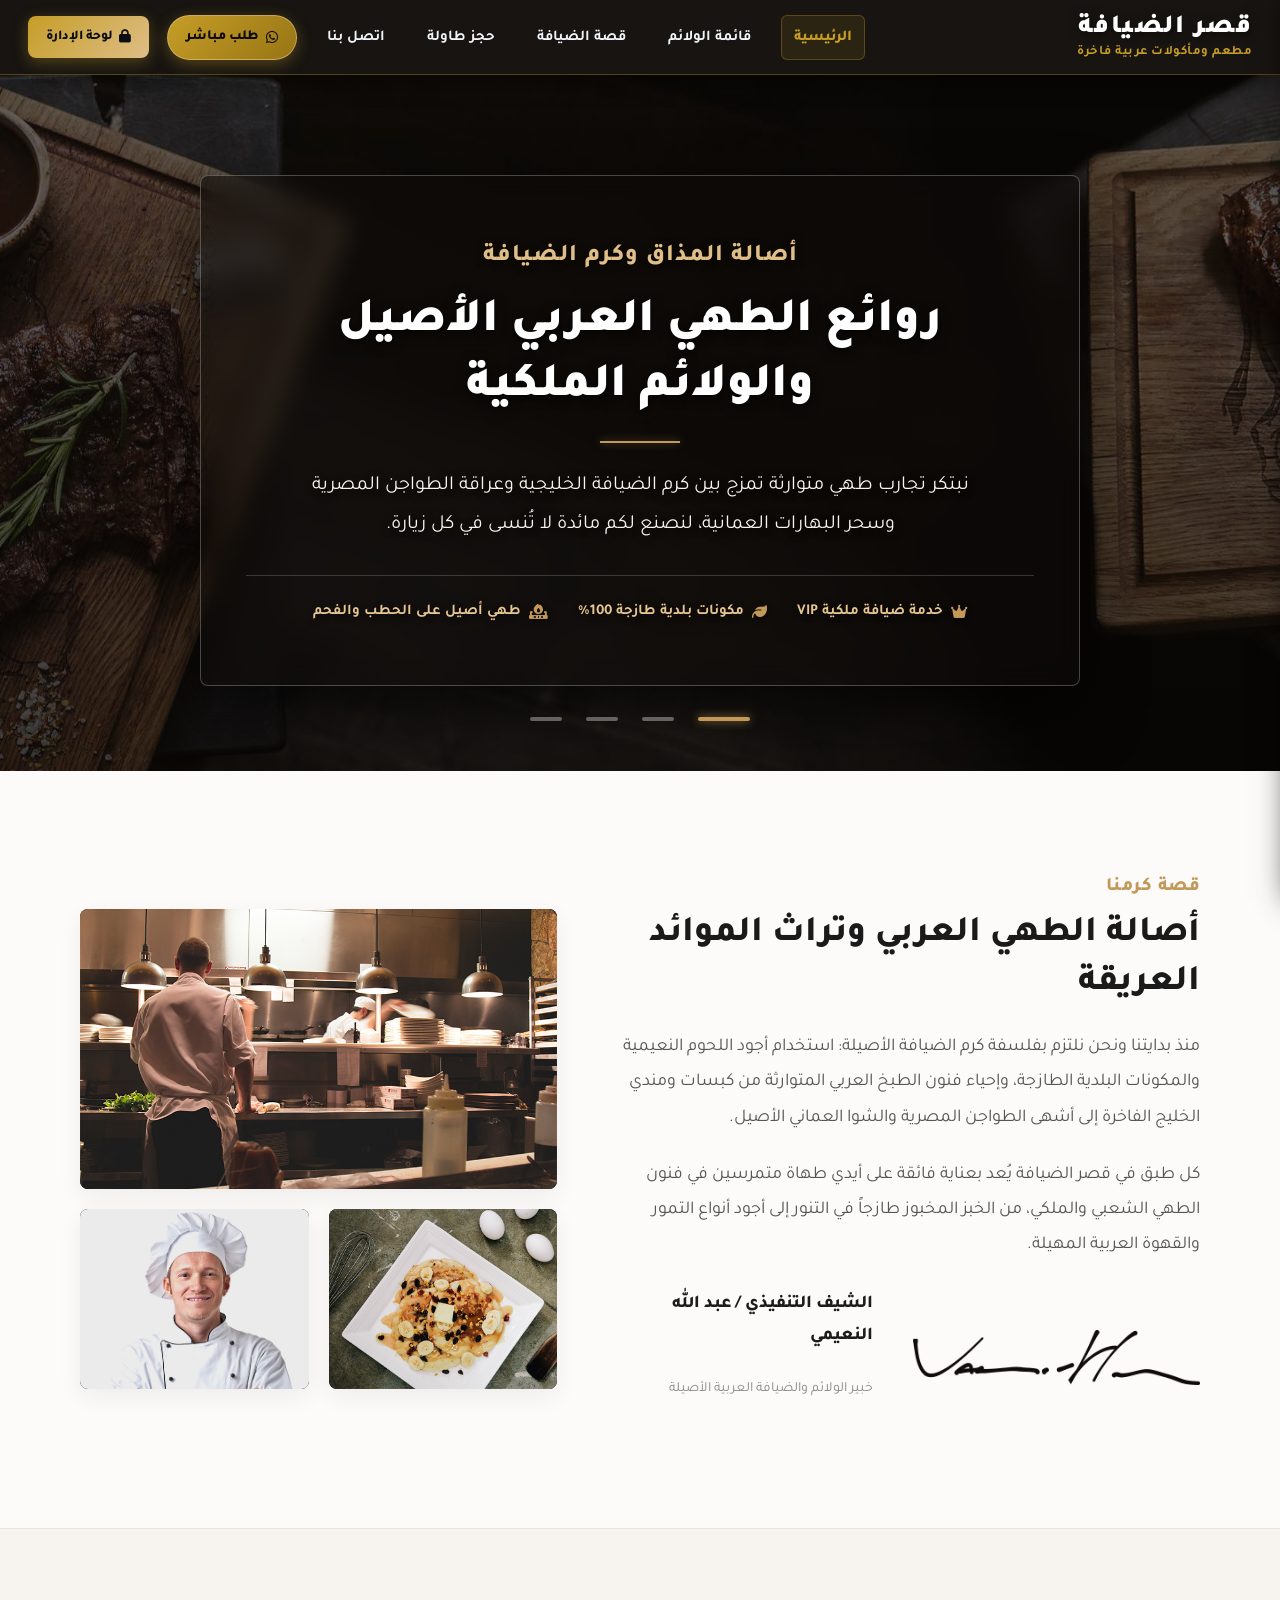
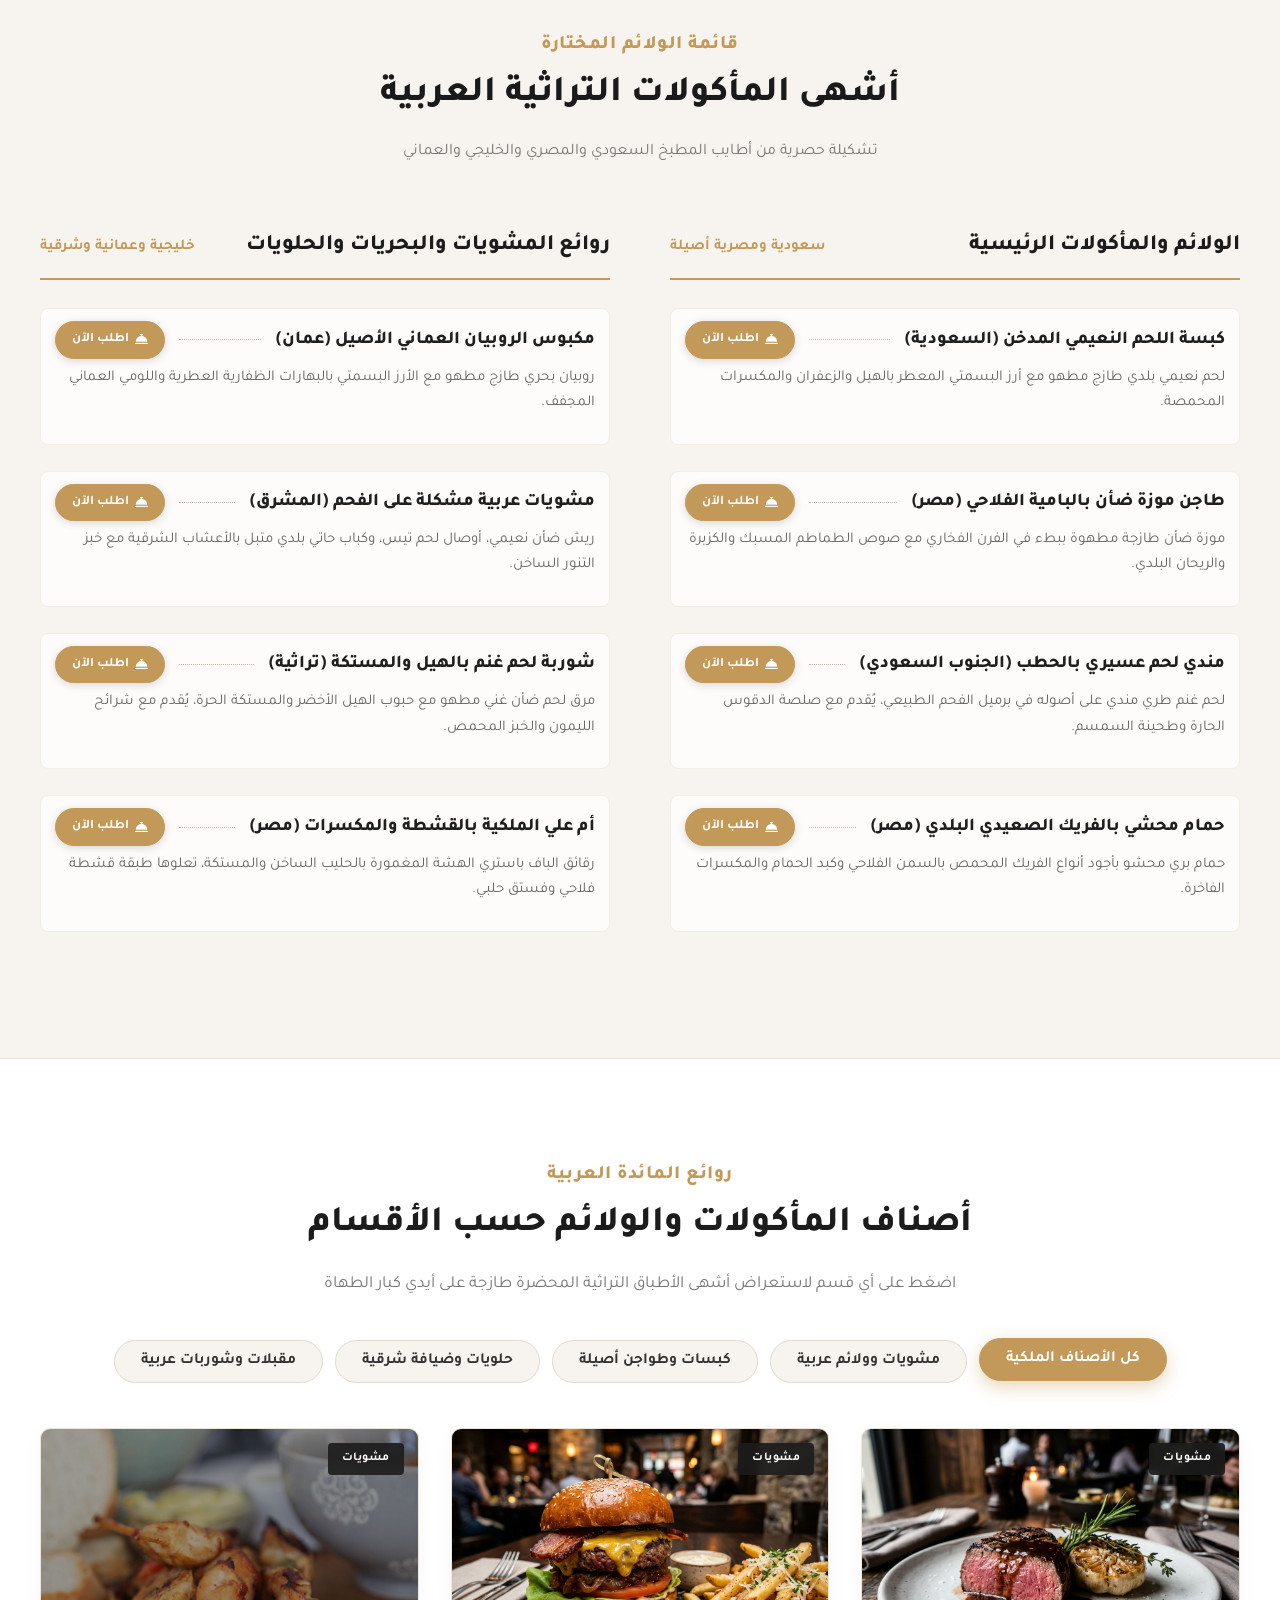
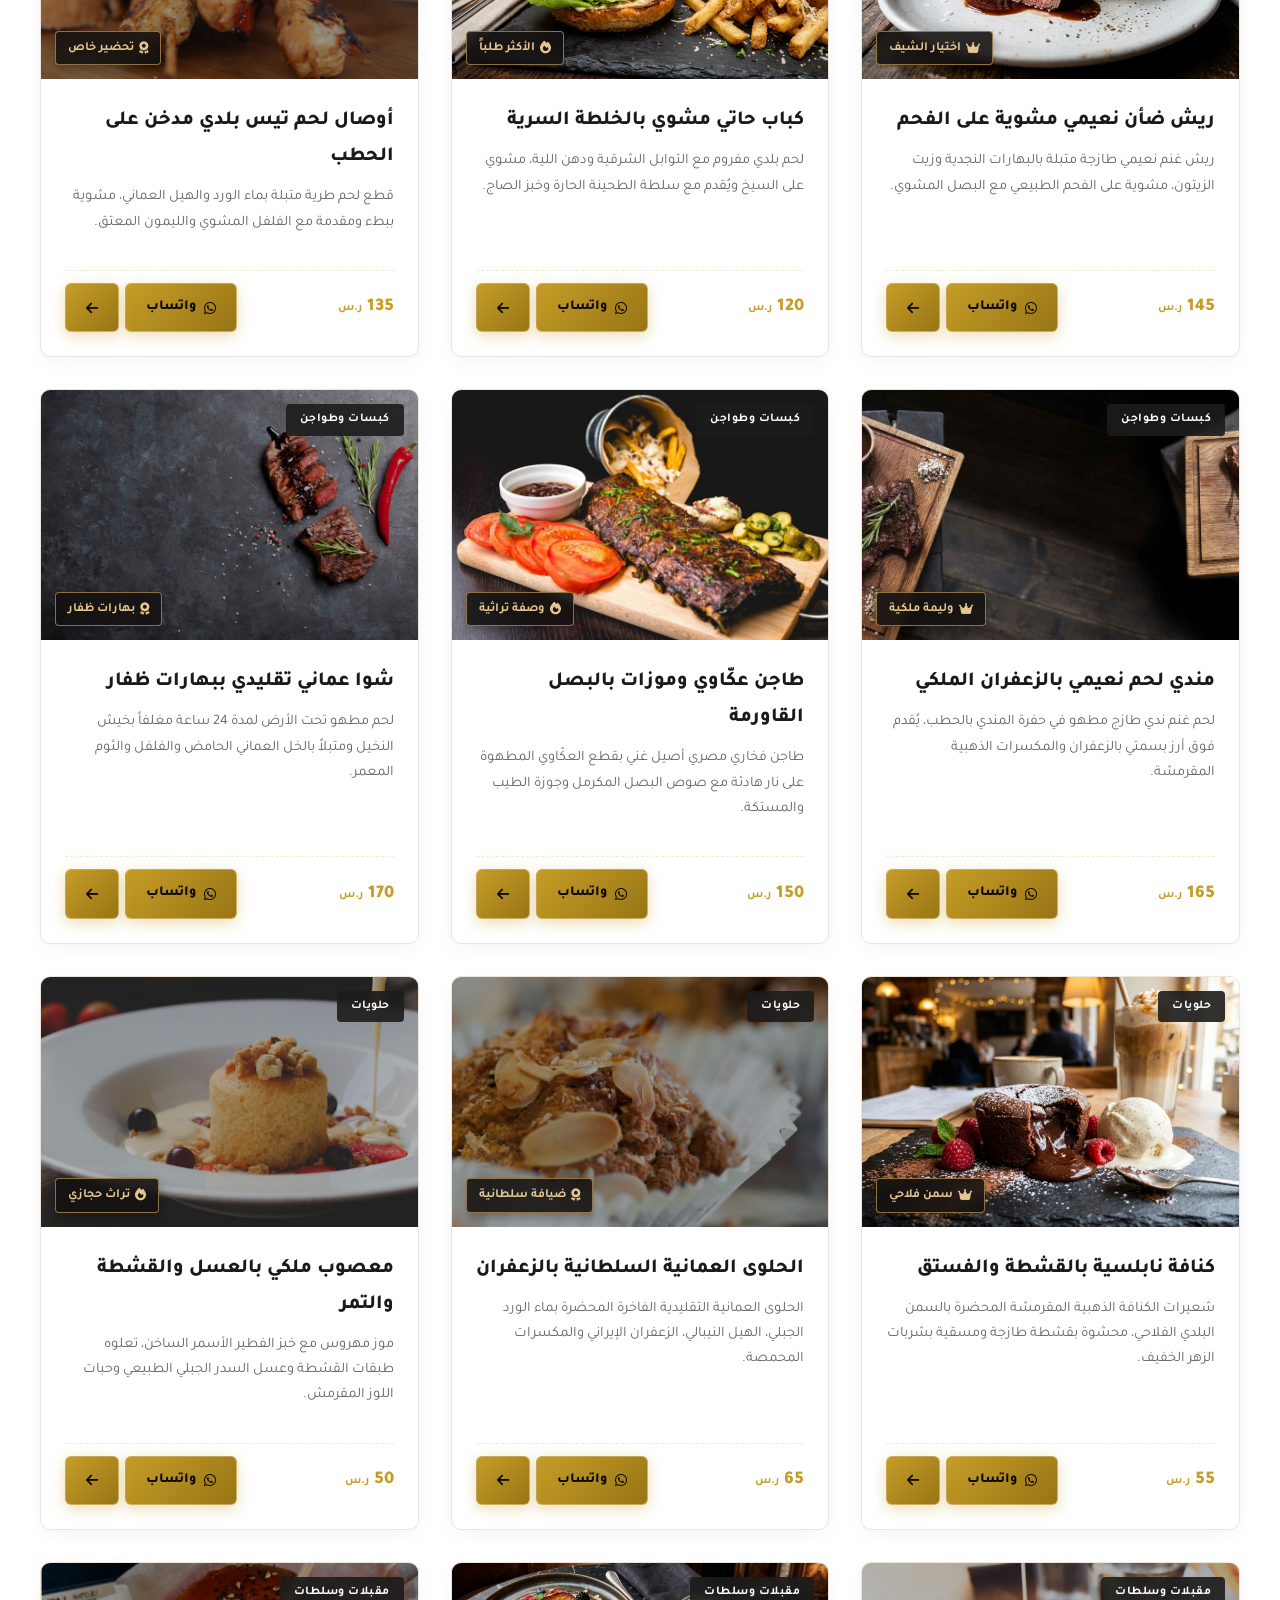
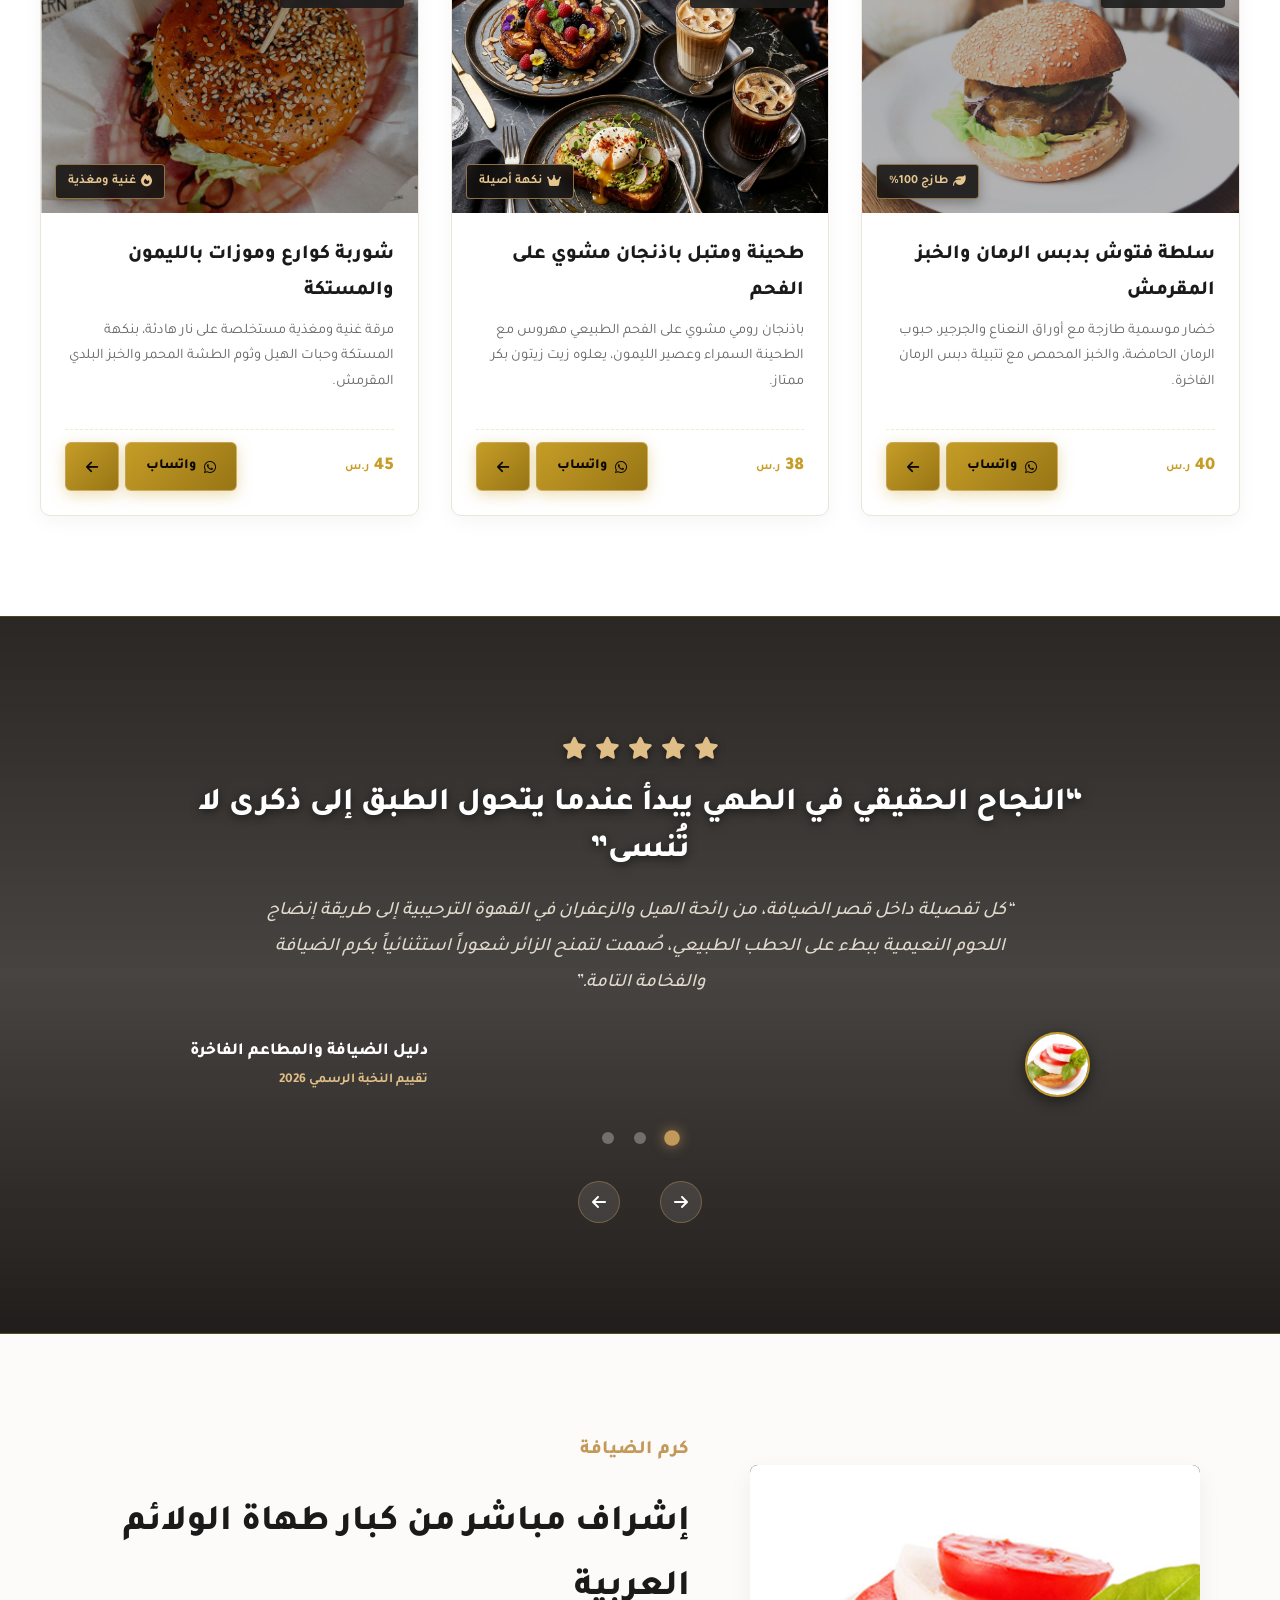
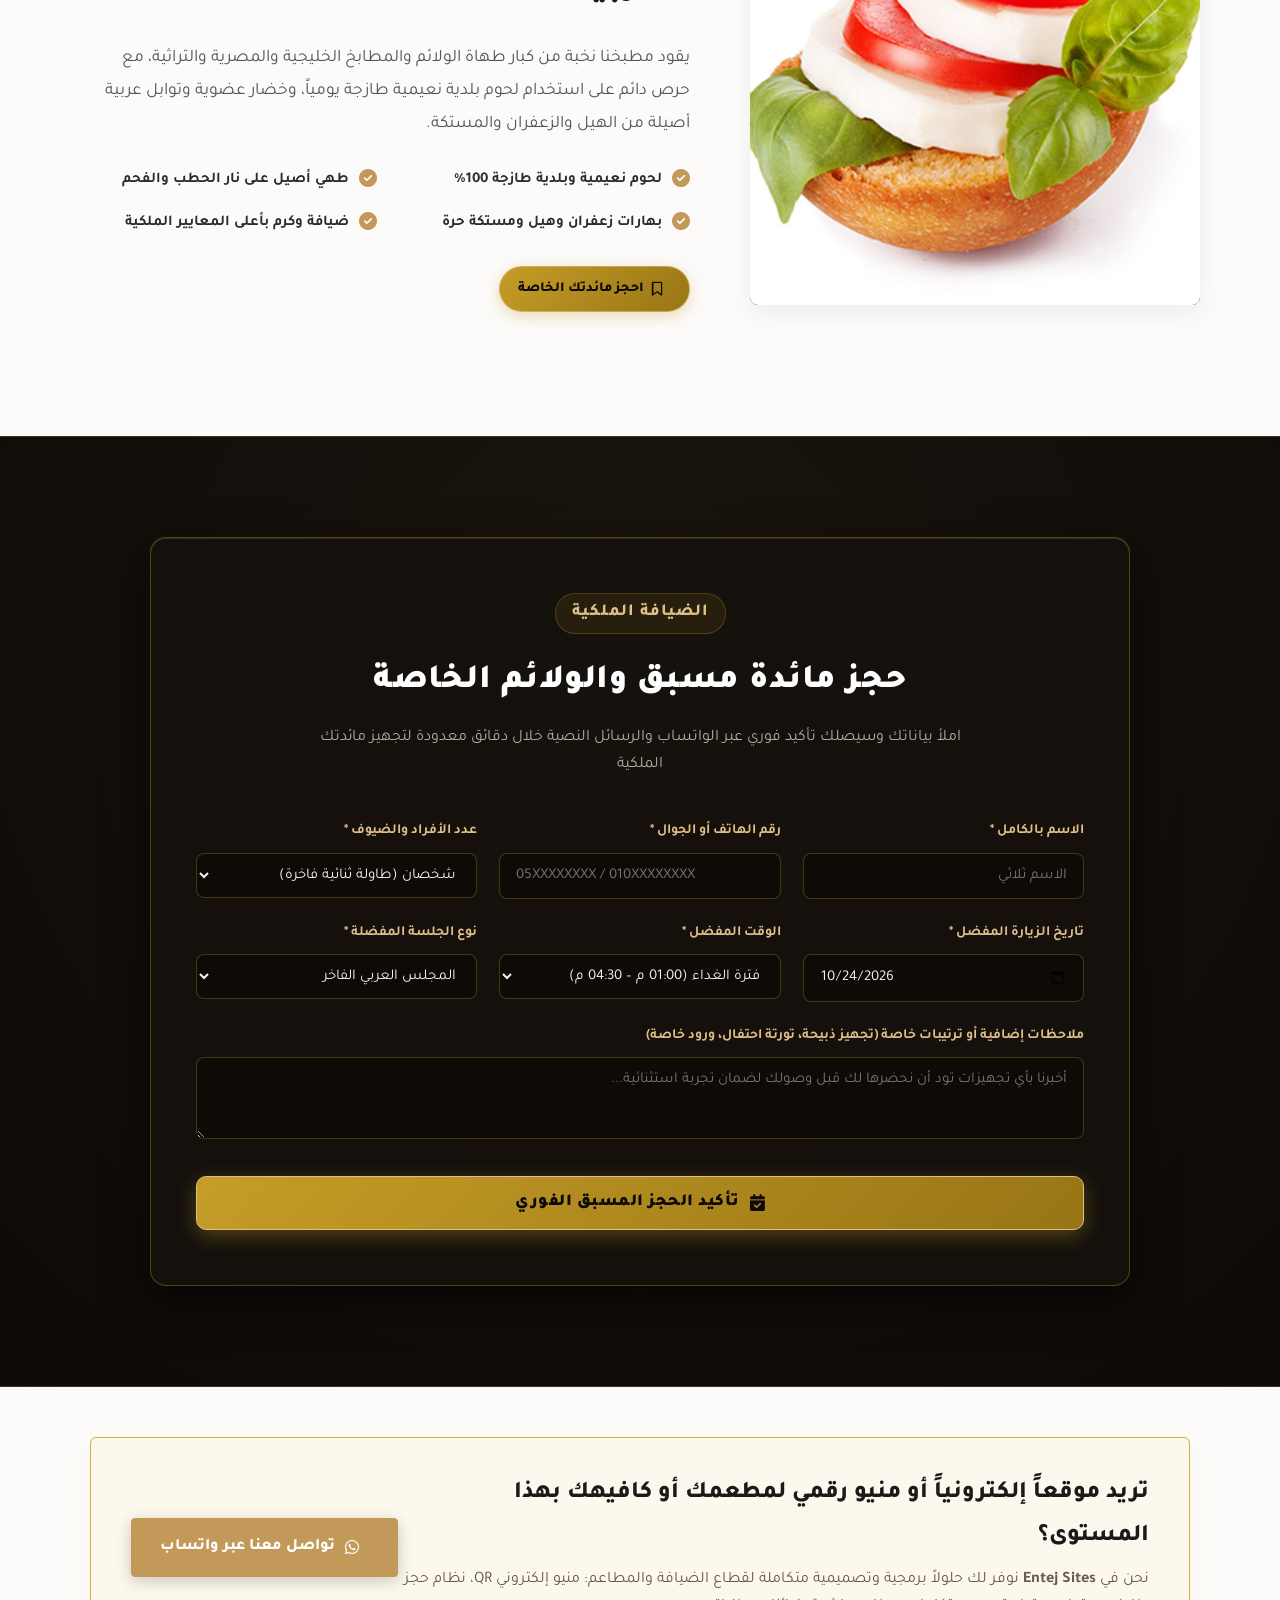
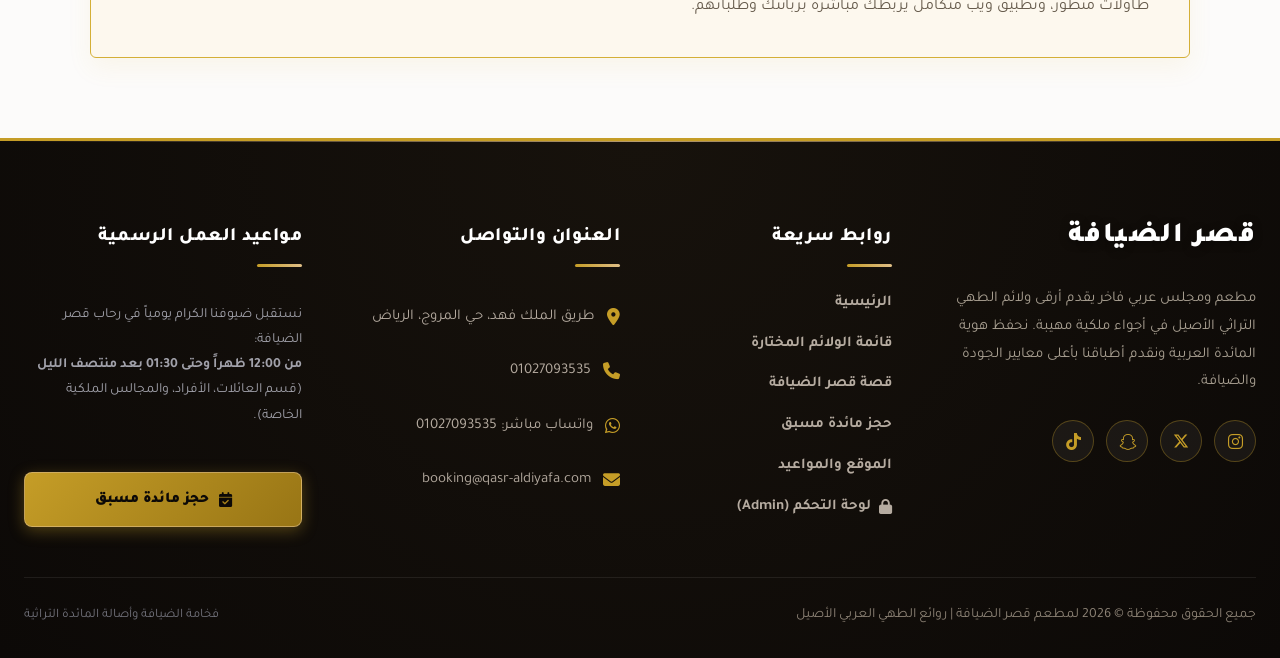
<file: index.html>
<!DOCTYPE html>
<html lang="ar" dir="rtl">
<head>
  <meta charset="UTF-8">
  <meta name="viewport" content="width=device-width, initial-scale=1.0, viewport-fit=cover">
  <title>مطعم قصر الضيافة | روائع الطهي العربي الأصيل والولائم الملكية</title>
  <meta name="description" content="مطعم قصر الضيافة، أرقى مأكولات المطبخ العربي الأصيل، كبسات نجدية، مندي حطب، مشويات على الفحم، وطواجن فخارية وحلويات شرقية فاخرة.">
  <link rel="preconnect" href="https://fonts.googleapis.com">
  <link rel="preconnect" href="https://fonts.gstatic.com" crossorigin>
  <link href="https://fonts.googleapis.com/css2?family=Cairo:wght@400;600;700;800;900&family=Tajawal:wght@400;500;700;800;900&display=swap" rel="stylesheet">
  <link rel="stylesheet" href="https://cdnjs.cloudflare.com/ajax/libs/font-awesome/6.5.2/css/all.min.css">
  <link rel="stylesheet" href="css/style.css">
</head>
<body>


  <!-- HEADER -->
  <header class="savory-site-header">
    <div class="savory-header-inner">
      <a href="index.html" class="savory-logo-link">
        <span class="logo-title">قصر الضيافة</span>
        <span class="logo-sub">مطعم ومأكولات عربية فاخرة</span>
      </a>

      <nav class="nav-links-wrap">
        <a href="index.html" class="active">الرئيسية</a>
        <a href="menu.html" class="">قائمة الولائم</a>
        <a href="about.html" class="">قصة الضيافة</a>
        <a href="reservation.html" class="">حجز طاولة</a>
        <a href="contact.html" class="">اتصل بنا</a>
        <a href="https://wa.me/201027093535?text=مرحباً%20مطعم%20قصر%20الضيافة،%20أود%20الاستفسار%20عن%20قائمة%20الولائم" target="_blank" class="nav-order-btn">
          <i class="fa-brands fa-whatsapp"></i> طلب مباشر
        </a>
        <a href="admin/index.html" class="admin-nav-btn" title="دخول لوحة التحكم (PIN: 1234)">
          <i class="fa-solid fa-lock"></i> لوحة الإدارة
        </a>
      </nav>

      <button class="mobile-nav-toggle" onclick="toggleMobileMenu()" aria-label="فتح القائمة">
        <i class="fa-solid fa-bars"></i>
      </button>
    </div>
  </header>

  <!-- MOBILE DRAWER -->
  <div class="mobile-drawer-overlay" id="mobileDrawerOverlay" onclick="toggleMobileMenu()"></div>
  <div class="mobile-menu-drawer" id="mobileMenuDrawer">
    <div class="mob-drawer-header">
      <div style="display:flex; flex-direction:column;">
        <span style="font-size:18px; font-weight:900; color:#c59d27;">قصر الضيافة</span>
        <span style="font-size:11px; color:#94a3b8;">مطعم ومأكولات عربية فاخرة</span>
      </div>
      <button class="mob-drawer-close" onclick="toggleMobileMenu()"><i class="fa-solid fa-xmark"></i></button>
    </div>

    <!-- Admin Quick Access Card -->
    <div style="margin-bottom:18px;">
      <a href="admin/index.html" style="display:flex; align-items:center; justify-content:space-between; background:linear-gradient(135deg, #1e293b, #0f172a); border:1px solid #c59d27; color:#c59d27; padding:12px 14px; border-radius:10px; text-decoration:none; font-weight:800; font-size:13.5px;">
        <span><i class="fa-solid fa-lock" style="margin-left:6px;"></i> لوحة التحكم الإدارية</span>
        <span style="background:#c59d27; color:#0b0f12; font-size:11px; padding:2px 8px; border-radius:12px; font-weight:900;">PIN: 1234</span>
      </a>
    </div>

    <ul class="mob-drawer-menu">
      <li><a href="index.html" class="mob-drawer-link active"><i class="fa-solid fa-house"></i> الرئيسية</a></li>
      <li><a href="menu.html" class="mob-drawer-link "><i class="fa-solid fa-utensils"></i> قائمة الطعام والولائم</a></li>
      <li><a href="about.html" class="mob-drawer-link "><i class="fa-solid fa-circle-info"></i> قصة الضيافة وتراثنا</a></li>
      <li><a href="reservation.html" class="mob-drawer-link "><i class="fa-solid fa-calendar-check"></i> حجز طاولة وولائم</a></li>
      <li><a href="contact.html" class="mob-drawer-link "><i class="fa-solid fa-headset"></i> اتصل بنا والموقع</a></li>
      <li><a href="https://wa.me/201027093535" target="_blank" class="mob-drawer-link" style="color:#dfbe87; background:rgba(197,157,39,0.12); border-color:rgba(197,157,39,0.35);"><i class="fa-brands fa-whatsapp"></i> واتساب مباشر (24/7)</a></li>
    </ul>
  </div>



<!-- 3. Hero Banner with Multi-Slide Cinematic Ken Burns Crossfade -->
<section id="hero" class="savory-hero-banner">
<div class="hero-slides-wrapper" id="heroSlidesWrapper">
<div class="hero-slide-bg active" id="heroSlide1" style="background-image: url('images/hero_slide1.jpg');"></div>
<div class="hero-slide-bg" style="background-image: url('images/omani_shuwa.jpg');"></div>
<div class="hero-slide-bg" style="background-image: url('images/hero_slide2.jpg');"></div>
<div class="hero-slide-bg" style="background-image: url('images/hero_slide3.jpg');"></div></div>
<div class="hero-overlay"></div>
<div class="savory-hero-card">
    <span class="savory-script-accent" id="heroAccent">أصالة المذاق وكرم الضيافة</span>
    <h1 id="heroTitle">روائع الطهي العربي الأصيل والولائم الملكية</h1>
    <div class="savory-hero-divider"></div>
    <p id="heroDesc">
      نبتكر تجارب طهي متوارثة تمزج بين كرم الضيافة الخليجية وعراقة الطواجن المصرية وسحر البهارات العمانية، لنصنع لكم مائدة لا تُنسى في كل زيارة.
    </p>
<div class="hero-features-ribbon">
<div class="hero-feat-item"><i class="fa-solid fa-crown"></i> خدمة ضيافة ملكية VIP</div>
<div class="hero-feat-item"><i class="fa-solid fa-leaf"></i> مكونات بلدية طازجة 100%</div>
<div class="hero-feat-item"><i class="fa-solid fa-fire-burner"></i> طهي أصيل على الحطب والفحم</div></div></div>
<!-- Hero Progress Indicators -->
<div class="hero-indicators">
    <span class="hero-indicator-dot active" data-hero-slide="0" title="مشهد 1"></span><br />
    <span class="hero-indicator-dot" data-hero-slide="1" title="مشهد 2"></span><br />
    <span class="hero-indicator-dot" data-hero-slide="2" title="مشهد 3"></span><br />
    <span class="hero-indicator-dot" data-hero-slide="3" title="مشهد 4"></span>
  </div>
</section>
<!-- 4. Section: Our Story -->
<section id="our-story" class="section-story">
<div class="story-text-wrap">
    <span class="script-tag">قصة كرمنا</span>
    <h2 id="storyTitle">أصالة الطهي العربي وتراث الموائد العريقة</h2>
    <p id="storyDesc1">
      منذ بدايتنا ونحن نلتزم بفلسفة كرم الضيافة الأصيلة: استخدام أجود اللحوم النعيمية والمكونات البلدية الطازجة، وإحياء فنون الطبخ العربي المتوارثة من كبسات ومندي الخليج الفاخرة إلى أشهى الطواجن المصرية والشوا العماني الأصيل.
    </p>
    <p id="storyDesc2">
      كل طبق في قصر الضيافة يُعد بعناية فائقة على أيدي طهاة متمرسين في فنون الطهي الشعبي والملكي، من الخبز المخبوز طازجاً في التنور إلى أجود أنواع التمور والقهوة العربية المهيلة.
    </p>
<div class="story-signature-box">
      <img decoding="async" src="images/story_center.png" alt="Chef Signature" title="مطعم قصر الضيافة | نموذج تصميم موقع مطعم شرقي فاخر"></p>
<div class="story-chef-title">
<h5>الشيف التنفيذي / عبد الله النعيمي</h5>
<p>        <span>خبير الولائم والضيافة العربية الأصيلة</span>
      </div></div></div>
<div class="story-media-grid">
<div class="interactive-img-wrap story-media-main">
      <img decoding="async" src="images/story_dish1.jpg" alt="Ambiance" loading="eager" title="مطعم قصر الضيافة | نموذج تصميم موقع مطعم شرقي فاخر">
    </div>
<div class="interactive-img-wrap story-media-sub">
      <img decoding="async" src="images/story_dish2.jpg" alt="Chef Craft" loading="eager" title="مطعم قصر الضيافة | نموذج تصميم موقع مطعم شرقي فاخر">
    </div>
<div class="interactive-img-wrap story-media-sub">
      <img decoding="async" src="images/story_signature.jpg" alt="Dessert Plating" loading="eager" title="مطعم قصر الضيافة | نموذج تصميم موقع مطعم شرقي فاخر">
    </div></div>
</section>
<!-- 5. Section: Dotted Restaurant Menu (Arabian Heritage) -->
<section id="our-menu" class="section-menu">
<div class="menu-center-title">
    <span class="script-tag">قائمة الولائم المختارة</span></p>
<h2>أشهى المأكولات التراثية العربية</h2>
<p>تشكيلة حصرية من أطايب المطبخ السعودي والمصري والخليجي والعماني</p>
</p></div>
<div class="menu-cols-wrap">
    <!-- Col 1: الولائم والمأكولات الرئيسية -->
<div>
<div class="menu-col-header">
        الولائم والمأكولات الرئيسية<br />
        <span>سعودية ومصرية أصيلة</span>
      </div>
<div class="menu-item-row">
<div class="item-line-top">
          <span class="item-name">كبسة اللحم النعيمي المدخن (السعودية)</span><br />
          <span class="item-dots"></span><br />
          <a href="#reservation" class="menu-item-tag-btn"><i class="fa-solid fa-bell-concierge"></i> اطلب الآن</a>
        </div>
<p class="item-desc">لحم نعيمي بلدي طازج مطهو مع أرز البسمتي المعطر بالهيل والزعفران والمكسرات المحمصة.</p>
</p></div>
<div class="menu-item-row">
<div class="item-line-top">
          <span class="item-name">طاجن موزة ضأن بالبامية الفلاحي (مصر)</span><br />
          <span class="item-dots"></span><br />
          <a href="#reservation" class="menu-item-tag-btn"><i class="fa-solid fa-bell-concierge"></i> اطلب الآن</a>
        </div>
<p class="item-desc">موزة ضأن طازجة مطهوة ببطء في الفرن الفخاري مع صوص الطماطم المسبك والكزبرة والريحان البلدي.</p>
</p></div>
<div class="menu-item-row">
<div class="item-line-top">
          <span class="item-name">مندي لحم عسيري بالحطب (الجنوب السعودي)</span><br />
          <span class="item-dots"></span><br />
          <a href="#reservation" class="menu-item-tag-btn"><i class="fa-solid fa-bell-concierge"></i> اطلب الآن</a>
        </div>
<p class="item-desc">لحم غنم طري مندي على أصوله في برميل الفحم الطبيعي، يُقدم مع صلصة الدقوس الحارة وطحينة السمسم.</p>
</p></div>
<div class="menu-item-row">
<div class="item-line-top">
          <span class="item-name">حمام محشي بالفريك الصعيدي البلدي (مصر)</span><br />
          <span class="item-dots"></span><br />
          <a href="#reservation" class="menu-item-tag-btn"><i class="fa-solid fa-bell-concierge"></i> اطلب الآن</a>
        </div>
<p class="item-desc">حمام بري محشو بأجود أنواع الفريك المحمص بالسمن الفلاحي وكبد الحمام والمكسرات الفاخرة.</p>
</p></div></div>
<!-- Col 2: روائع البحر والمشويات والحلويات -->
<div>
<div class="menu-col-header">
        روائع المشويات والبحريات والحلويات<br />
        <span>خليجية وعمانية وشرقية</span>
      </div>
<div class="menu-item-row">
<div class="item-line-top">
          <span class="item-name">مكبوس الروبيان العماني الأصيل (عمان)</span><br />
          <span class="item-dots"></span><br />
          <a href="#reservation" class="menu-item-tag-btn"><i class="fa-solid fa-bell-concierge"></i> اطلب الآن</a>
        </div>
<p class="item-desc">روبيان بحري طازج مطهو مع الأرز البسمتي بالبهارات الظفارية العطرية واللومي العماني المجفف.</p>
</p></div>
<div class="menu-item-row">
<div class="item-line-top">
          <span class="item-name">مشويات عربية مشكلة على الفحم (المشرق)</span><br />
          <span class="item-dots"></span><br />
          <a href="#reservation" class="menu-item-tag-btn"><i class="fa-solid fa-bell-concierge"></i> اطلب الآن</a>
        </div>
<p class="item-desc">ريش ضأن نعيمي، أوصال لحم تيس، وكباب حاتي بلدي متبل بالأعشاب الشرقية مع خبز التنور الساخن.</p>
</p></div>
<div class="menu-item-row">
<div class="item-line-top">
          <span class="item-name">شوربة لحم غنم بالهيل والمستكة (تراثية)</span><br />
          <span class="item-dots"></span><br />
          <a href="#reservation" class="menu-item-tag-btn"><i class="fa-solid fa-bell-concierge"></i> اطلب الآن</a>
        </div>
<p class="item-desc">مرق لحم ضأن غني مطهو مع حبوب الهيل الأخضر والمستكة الحرة، يُقدم مع شرائح الليمون والخبز المحمص.</p>
</p></div>
<div class="menu-item-row">
<div class="item-line-top">
          <span class="item-name">أم علي الملكية بالقشطة والمكسرات (مصر)</span><br />
          <span class="item-dots"></span><br />
          <a href="#reservation" class="menu-item-tag-btn"><i class="fa-solid fa-bell-concierge"></i> اطلب الآن</a>
        </div>
<p class="item-desc">رقائق الباف باستري الهشة المغمورة بالحليب الساخن والمستكة، تعلوها طبقة قشطة فلاحي وفستق حلبي.</p>
</p></div></div></div>
</section>
<!-- 6. Section: Interactive Categorized Food Showcase (Tabs with Real Click Action) -->
<section id="food-categories" class="section-food-tabs">
<div class="header-center">
    <span class="script-tag">روائع المائدة العربية</span></p>
<h2>أصناف المأكولات والولائم حسب الأقسام</h2>
<p>اضغط على أي قسم لاستعراض أشهى الأطباق التراثية المحضرة طازجة على أيدي كبار الطهاة</p>
</p></div>
<!-- Filter Buttons -->
<div class="food-tabs-nav" id="foodTabsNav">
    <button type="button" class="cat-filter-btn active" data-filter="all">كل الأصناف الملكية</button>
    <button type="button" class="cat-filter-btn" data-filter="grills">مشويات وولائم عربية</button>
    <button type="button" class="cat-filter-btn" data-filter="mains">كبسات وطواجن أصيلة</button>
    <button type="button" class="cat-filter-btn" data-filter="desserts">حلويات وضيافة شرقية</button>
    <button type="button" class="cat-filter-btn" data-filter="salads">مقبلات وشوربات عربية</button>
  </div>
<!-- Food Grid -->
<div class="food-cards-grid" id="foodCardsGrid">

    <div class="food-card" data-cat="grills">
      <div class="food-thumb-wrap">
        <a href="dish-detail.html?id=1" style="display:block; width:100%; height:100%;">
          <img decoding="async" src="images/lamb_chops.jpg" alt="ريش ضأن نعيمي مشوية على الفحم" loading="eager">
        </a>
        <span class="card-badge-cat">مشويات</span>
        <span class="card-badge-special"><i class="fa-solid fa-crown"></i> اختيار الشيف</span>
      </div>
      <div class="food-card-body">
        <h4><a href="dish-detail.html?id=1" style="color:inherit; text-decoration:none;">ريش ضأن نعيمي مشوية على الفحم</a></h4>
        <p>ريش غنم نعيمي طازجة متبلة بالبهارات النجدية وزيت الزيتون، مشوية على الفحم الطبيعي مع البصل المشوي.</p>
        <div style="display:flex; align-items:center; justify-content:space-between; margin-top:14px; padding-top:12px; border-top:1px dashed rgba(212,175,55,0.25);">
          <div style="font-size:18px; font-weight:900; color:#c59d27;">145 <span style="font-size:12px; font-weight:700;">ر.س</span></div>
          <div style="display:flex; gap:6px;">
            <a href="https://wa.me/201027093535?text=%D9%85%D8%B1%D8%AD%D8%A8%D8%A7%D9%8B%20%D9%85%D8%B7%D8%B9%D9%85%20%D9%82%D8%B5%D8%B1%20%D8%A7%D9%84%D8%B6%D9%8A%D8%A7%D9%81%D8%A9%D8%8C%20%D8%A3%D9%88%D8%AF%20%D8%B7%D9%84%D8%A8%3A%20%D8%B1%D9%8A%D8%B4%20%D8%B6%D8%A3%D9%86%20%D9%86%D8%B9%D9%8A%D9%85%D9%8A%20%D9%85%D8%B4%D9%88%D9%8A%D8%A9%20%D8%B9%D9%84%D9%89%20%D8%A7%D9%84%D9%81%D8%AD%D9%85%20%D8%A8%D8%B3%D8%B9%D8%B1%20145%20%D8%B1.%D8%B3" target="_blank" rel="noopener" class="btn-card-order" style="background: linear-gradient(135deg, #c59d27, #987515); color: #0c0907; border: 1px solid #dfbe87;" title="طلب مباشر عبر واتساب">
              <i class="fa-brands fa-whatsapp"></i> واتساب
            </a>
            <a href="dish-detail.html?id=1" class="btn-card-order" title="تفاصيل الصنف">
              <i class="fa-solid fa-arrow-left"></i>
            </a>
          </div>
        </div>
      </div>
    </div>

    <div class="food-card" data-cat="grills">
      <div class="food-thumb-wrap">
        <a href="dish-detail.html?id=2" style="display:block; width:100%; height:100%;">
          <img decoding="async" src="images/kofta.jpg" alt="كباب حاتي مشوي بالخلطة السرية" loading="eager">
        </a>
        <span class="card-badge-cat">مشويات</span>
        <span class="card-badge-special"><i class="fa-solid fa-fire"></i> الأكثر طلباً</span>
      </div>
      <div class="food-card-body">
        <h4><a href="dish-detail.html?id=2" style="color:inherit; text-decoration:none;">كباب حاتي مشوي بالخلطة السرية</a></h4>
        <p>لحم بلدي مفروم مع التوابل الشرقية ودهن اللية، مشوي على السيخ ويُقدم مع سلطة الطحينة الحارة وخبز الصاج.</p>
        <div style="display:flex; align-items:center; justify-content:space-between; margin-top:14px; padding-top:12px; border-top:1px dashed rgba(212,175,55,0.25);">
          <div style="font-size:18px; font-weight:900; color:#c59d27;">120 <span style="font-size:12px; font-weight:700;">ر.س</span></div>
          <div style="display:flex; gap:6px;">
            <a href="https://wa.me/201027093535?text=%D9%85%D8%B1%D8%AD%D8%A8%D8%A7%D9%8B%20%D9%85%D8%B7%D8%B9%D9%85%20%D9%82%D8%B5%D8%B1%20%D8%A7%D9%84%D8%B6%D9%8A%D8%A7%D9%81%D8%A9%D8%8C%20%D8%A3%D9%88%D8%AF%20%D8%B7%D9%84%D8%A8%3A%20%D9%83%D8%A8%D8%A7%D8%A8%20%D8%AD%D8%A7%D8%AA%D9%8A%20%D9%85%D8%B4%D9%88%D9%8A%20%D8%A8%D8%A7%D9%84%D8%AE%D9%84%D8%B7%D8%A9%20%D8%A7%D9%84%D8%B3%D8%B1%D9%8A%D8%A9%20%D8%A8%D8%B3%D8%B9%D8%B1%20120%20%D8%B1.%D8%B3" target="_blank" rel="noopener" class="btn-card-order" style="background: linear-gradient(135deg, #c59d27, #987515); color: #0c0907; border: 1px solid #dfbe87;" title="طلب مباشر عبر واتساب">
              <i class="fa-brands fa-whatsapp"></i> واتساب
            </a>
            <a href="dish-detail.html?id=2" class="btn-card-order" title="تفاصيل الصنف">
              <i class="fa-solid fa-arrow-left"></i>
            </a>
          </div>
        </div>
      </div>
    </div>

    <div class="food-card" data-cat="grills">
      <div class="food-thumb-wrap">
        <a href="dish-detail.html?id=3" style="display:block; width:100%; height:100%;">
          <img decoding="async" src="images/smoked_meat.jpg" alt="أوصال لحم تيس بلدي مدخن على الحطب" loading="eager">
        </a>
        <span class="card-badge-cat">مشويات</span>
        <span class="card-badge-special"><i class="fa-solid fa-award"></i> تحضير خاص</span>
      </div>
      <div class="food-card-body">
        <h4><a href="dish-detail.html?id=3" style="color:inherit; text-decoration:none;">أوصال لحم تيس بلدي مدخن على الحطب</a></h4>
        <p>قطع لحم طرية متبلة بماء الورد والهيل العماني، مشوية ببطء ومقدمة مع الفلفل المشوي والليمون المعتق.</p>
        <div style="display:flex; align-items:center; justify-content:space-between; margin-top:14px; padding-top:12px; border-top:1px dashed rgba(212,175,55,0.25);">
          <div style="font-size:18px; font-weight:900; color:#c59d27;">135 <span style="font-size:12px; font-weight:700;">ر.س</span></div>
          <div style="display:flex; gap:6px;">
            <a href="https://wa.me/201027093535?text=%D9%85%D8%B1%D8%AD%D8%A8%D8%A7%D9%8B%20%D9%85%D8%B7%D8%B9%D9%85%20%D9%82%D8%B5%D8%B1%20%D8%A7%D9%84%D8%B6%D9%8A%D8%A7%D9%81%D8%A9%D8%8C%20%D8%A3%D9%88%D8%AF%20%D8%B7%D9%84%D8%A8%3A%20%D8%A3%D9%88%D8%B5%D8%A7%D9%84%20%D9%84%D8%AD%D9%85%20%D8%AA%D9%8A%D8%B3%20%D8%A8%D9%84%D8%AF%D9%8A%20%D9%85%D8%AF%D8%AE%D9%86%20%D8%B9%D9%84%D9%89%20%D8%A7%D9%84%D8%AD%D8%B7%D8%A8%20%D8%A8%D8%B3%D8%B9%D8%B1%20135%20%D8%B1.%D8%B3" target="_blank" rel="noopener" class="btn-card-order" style="background: linear-gradient(135deg, #c59d27, #987515); color: #0c0907; border: 1px solid #dfbe87;" title="طلب مباشر عبر واتساب">
              <i class="fa-brands fa-whatsapp"></i> واتساب
            </a>
            <a href="dish-detail.html?id=3" class="btn-card-order" title="تفاصيل الصنف">
              <i class="fa-solid fa-arrow-left"></i>
            </a>
          </div>
        </div>
      </div>
    </div>

    <div class="food-card" data-cat="mains">
      <div class="food-thumb-wrap">
        <a href="dish-detail.html?id=4" style="display:block; width:100%; height:100%;">
          <img decoding="async" src="images/mandi.jpg" alt="مندي لحم نعيمي بالزعفران الملكي" loading="eager">
        </a>
        <span class="card-badge-cat">كبسات وطواجن</span>
        <span class="card-badge-special"><i class="fa-solid fa-crown"></i> وليمة ملكية</span>
      </div>
      <div class="food-card-body">
        <h4><a href="dish-detail.html?id=4" style="color:inherit; text-decoration:none;">مندي لحم نعيمي بالزعفران الملكي</a></h4>
        <p>لحم غنم ندي طازج مطهو في حفرة المندي بالحطب، يُقدم فوق أرز بسمتي بالزعفران والمكسرات الذهبية المقرمشة.</p>
        <div style="display:flex; align-items:center; justify-content:space-between; margin-top:14px; padding-top:12px; border-top:1px dashed rgba(212,175,55,0.25);">
          <div style="font-size:18px; font-weight:900; color:#c59d27;">165 <span style="font-size:12px; font-weight:700;">ر.س</span></div>
          <div style="display:flex; gap:6px;">
            <a href="https://wa.me/201027093535?text=%D9%85%D8%B1%D8%AD%D8%A8%D8%A7%D9%8B%20%D9%85%D8%B7%D8%B9%D9%85%20%D9%82%D8%B5%D8%B1%20%D8%A7%D9%84%D8%B6%D9%8A%D8%A7%D9%81%D8%A9%D8%8C%20%D8%A3%D9%88%D8%AF%20%D8%B7%D9%84%D8%A8%3A%20%D9%85%D9%86%D8%AF%D9%8A%20%D9%84%D8%AD%D9%85%20%D9%86%D8%B9%D9%8A%D9%85%D9%8A%20%D8%A8%D8%A7%D9%84%D8%B2%D8%B9%D9%81%D8%B1%D8%A7%D9%86%20%D8%A7%D9%84%D9%85%D9%84%D9%83%D9%8A%20%D8%A8%D8%B3%D8%B9%D8%B1%20165%20%D8%B1.%D8%B3" target="_blank" rel="noopener" class="btn-card-order" style="background: linear-gradient(135deg, #c59d27, #987515); color: #0c0907; border: 1px solid #dfbe87;" title="طلب مباشر عبر واتساب">
              <i class="fa-brands fa-whatsapp"></i> واتساب
            </a>
            <a href="dish-detail.html?id=4" class="btn-card-order" title="تفاصيل الصنف">
              <i class="fa-solid fa-arrow-left"></i>
            </a>
          </div>
        </div>
      </div>
    </div>

    <div class="food-card" data-cat="mains">
      <div class="food-thumb-wrap">
        <a href="dish-detail.html?id=5" style="display:block; width:100%; height:100%;">
          <img decoding="async" src="images/tajin.jpg" alt="طاجن عكّاوي وموزات بالبصل القاورمة" loading="eager">
        </a>
        <span class="card-badge-cat">كبسات وطواجن</span>
        <span class="card-badge-special"><i class="fa-solid fa-fire"></i> وصفة تراثية</span>
      </div>
      <div class="food-card-body">
        <h4><a href="dish-detail.html?id=5" style="color:inherit; text-decoration:none;">طاجن عكّاوي وموزات بالبصل القاورمة</a></h4>
        <p>طاجن فخاري مصري أصيل غني بقطع العكّاوي المطهوة على نار هادئة مع صوص البصل المكرمل وجوزة الطيب والمستكة.</p>
        <div style="display:flex; align-items:center; justify-content:space-between; margin-top:14px; padding-top:12px; border-top:1px dashed rgba(212,175,55,0.25);">
          <div style="font-size:18px; font-weight:900; color:#c59d27;">150 <span style="font-size:12px; font-weight:700;">ر.س</span></div>
          <div style="display:flex; gap:6px;">
            <a href="https://wa.me/201027093535?text=%D9%85%D8%B1%D8%AD%D8%A8%D8%A7%D9%8B%20%D9%85%D8%B7%D8%B9%D9%85%20%D9%82%D8%B5%D8%B1%20%D8%A7%D9%84%D8%B6%D9%8A%D8%A7%D9%81%D8%A9%D8%8C%20%D8%A3%D9%88%D8%AF%20%D8%B7%D9%84%D8%A8%3A%20%D8%B7%D8%A7%D8%AC%D9%86%20%D8%B9%D9%83%D9%91%D8%A7%D9%88%D9%8A%20%D9%88%D9%85%D9%88%D8%B2%D8%A7%D8%AA%20%D8%A8%D8%A7%D9%84%D8%A8%D8%B5%D9%84%20%D8%A7%D9%84%D9%82%D8%A7%D9%88%D8%B1%D9%85%D8%A9%20%D8%A8%D8%B3%D8%B9%D8%B1%20150%20%D8%B1.%D8%B3" target="_blank" rel="noopener" class="btn-card-order" style="background: linear-gradient(135deg, #c59d27, #987515); color: #0c0907; border: 1px solid #dfbe87;" title="طلب مباشر عبر واتساب">
              <i class="fa-brands fa-whatsapp"></i> واتساب
            </a>
            <a href="dish-detail.html?id=5" class="btn-card-order" title="تفاصيل الصنف">
              <i class="fa-solid fa-arrow-left"></i>
            </a>
          </div>
        </div>
      </div>
    </div>

    <div class="food-card" data-cat="mains">
      <div class="food-thumb-wrap">
        <a href="dish-detail.html?id=6" style="display:block; width:100%; height:100%;">
          <img decoding="async" src="images/omani_shuwa.jpg" alt="شوا عماني تقليدي ببهارات ظفار" loading="eager">
        </a>
        <span class="card-badge-cat">كبسات وطواجن</span>
        <span class="card-badge-special"><i class="fa-solid fa-award"></i> بهارات ظفار</span>
      </div>
      <div class="food-card-body">
        <h4><a href="dish-detail.html?id=6" style="color:inherit; text-decoration:none;">شوا عماني تقليدي ببهارات ظفار</a></h4>
        <p>لحم مطهو تحت الأرض لمدة 24 ساعة مغلفاً بخيش النخيل ومتبلاً بالخل العماني الحامض والفلفل والثوم المعمر.</p>
        <div style="display:flex; align-items:center; justify-content:space-between; margin-top:14px; padding-top:12px; border-top:1px dashed rgba(212,175,55,0.25);">
          <div style="font-size:18px; font-weight:900; color:#c59d27;">170 <span style="font-size:12px; font-weight:700;">ر.س</span></div>
          <div style="display:flex; gap:6px;">
            <a href="https://wa.me/201027093535?text=%D9%85%D8%B1%D8%AD%D8%A8%D8%A7%D9%8B%20%D9%85%D8%B7%D8%B9%D9%85%20%D9%82%D8%B5%D8%B1%20%D8%A7%D9%84%D8%B6%D9%8A%D8%A7%D9%81%D8%A9%D8%8C%20%D8%A3%D9%88%D8%AF%20%D8%B7%D9%84%D8%A8%3A%20%D8%B4%D9%88%D8%A7%20%D8%B9%D9%85%D8%A7%D9%86%D9%8A%20%D8%AA%D9%82%D9%84%D9%8A%D8%AF%D9%8A%20%D8%A8%D8%A8%D9%87%D8%A7%D8%B1%D8%A7%D8%AA%20%D8%B8%D9%81%D8%A7%D8%B1%20%D8%A8%D8%B3%D8%B9%D8%B1%20170%20%D8%B1.%D8%B3" target="_blank" rel="noopener" class="btn-card-order" style="background: linear-gradient(135deg, #c59d27, #987515); color: #0c0907; border: 1px solid #dfbe87;" title="طلب مباشر عبر واتساب">
              <i class="fa-brands fa-whatsapp"></i> واتساب
            </a>
            <a href="dish-detail.html?id=6" class="btn-card-order" title="تفاصيل الصنف">
              <i class="fa-solid fa-arrow-left"></i>
            </a>
          </div>
        </div>
      </div>
    </div>

    <div class="food-card" data-cat="desserts">
      <div class="food-thumb-wrap">
        <a href="dish-detail.html?id=7" style="display:block; width:100%; height:100%;">
          <img decoding="async" src="images/kunafa.jpg" alt="كنافة نابلسية بالقشطة والفستق" loading="eager">
        </a>
        <span class="card-badge-cat">حلويات</span>
        <span class="card-badge-special"><i class="fa-solid fa-crown"></i> سمن فلاحي</span>
      </div>
      <div class="food-card-body">
        <h4><a href="dish-detail.html?id=7" style="color:inherit; text-decoration:none;">كنافة نابلسية بالقشطة والفستق</a></h4>
        <p>شعيرات الكنافة الذهبية المقرمشة المحضرة بالسمن البلدي الفلاحي، محشوة بقشطة طازجة ومسقية بشربات الزهر الخفيف.</p>
        <div style="display:flex; align-items:center; justify-content:space-between; margin-top:14px; padding-top:12px; border-top:1px dashed rgba(212,175,55,0.25);">
          <div style="font-size:18px; font-weight:900; color:#c59d27;">55 <span style="font-size:12px; font-weight:700;">ر.س</span></div>
          <div style="display:flex; gap:6px;">
            <a href="https://wa.me/201027093535?text=%D9%85%D8%B1%D8%AD%D8%A8%D8%A7%D9%8B%20%D9%85%D8%B7%D8%B9%D9%85%20%D9%82%D8%B5%D8%B1%20%D8%A7%D9%84%D8%B6%D9%8A%D8%A7%D9%81%D8%A9%D8%8C%20%D8%A3%D9%88%D8%AF%20%D8%B7%D9%84%D8%A8%3A%20%D9%83%D9%86%D8%A7%D9%81%D8%A9%20%D9%86%D8%A7%D8%A8%D9%84%D8%B3%D9%8A%D8%A9%20%D8%A8%D8%A7%D9%84%D9%82%D8%B4%D8%B7%D8%A9%20%D9%88%D8%A7%D9%84%D9%81%D8%B3%D8%AA%D9%82%20%D8%A8%D8%B3%D8%B9%D8%B1%2055%20%D8%B1.%D8%B3" target="_blank" rel="noopener" class="btn-card-order" style="background: linear-gradient(135deg, #c59d27, #987515); color: #0c0907; border: 1px solid #dfbe87;" title="طلب مباشر عبر واتساب">
              <i class="fa-brands fa-whatsapp"></i> واتساب
            </a>
            <a href="dish-detail.html?id=7" class="btn-card-order" title="تفاصيل الصنف">
              <i class="fa-solid fa-arrow-left"></i>
            </a>
          </div>
        </div>
      </div>
    </div>

    <div class="food-card" data-cat="desserts">
      <div class="food-thumb-wrap">
        <a href="dish-detail.html?id=8" style="display:block; width:100%; height:100%;">
          <img decoding="async" src="images/omani_halwa.jpg" alt="الحلوى العمانية السلطانية بالزعفران" loading="eager">
        </a>
        <span class="card-badge-cat">حلويات</span>
        <span class="card-badge-special"><i class="fa-solid fa-award"></i> ضيافة سلطانية</span>
      </div>
      <div class="food-card-body">
        <h4><a href="dish-detail.html?id=8" style="color:inherit; text-decoration:none;">الحلوى العمانية السلطانية بالزعفران</a></h4>
        <p>الحلوى العمانية التقليدية الفاخرة المحضرة بماء الورد الجبلي، الهيل النيبالي، الزعفران الإيراني والمكسرات المحمصة.</p>
        <div style="display:flex; align-items:center; justify-content:space-between; margin-top:14px; padding-top:12px; border-top:1px dashed rgba(212,175,55,0.25);">
          <div style="font-size:18px; font-weight:900; color:#c59d27;">65 <span style="font-size:12px; font-weight:700;">ر.س</span></div>
          <div style="display:flex; gap:6px;">
            <a href="https://wa.me/201027093535?text=%D9%85%D8%B1%D8%AD%D8%A8%D8%A7%D9%8B%20%D9%85%D8%B7%D8%B9%D9%85%20%D9%82%D8%B5%D8%B1%20%D8%A7%D9%84%D8%B6%D9%8A%D8%A7%D9%81%D8%A9%D8%8C%20%D8%A3%D9%88%D8%AF%20%D8%B7%D9%84%D8%A8%3A%20%D8%A7%D9%84%D8%AD%D9%84%D9%88%D9%89%20%D8%A7%D9%84%D8%B9%D9%85%D8%A7%D9%86%D9%8A%D8%A9%20%D8%A7%D9%84%D8%B3%D9%84%D8%B7%D8%A7%D9%86%D9%8A%D8%A9%20%D8%A8%D8%A7%D9%84%D8%B2%D8%B9%D9%81%D8%B1%D8%A7%D9%86%20%D8%A8%D8%B3%D8%B9%D8%B1%2065%20%D8%B1.%D8%B3" target="_blank" rel="noopener" class="btn-card-order" style="background: linear-gradient(135deg, #c59d27, #987515); color: #0c0907; border: 1px solid #dfbe87;" title="طلب مباشر عبر واتساب">
              <i class="fa-brands fa-whatsapp"></i> واتساب
            </a>
            <a href="dish-detail.html?id=8" class="btn-card-order" title="تفاصيل الصنف">
              <i class="fa-solid fa-arrow-left"></i>
            </a>
          </div>
        </div>
      </div>
    </div>

    <div class="food-card" data-cat="desserts">
      <div class="food-thumb-wrap">
        <a href="dish-detail.html?id=9" style="display:block; width:100%; height:100%;">
          <img decoding="async" src="images/masoub.jpg" alt="معصوب ملكي بالعسل والقشطة والتمر" loading="eager">
        </a>
        <span class="card-badge-cat">حلويات</span>
        <span class="card-badge-special"><i class="fa-solid fa-fire"></i> تراث حجازي</span>
      </div>
      <div class="food-card-body">
        <h4><a href="dish-detail.html?id=9" style="color:inherit; text-decoration:none;">معصوب ملكي بالعسل والقشطة والتمر</a></h4>
        <p>موز مهروس مع خبز الفطير الأسمر الساخن، تعلوه طبقات القشطة وعسل السدر الجبلي الطبيعي وحبات اللوز المقرمش.</p>
        <div style="display:flex; align-items:center; justify-content:space-between; margin-top:14px; padding-top:12px; border-top:1px dashed rgba(212,175,55,0.25);">
          <div style="font-size:18px; font-weight:900; color:#c59d27;">50 <span style="font-size:12px; font-weight:700;">ر.س</span></div>
          <div style="display:flex; gap:6px;">
            <a href="https://wa.me/201027093535?text=%D9%85%D8%B1%D8%AD%D8%A8%D8%A7%D9%8B%20%D9%85%D8%B7%D8%B9%D9%85%20%D9%82%D8%B5%D8%B1%20%D8%A7%D9%84%D8%B6%D9%8A%D8%A7%D9%81%D8%A9%D8%8C%20%D8%A3%D9%88%D8%AF%20%D8%B7%D9%84%D8%A8%3A%20%D9%85%D8%B9%D8%B5%D9%88%D8%A8%20%D9%85%D9%84%D9%83%D9%8A%20%D8%A8%D8%A7%D9%84%D8%B9%D8%B3%D9%84%20%D9%88%D8%A7%D9%84%D9%82%D8%B4%D8%B7%D8%A9%20%D9%88%D8%A7%D9%84%D8%AA%D9%85%D8%B1%20%D8%A8%D8%B3%D8%B9%D8%B1%2050%20%D8%B1.%D8%B3" target="_blank" rel="noopener" class="btn-card-order" style="background: linear-gradient(135deg, #c59d27, #987515); color: #0c0907; border: 1px solid #dfbe87;" title="طلب مباشر عبر واتساب">
              <i class="fa-brands fa-whatsapp"></i> واتساب
            </a>
            <a href="dish-detail.html?id=9" class="btn-card-order" title="تفاصيل الصنف">
              <i class="fa-solid fa-arrow-left"></i>
            </a>
          </div>
        </div>
      </div>
    </div>

    <div class="food-card" data-cat="salads">
      <div class="food-thumb-wrap">
        <a href="dish-detail.html?id=10" style="display:block; width:100%; height:100%;">
          <img decoding="async" src="images/fattoush.jpg" alt="سلطة فتوش بدبس الرمان والخبز المقرمش" loading="eager">
        </a>
        <span class="card-badge-cat">مقبلات وسلطات</span>
        <span class="card-badge-special"><i class="fa-solid fa-leaf"></i> طازج 100%</span>
      </div>
      <div class="food-card-body">
        <h4><a href="dish-detail.html?id=10" style="color:inherit; text-decoration:none;">سلطة فتوش بدبس الرمان والخبز المقرمش</a></h4>
        <p>خضار موسمية طازجة مع أوراق النعناع والجرجير، حبوب الرمان الحامضة، والخبز المحمص مع تتبيلة دبس الرمان الفاخرة.</p>
        <div style="display:flex; align-items:center; justify-content:space-between; margin-top:14px; padding-top:12px; border-top:1px dashed rgba(212,175,55,0.25);">
          <div style="font-size:18px; font-weight:900; color:#c59d27;">40 <span style="font-size:12px; font-weight:700;">ر.س</span></div>
          <div style="display:flex; gap:6px;">
            <a href="https://wa.me/201027093535?text=%D9%85%D8%B1%D8%AD%D8%A8%D8%A7%D9%8B%20%D9%85%D8%B7%D8%B9%D9%85%20%D9%82%D8%B5%D8%B1%20%D8%A7%D9%84%D8%B6%D9%8A%D8%A7%D9%81%D8%A9%D8%8C%20%D8%A3%D9%88%D8%AF%20%D8%B7%D9%84%D8%A8%3A%20%D8%B3%D9%84%D8%B7%D8%A9%20%D9%81%D8%AA%D9%88%D8%B4%20%D8%A8%D8%AF%D8%A8%D8%B3%20%D8%A7%D9%84%D8%B1%D9%85%D8%A7%D9%86%20%D9%88%D8%A7%D9%84%D8%AE%D8%A8%D8%B2%20%D8%A7%D9%84%D9%85%D9%82%D8%B1%D9%85%D8%B4%20%D8%A8%D8%B3%D8%B9%D8%B1%2040%20%D8%B1.%D8%B3" target="_blank" rel="noopener" class="btn-card-order" style="background: linear-gradient(135deg, #c59d27, #987515); color: #0c0907; border: 1px solid #dfbe87;" title="طلب مباشر عبر واتساب">
              <i class="fa-brands fa-whatsapp"></i> واتساب
            </a>
            <a href="dish-detail.html?id=10" class="btn-card-order" title="تفاصيل الصنف">
              <i class="fa-solid fa-arrow-left"></i>
            </a>
          </div>
        </div>
      </div>
    </div>

    <div class="food-card" data-cat="salads">
      <div class="food-thumb-wrap">
        <a href="dish-detail.html?id=11" style="display:block; width:100%; height:100%;">
          <img decoding="async" src="images/mutabbal.jpg" alt="طحينة ومتبل باذنجان مشوي على الفحم" loading="eager">
        </a>
        <span class="card-badge-cat">مقبلات وسلطات</span>
        <span class="card-badge-special"><i class="fa-solid fa-crown"></i> نكهة أصيلة</span>
      </div>
      <div class="food-card-body">
        <h4><a href="dish-detail.html?id=11" style="color:inherit; text-decoration:none;">طحينة ومتبل باذنجان مشوي على الفحم</a></h4>
        <p>باذنجان رومي مشوي على الفحم الطبيعي مهروس مع الطحينة السمراء وعصير الليمون، يعلوه زيت زيتون بكر ممتاز.</p>
        <div style="display:flex; align-items:center; justify-content:space-between; margin-top:14px; padding-top:12px; border-top:1px dashed rgba(212,175,55,0.25);">
          <div style="font-size:18px; font-weight:900; color:#c59d27;">38 <span style="font-size:12px; font-weight:700;">ر.س</span></div>
          <div style="display:flex; gap:6px;">
            <a href="https://wa.me/201027093535?text=%D9%85%D8%B1%D8%AD%D8%A8%D8%A7%D9%8B%20%D9%85%D8%B7%D8%B9%D9%85%20%D9%82%D8%B5%D8%B1%20%D8%A7%D9%84%D8%B6%D9%8A%D8%A7%D9%81%D8%A9%D8%8C%20%D8%A3%D9%88%D8%AF%20%D8%B7%D9%84%D8%A8%3A%20%D8%B7%D8%AD%D9%8A%D9%86%D8%A9%20%D9%88%D9%85%D8%AA%D8%A8%D9%84%20%D8%A8%D8%A7%D8%B0%D9%86%D8%AC%D8%A7%D9%86%20%D9%85%D8%B4%D9%88%D9%8A%20%D8%B9%D9%84%D9%89%20%D8%A7%D9%84%D9%81%D8%AD%D9%85%20%D8%A8%D8%B3%D8%B9%D8%B1%2038%20%D8%B1.%D8%B3" target="_blank" rel="noopener" class="btn-card-order" style="background: linear-gradient(135deg, #c59d27, #987515); color: #0c0907; border: 1px solid #dfbe87;" title="طلب مباشر عبر واتساب">
              <i class="fa-brands fa-whatsapp"></i> واتساب
            </a>
            <a href="dish-detail.html?id=11" class="btn-card-order" title="تفاصيل الصنف">
              <i class="fa-solid fa-arrow-left"></i>
            </a>
          </div>
        </div>
      </div>
    </div>

    <div class="food-card" data-cat="salads">
      <div class="food-thumb-wrap">
        <a href="dish-detail.html?id=12" style="display:block; width:100%; height:100%;">
          <img decoding="async" src="images/soup.jpg" alt="شوربة كوارع وموزات بالليمون والمستكة" loading="eager">
        </a>
        <span class="card-badge-cat">مقبلات وسلطات</span>
        <span class="card-badge-special"><i class="fa-solid fa-fire"></i> غنية ومغذية</span>
      </div>
      <div class="food-card-body">
        <h4><a href="dish-detail.html?id=12" style="color:inherit; text-decoration:none;">شوربة كوارع وموزات بالليمون والمستكة</a></h4>
        <p>مرقة غنية ومغذية مستخلصة على نار هادئة، بنكهة المستكة وحبات الهيل وثوم الطشة المحمر والخبز البلدي المقرمش.</p>
        <div style="display:flex; align-items:center; justify-content:space-between; margin-top:14px; padding-top:12px; border-top:1px dashed rgba(212,175,55,0.25);">
          <div style="font-size:18px; font-weight:900; color:#c59d27;">45 <span style="font-size:12px; font-weight:700;">ر.س</span></div>
          <div style="display:flex; gap:6px;">
            <a href="https://wa.me/201027093535?text=%D9%85%D8%B1%D8%AD%D8%A8%D8%A7%D9%8B%20%D9%85%D8%B7%D8%B9%D9%85%20%D9%82%D8%B5%D8%B1%20%D8%A7%D9%84%D8%B6%D9%8A%D8%A7%D9%81%D8%A9%D8%8C%20%D8%A3%D9%88%D8%AF%20%D8%B7%D9%84%D8%A8%3A%20%D8%B4%D9%88%D8%B1%D8%A8%D8%A9%20%D9%83%D9%88%D8%A7%D8%B1%D8%B9%20%D9%88%D9%85%D9%88%D8%B2%D8%A7%D8%AA%20%D8%A8%D8%A7%D9%84%D9%84%D9%8A%D9%85%D9%88%D9%86%20%D9%88%D8%A7%D9%84%D9%85%D8%B3%D8%AA%D9%83%D8%A9%20%D8%A8%D8%B3%D8%B9%D8%B1%2045%20%D8%B1.%D8%B3" target="_blank" rel="noopener" class="btn-card-order" style="background: linear-gradient(135deg, #c59d27, #987515); color: #0c0907; border: 1px solid #dfbe87;" title="طلب مباشر عبر واتساب">
              <i class="fa-brands fa-whatsapp"></i> واتساب
            </a>
            <a href="dish-detail.html?id=12" class="btn-card-order" title="تفاصيل الصنف">
              <i class="fa-solid fa-arrow-left"></i>
            </a>
          </div>
        </div>
      </div>
    </div>
  </div>
</section>
<!-- 7. Section: Customer Testimonials Revolving Slider (سلايدر دوار تفاعلي لآراء العملاء) -->
<section id="testimonials" class="section-parallax-quote">
<div class="testimonials-slider-container" id="testimonialsSlider">
<!-- Slide 1 -->
<div class="testimonial-slide active-slide">
<div class="testimonial-stars">
        <i class="fa-solid fa-star"></i>
        <i class="fa-solid fa-star"></i>
        <i class="fa-solid fa-star"></i>
        <i class="fa-solid fa-star"></i>
        <i class="fa-solid fa-star"></i>
      </div>
<h2>&#8220;النجاح الحقيقي في الطهي يبدأ عندما يتحول الطبق إلى ذكرى لا تُنسى&#8221;</h2>
<p>
        &#8220;كل تفصيلة داخل قصر الضيافة، من رائحة الهيل والزعفران في القهوة الترحيبية إلى طريقة إنضاج اللحوم النعيمية ببطء على الحطب الطبيعي، صُممت لتمنح الزائر شعوراً استثنائياً بكرم الضيافة والفخامة التامة.&#8221;
      </p>
<div class="testimonial-author-box">
        <img decoding="async" src="images/chef_image.jpg" alt="Chef Review" class="author-avatar" title="مطعم قصر الضيافة | نموذج تصميم موقع مطعم شرقي فاخر"></p>
<div class="author-meta-text">
<div class="author-name">دليل الضيافة والمطاعم الفاخرة</div>
<div class="author-role">تقييم النخبة الرسمي 2026</div></div></div></div>
<!-- Slide 2 -->
<div class="testimonial-slide">
<div class="testimonial-stars">
        <i class="fa-solid fa-star"></i>
        <i class="fa-solid fa-star"></i>
        <i class="fa-solid fa-star"></i>
        <i class="fa-solid fa-star"></i>
        <i class="fa-solid fa-star"></i>
      </div>
<h2>&#8220;أفضل كبسة لحم نعيمي ومندي عسيري تذوقته على الإطلاق&#8221;</h2>
<p>
        &#8220;تجربة لا تُقارن! التناسق العجيب في البهارات وطراوة اللحم مع طواجن البامية الفلاحي والشوا العماني جعلت من زيارتنا احتفالاً حقيقياً بالمذاق العربي الأصيل. نوصي به بشدة لكل عشاق الكرم والولائم الملكية.&#8221;
      </p>
<div class="testimonial-author-box">
        <img decoding="async" src="images/story_dish2.jpg" alt="Ahmed" class="author-avatar" title="مطعم قصر الضيافة | نموذج تصميم موقع مطعم شرقي فاخر"></p>
<div class="author-meta-text">
<div class="author-name">م. أحمد عبد الرحمن</div>
<div class="author-role">ناقد طعام وخبير التذوق التراثي</div></div></div></div>
<!-- Slide 3 -->
<div class="testimonial-slide">
<div class="testimonial-stars">
        <i class="fa-solid fa-star"></i>
        <i class="fa-solid fa-star"></i>
        <i class="fa-solid fa-star"></i>
        <i class="fa-solid fa-star"></i>
        <i class="fa-solid fa-star"></i>
      </div>
<h2>&#8220;مجلس عربي ساحر ومثالي للمناسبات والعائلات الراقية&#8221;</h2>
<p>
        &#8220;المكان يجمع بين دفء الكرم العربي وأناقة الديكورات، بالإضافة إلى تشكيلة الكنافة النابلسية والحلوى العمانية وأم علي التي تُعد الأفضل بلا منازع. حجز المائدة كان في غاية السلاسة والسرعة.&#8221;
      </p>
<div class="testimonial-author-box">
        <img decoding="async" src="images/story_signature.jpg" alt="Sarah" class="author-avatar" title="مطعم قصر الضيافة | نموذج تصميم موقع مطعم شرقي فاخر"></p>
<div class="author-meta-text">
<div class="author-name">د. سارة المنشاوي</div>
<div class="author-role">ضيوف دائمون &#8211; جناح كبار الزوار (VIP)</div></div></div></div>
<!-- Dots Navigation -->
<div class="slider-dots-nav">
      <button type="button" class="slider-dot active-dot" data-slide="0" aria-label="رأي 1"></button><br />
      <button type="button" class="slider-dot" data-slide="1" aria-label="رأي 2"></button><br />
      <button type="button" class="slider-dot" data-slide="2" aria-label="رأي 3"></button>
    </div>
<!-- Arrows Navigation -->
<div class="slider-nav-arrows">
      <button type="button" class="slider-arrow-btn" id="prevSlideBtn" aria-label="السابق"><i class="fa-solid fa-arrow-right"></i></button><br />
      <button type="button" class="slider-arrow-btn" id="nextSlideBtn" aria-label="التالي"><i class="fa-solid fa-arrow-left"></i></button>
    </div></div>
</section>
<!-- 8. Section: Executive Chef -->
<section id="our-chef" class="section-chef">
<div class="interactive-img-wrap chef-img-card">
    <img decoding="async" src="images/chef_image.jpg" alt="Head Chef" title="مطعم قصر الضيافة | نموذج تصميم موقع مطعم شرقي فاخر">
  </div>
<div class="chef-details">
    <span class="script-tag">كرم الضيافة</span></p>
<h2>إشراف مباشر من كبار طهاة الولائم العربية</h2>
<p>
      يقود مطبخنا نخبة من كبار طهاة الولائم والمطابخ الخليجية والمصرية والتراثية، مع حرص دائم على استخدام لحوم بلدية نعيمية طازجة يومياً، وخضار عضوية وتوابل عربية أصيلة من الهيل والزعفران والمستكة.
    </p>
<div class="chef-points">
<div class="chef-point-item"><i class="fa-solid fa-circle-check"></i> لحوم نعيمية وبلدية طازجة 100%</div>
<div class="chef-point-item"><i class="fa-solid fa-circle-check"></i> طهي أصيل على نار الحطب والفحم</div>
<div class="chef-point-item"><i class="fa-solid fa-circle-check"></i> بهارات زعفران وهيل ومستكة حرة</div>
<div class="chef-point-item"><i class="fa-solid fa-circle-check"></i> ضيافة وكرم بأعلى المعايير الملكية</div></div>
<p>    <a href="#reservation" class="btn-nav-reserve" style="display: inline-block;"><br />
      <i class="fa-regular fa-bookmark"></i> احجز مائدتك الخاصة<br />
    </a>
  </div>
</section>
<!-- 9. Section: Table Reservation -->
<section id="reservation" class="section-reservation">
  <div class="res-card-box">
    <div class="res-card-header">
      <span class="script-tag">الضيافة الملكية</span>
      <h2>حجز مائدة مسبق والولائم الخاصة</h2>
      <p>املأ بياناتك وسيصلك تأكيد فوري عبر الواتساب والرسائل النصية خلال دقائق معدودة لتجهيز مائدتك الملكية</p>
    </div>

    <form class="res-form-grid" onsubmit="event.preventDefault(); alert('تم استلام طلب حجز مائدتك بنجاح! سيتم التواصل معك عبر الواتساب فوراً لتأكيد الحجز.');">
      <div class="res-input-field">
        <label>الاسم بالكامل *</label>
        <input type="text" placeholder="الاسم ثلاثي" required>
      </div>

      <div class="res-input-field">
        <label>رقم الهاتف أو الجوال *</label>
        <input type="tel" placeholder="05XXXXXXXX / 010XXXXXXXX" required>
      </div>

      <div class="res-input-field">
        <label>عدد الأفراد والضيوف *</label>
        <select>
          <option>شخصان (طاولة ثنائية فاخرة)</option>
          <option>3 – 4 أشخاص (جلسة عائلية)</option>
          <option>5 – 8 أشخاص (VIP Lounge)</option>
          <option>أكثر من 10 أشخاص (وليمة ومناسبة خاصة)</option>
        </select>
      </div>

      <div class="res-input-field">
        <label>تاريخ الزيارة المفضل *</label>
        <input type="date" required value="2026-10-24">
      </div>

      <div class="res-input-field">
        <label>الوقت المفضل *</label>
        <select>
          <option>فترة الغداء (01:00 م – 04:30 م)</option>
          <option>القهوة العربية والمقبلات (04:30 م – 07:30 م)</option>
          <option>العشاء الفاخر والولائم (07:30 م – 01:30 ص)</option>
        </select>
      </div>

      <div class="res-input-field">
        <label>نوع الجلسة المفضلة *</label>
        <select>
          <option>المجلس العربي الفاخر</option>
          <option>الصالة العائلية الهادئة</option>
          <option>التراس الخارجي المفتوح</option>
          <option>جناح كبار الزوار الملكي (VIP)</option>
        </select>
      </div>

      <div class="res-input-field span-3">
        <label>ملاحظات إضافية أو ترتيبات خاصة (تجهيز ذبيحة، تورتة احتفال، ورود خاصة)</label>
        <textarea rows="3" placeholder="أخبرنا بأي تجهيزات تود أن نحضرها لك قبل وصولك لضمان تجربة استثنائية..."></textarea>
      </div>

      <button type="submit" class="btn-submit-reservation">
        <i class="fa-solid fa-calendar-check"></i> تأكيد الحجز المسبق الفوري
      </button>
    </form>
  </div>
</section>
<!-- 10. Pitch Box for Entej Potential Clients -->
<div class="entej-pitch-box">
<div class="entej-pitch-text">
<h3>تريد موقعاً إلكترونياً أو منيو رقمي لمطعمك أو كافيهك بهذا المستوى؟</h3>
<p>
      نحن في <strong>Entej Sites</strong> نوفر لك حلولاً برمجية وتصميمية متكاملة لقطاع الضيافة والمطاعم: منيو إلكتروني QR، نظام حجز طاولات متطور، وتطبيق ويب متكامل يربطك مباشرة بزبائنك وطلباتهم.
    </p>
</p></div>
<p>  <a href="https://wa.me/201027093535?text=مرحباً%20Entej%20Sites،%20شاهدت%20نموذج%20مطعم%20قصر%20الضيافة%20وأريد%20الاستفسار%20عن%20التفاصيل%20والتكلفة" target="_blank" class="btn-pitch-whatsapp" rel="noopener"><br />
    <i class="fa-brands fa-whatsapp"></i> تواصل معنا عبر واتساب<br />
  </a>
</div>
<!-- 11. LUXURY 4-COLUMN FOOTER -->



  <!-- FOOTER -->
  <footer class="savory-footer-main">
    <div class="footer-container">
      <div class="footer-grid">
        <div class="footer-col">
          <div class="footer-logo-title">قصر الضيافة</div>
          <p class="footer-about-text">
            مطعم ومجلس عربي فاخر يقدم أرقى ولائم الطهي التراثي الأصيل في أجواء ملكية مهيبة. نحفظ هوية المائدة العربية ونقدم أطباقنا بأعلى معايير الجودة والضيافة.
          </p>
          <div class="footer-social-links">
            <a href="#" aria-label="Instagram"><i class="fa-brands fa-instagram"></i></a>
            <a href="#" aria-label="X (Twitter)"><svg viewBox="0 0 24 24" width="16" height="16" fill="currentColor" style="vertical-align:middle; display:inline-block;"><path d="M18.244 2.25h3.308l-7.227 8.26 8.502 11.24H16.17l-5.214-6.817L4.99 21.75H1.68l7.73-8.835L1.254 2.25H8.08l4.713 6.231zm-1.161 17.52h1.833L7.084 4.126H5.117z"/></svg></a>
            <a href="#" aria-label="Snapchat"><i class="fa-brands fa-snapchat"></i></a>
            <a href="#" aria-label="TikTok"><i class="fa-brands fa-tiktok"></i></a>
          </div>
        </div>

        <div class="footer-col">
          <h4>روابط سريعة</h4>
          <ul class="footer-nav-list">
            <li><a href="index.html">الرئيسية</a></li>
            <li><a href="menu.html">قائمة الولائم المختارة</a></li>
            <li><a href="about.html">قصة قصر الضيافة</a></li>
            <li><a href="reservation.html">حجز مائدة مسبق</a></li>
            <li><a href="contact.html">الموقع والمواعيد</a></li>
            <li><a href="admin/index.html" style="color:#c59d27;"><i class="fa-solid fa-lock"></i> لوحة التحكم (Admin)</a></li>
          </ul>
        </div>

        <div class="footer-col">
          <h4>العنوان والتواصل</h4>
          <p class="footer-contact-item"><i class="fa-solid fa-location-dot"></i> <span>طريق الملك فهد، حي المروج، الرياض</span></p>
          <p class="footer-contact-item"><i class="fa-solid fa-phone"></i> <a href="tel:01027093535">01027093535</a></p>
          <p class="footer-contact-item"><i class="fa-brands fa-whatsapp"></i> <a href="https://wa.me/201027093535" target="_blank">واتساب مباشر: 01027093535</a></p>
          <p class="footer-contact-item"><i class="fa-solid fa-envelope"></i> <span>booking@qasr-aldiyafa.com</span></p>
        </div>

        <div class="footer-col">
          <h4>مواعيد العمل الرسمية</h4>
          <p style="font-size: 14px; line-height: 1.8; color: #a1a1aa;">
            نستقبل ضيوفنا الكرام يومياً في رحاب قصر الضيافة:<br>
            <strong>من 12:00 ظهراً وحتى 01:30 بعد منتصف الليل</strong><br>
            (قسم العائلات، الأفراد، والمجالس الملكية الخاصة).
          </p>
          <div style="margin-top: 15px;">
            <a href="reservation.html" class="footer-reservation-btn">
              <i class="fa-solid fa-calendar-check"></i> حجز مائدة مسبق
            </a>
          </div>
        </div>
      </div>

      <div class="footer-bottom-bar">
        <div>جميع الحقوق محفوظة © 2026 لمطعم قصر الضيافة | روائع الطهي العربي الأصيل</div>
        <div style="color: #71717a; font-size: 13px;">فخامة الضيافة وأصالة المائدة التراثية</div>
      </div>
    </div>
  </footer>

  <script src="js/main.js"></script>
  <script src="js/qasr-sync.js"></script>


</body>
</html>
</file>
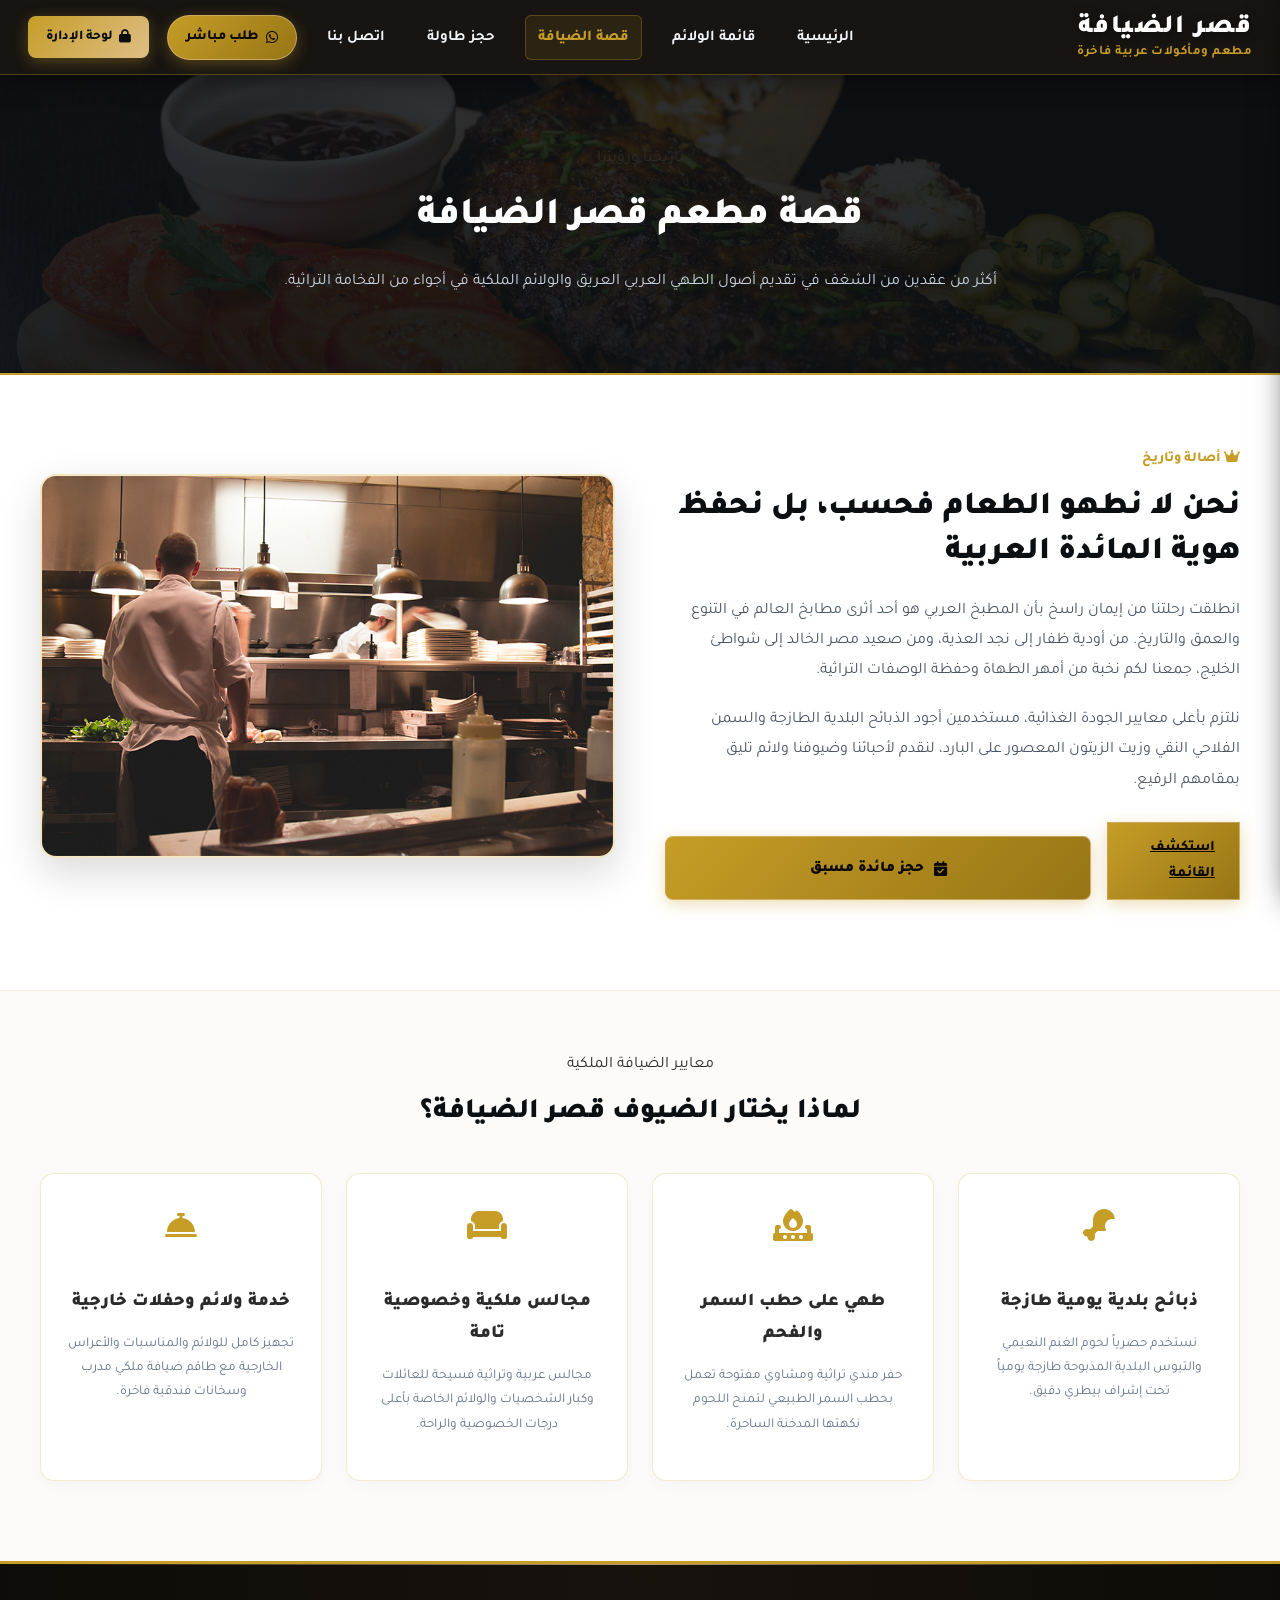
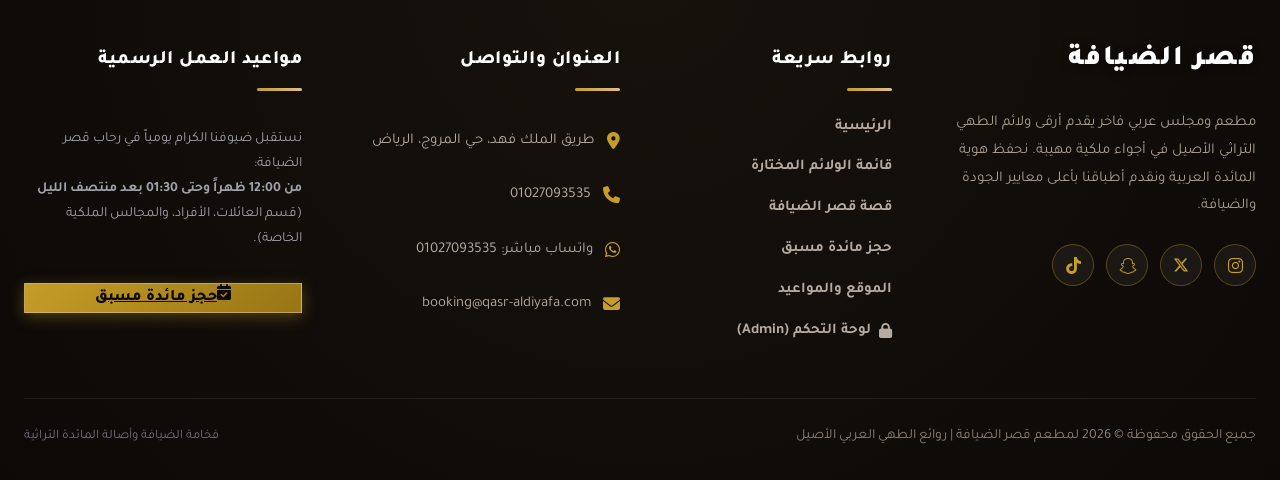
<file: about.html>
<!DOCTYPE html>
<html lang="ar" dir="rtl">
<head>
  <meta charset="UTF-8">
  <meta name="viewport" content="width=device-width, initial-scale=1.0, viewport-fit=cover">
  <title>قصة قصر الضيافة | تراث وأصالة المائدة العربية</title>
  <link rel="preconnect" href="https://fonts.googleapis.com">
  <link rel="preconnect" href="https://fonts.gstatic.com" crossorigin>
  <link href="https://fonts.googleapis.com/css2?family=Cairo:wght@400;600;700;800;900&family=Tajawal:wght@400;500;700;800;900&display=swap" rel="stylesheet">
  <link rel="stylesheet" href="https://cdnjs.cloudflare.com/ajax/libs/font-awesome/6.5.2/css/all.min.css">
  <link rel="stylesheet" href="css/style.css">
</head>
<body>


  <!-- HEADER -->
  <header class="savory-site-header">
    <div class="savory-header-inner">
      <a href="index.html" class="savory-logo-link">
        <span class="logo-title">قصر الضيافة</span>
        <span class="logo-sub">مطعم ومأكولات عربية فاخرة</span>
      </a>

      <nav class="nav-links-wrap">
        <a href="index.html" class="">الرئيسية</a>
        <a href="menu.html" class="">قائمة الولائم</a>
        <a href="about.html" class="active">قصة الضيافة</a>
        <a href="reservation.html" class="">حجز طاولة</a>
        <a href="contact.html" class="">اتصل بنا</a>
        <a href="https://wa.me/201027093535?text=مرحباً%20مطعم%20قصر%20الضيافة،%20أود%20الاستفسار%20عن%20قائمة%20الولائم" target="_blank" class="nav-order-btn">
          <i class="fa-brands fa-whatsapp"></i> طلب مباشر
        </a>
        <a href="admin/index.html" class="admin-nav-btn" title="دخول لوحة التحكم (PIN: 1234)">
          <i class="fa-solid fa-lock"></i> لوحة الإدارة
        </a>
      </nav>

      <button class="mobile-nav-toggle" onclick="toggleMobileMenu()" aria-label="فتح القائمة">
        <i class="fa-solid fa-bars"></i>
      </button>
    </div>
  </header>

  <!-- MOBILE DRAWER -->
  <div class="mobile-drawer-overlay" id="mobileDrawerOverlay" onclick="toggleMobileMenu()"></div>
  <div class="mobile-menu-drawer" id="mobileMenuDrawer">
    <div class="mob-drawer-header">
      <div style="display:flex; flex-direction:column;">
        <span style="font-size:18px; font-weight:900; color:#c59d27;">قصر الضيافة</span>
        <span style="font-size:11px; color:#94a3b8;">مطعم ومأكولات عربية فاخرة</span>
      </div>
      <button class="mob-drawer-close" onclick="toggleMobileMenu()"><i class="fa-solid fa-xmark"></i></button>
    </div>

    <!-- Admin Quick Access Card -->
    <div style="margin-bottom:18px;">
      <a href="admin/index.html" style="display:flex; align-items:center; justify-content:space-between; background:linear-gradient(135deg, #1e293b, #0f172a); border:1px solid #c59d27; color:#c59d27; padding:12px 14px; border-radius:10px; text-decoration:none; font-weight:800; font-size:13.5px;">
        <span><i class="fa-solid fa-lock" style="margin-left:6px;"></i> لوحة التحكم الإدارية</span>
        <span style="background:#c59d27; color:#0b0f12; font-size:11px; padding:2px 8px; border-radius:12px; font-weight:900;">PIN: 1234</span>
      </a>
    </div>

    <ul class="mob-drawer-menu">
      <li><a href="index.html" class="mob-drawer-link "><i class="fa-solid fa-house"></i> الرئيسية</a></li>
      <li><a href="menu.html" class="mob-drawer-link "><i class="fa-solid fa-utensils"></i> قائمة الطعام والولائم</a></li>
      <li><a href="about.html" class="mob-drawer-link active"><i class="fa-solid fa-circle-info"></i> قصة الضيافة وتراثنا</a></li>
      <li><a href="reservation.html" class="mob-drawer-link "><i class="fa-solid fa-calendar-check"></i> حجز طاولة وولائم</a></li>
      <li><a href="contact.html" class="mob-drawer-link "><i class="fa-solid fa-headset"></i> اتصل بنا والموقع</a></li>
      <li><a href="https://wa.me/201027093535" target="_blank" class="mob-drawer-link" style="color:#dfbe87; background:rgba(197,157,39,0.12); border-color:rgba(197,157,39,0.35);"><i class="fa-brands fa-whatsapp"></i> واتساب مباشر (24/7)</a></li>
    </ul>
  </div>


<!-- BANNER -->
<section style="background: linear-gradient(rgba(11,15,18,0.85), rgba(11,15,18,0.92)), url('images/hero_slide2.jpg') center/cover no-repeat; padding: 70px 20px 60px; text-align: center; border-bottom: 2px solid #c59d27;">
  <div style="max-width: 900px; margin: 0 auto;">
    <span class="script-tag">تاريخنا ورؤيتنا</span>
    <h1 id="aboutHeroTitle" style="font-size: 38px; font-weight: 900; color: #ffffff; margin: 10px 0 16px;">قصة مطعم قصر الضيافة</h1>
    <p id="aboutHeroSub" style="font-size: 16px; color: #cbd5e1; line-height: 1.8;">أكثر من عقدين من الشغف في تقديم أصول الطهي العربي العريق والولائم الملكية في أجواء من الفخامة التراثية.</p>
  </div>
</section>

<!-- STORY CONTENT -->
<section style="padding: 70px 20px 90px; background: #ffffff;">
  <div style="max-width: 1200px; margin: 0 auto; display: grid; grid-template-columns: 1fr 1fr; gap: 50px; align-items: center;">
    <div>
      <span style="font-size: 14px; font-weight: 800; color: #c59d27;"><i class="fa-solid fa-crown"></i> أصالة وتاريخ</span>
      <h2 id="aboutStoryTitle" style="font-size: 32px; font-weight: 900; color: #0b0f12; margin: 12px 0 20px; line-height: 1.4;">نحن لا نطهو الطعام فحسب، بل نحفظ هوية المائدة العربية</h2>
      <p id="aboutStoryP1" style="font-size: 16px; color: #4b5563; line-height: 1.9; margin-bottom: 18px;">
        انطلقت رحلتنا من إيمان راسخ بأن المطبخ العربي هو أحد أثرى مطابخ العالم في التنوع والعمق والتاريخ. من أودية ظفار إلى نجد العذية، ومن صعيد مصر الخالد إلى شواطئ الخليج، جمعنا لكم نخبة من أمهر الطهاة وحفظة الوصفات التراثية.
      </p>
      <p id="aboutStoryP2" style="font-size: 16px; color: #4b5563; line-height: 1.9; margin-bottom: 26px;">
        نلتزم بأعلى معايير الجودة الغذائية، مستخدمين أجود الذبائح البلدية الطازجة والسمن الفلاحي النقي وزيت الزيتون المعصور على البارد، لنقدم لأحبائنا وضيوفنا ولائم تليق بمقامهم الرفيع.
      </p>
      <div style="display:flex; gap:16px;">
        <a href="menu.html" class="nav-order-btn" style="padding: 12px 24px; font-size: 14.5px;">استكشف القائمة</a>
        <a href="reservation.html" class="footer-reservation-btn"><i class="fa-solid fa-calendar-check"></i> حجز مائدة مسبق</a>
      </div>
    </div>
    <div>
      <img id="aboutMainImg" src="images/story_dish1.jpg" alt="عن قصر الضيافة" style="width: 100%; border-radius: 16px; box-shadow: 0 15px 40px rgba(0,0,0,0.15); border: 2px solid rgba(212,175,55,0.3);">
    </div>
  </div>
</section>

<!-- VALUES GRID -->
<section style="padding: 60px 20px 80px; background: #fcfbfa; border-top: 1px solid rgba(212,175,55,0.2);">
  <div style="max-width: 1200px; margin: 0 auto; text-align: center;">
    <span class="script-tag">معايير الضيافة الملكية</span>
    <h3 style="font-size: 28px; font-weight: 900; margin: 8px 0 35px; color: #0b0f12;">لماذا يختار الضيوف قصر الضيافة؟</h3>
    <div style="display: grid; grid-template-columns: repeat(auto-fit, minmax(260px, 1fr)); gap: 24px;">
      <div style="background: #ffffff; padding: 30px 24px; border-radius: 14px; border: 1px solid rgba(212,175,55,0.25); box-shadow: 0 4px 15px rgba(0,0,0,0.03);">
        <div style="font-size: 32px; color: #c59d27; margin-bottom: 14px;"><i class="fa-solid fa-drumstick-bite"></i></div>
        <h4 style="font-size: 18px; font-weight: 900; margin-bottom: 10px;">ذبائح بلدية يومية طازجة</h4>
        <p style="font-size: 13.5px; color: #64748b; line-height: 1.8;">نستخدم حصرياً لحوم الغنم النعيمي والتيوس البلدية المذبوحة طازجة يومياً تحت إشراف بيطري دقيق.</p>
      </div>
      <div style="background: #ffffff; padding: 30px 24px; border-radius: 14px; border: 1px solid rgba(212,175,55,0.25); box-shadow: 0 4px 15px rgba(0,0,0,0.03);">
        <div style="font-size: 32px; color: #c59d27; margin-bottom: 14px;"><i class="fa-solid fa-fire-burner"></i></div>
        <h4 style="font-size: 18px; font-weight: 900; margin-bottom: 10px;">طهي على حطب السمر والفحم</h4>
        <p style="font-size: 13.5px; color: #64748b; line-height: 1.8;">حفر مندي تراثية ومشاوي مفتوحة تعمل بحطب السمر الطبيعي لتمنح اللحوم نكهتها المدخنة الساحرة.</p>
      </div>
      <div style="background: #ffffff; padding: 30px 24px; border-radius: 14px; border: 1px solid rgba(212,175,55,0.25); box-shadow: 0 4px 15px rgba(0,0,0,0.03);">
        <div style="font-size: 32px; color: #c59d27; margin-bottom: 14px;"><i class="fa-solid fa-couch"></i></div>
        <h4 style="font-size: 18px; font-weight: 900; margin-bottom: 10px;">مجالس ملكية وخصوصية تامة</h4>
        <p style="font-size: 13.5px; color: #64748b; line-height: 1.8;">مجالس عربية وتراثية فسيحة للعائلات وكبار الشخصيات والولائم الخاصة بأعلى درجات الخصوصية والراحة.</p>
      </div>
      <div style="background: #ffffff; padding: 30px 24px; border-radius: 14px; border: 1px solid rgba(212,175,55,0.25); box-shadow: 0 4px 15px rgba(0,0,0,0.03);">
        <div style="font-size: 32px; color: #c59d27; margin-bottom: 14px;"><i class="fa-solid fa-bell-concierge"></i></div>
        <h4 style="font-size: 18px; font-weight: 900; margin-bottom: 10px;">خدمة ولائم وحفلات خارجية</h4>
        <p style="font-size: 13.5px; color: #64748b; line-height: 1.8;">تجهيز كامل للولائم والمناسبات والأعراس الخارجية مع طاقم ضيافة ملكي مدرب وسخانات فندقية فاخرة.</p>
      </div>
    </div>
  </div>
</section>


  <!-- FOOTER -->
  <footer class="savory-footer-main">
    <div class="footer-container">
      <div class="footer-grid">
        <div class="footer-col">
          <div class="footer-logo-title">قصر الضيافة</div>
          <p class="footer-about-text">
            مطعم ومجلس عربي فاخر يقدم أرقى ولائم الطهي التراثي الأصيل في أجواء ملكية مهيبة. نحفظ هوية المائدة العربية ونقدم أطباقنا بأعلى معايير الجودة والضيافة.
          </p>
          <div class="footer-social-links">
            <a href="#" aria-label="Instagram"><i class="fa-brands fa-instagram"></i></a>
            <a href="#" aria-label="X (Twitter)"><svg viewBox="0 0 24 24" width="16" height="16" fill="currentColor" style="vertical-align:middle; display:inline-block;"><path d="M18.244 2.25h3.308l-7.227 8.26 8.502 11.24H16.17l-5.214-6.817L4.99 21.75H1.68l7.73-8.835L1.254 2.25H8.08l4.713 6.231zm-1.161 17.52h1.833L7.084 4.126H5.117z"/></svg></a>
            <a href="#" aria-label="Snapchat"><i class="fa-brands fa-snapchat"></i></a>
            <a href="#" aria-label="TikTok"><i class="fa-brands fa-tiktok"></i></a>
          </div>
        </div>

        <div class="footer-col">
          <h4>روابط سريعة</h4>
          <ul class="footer-nav-list">
            <li><a href="index.html">الرئيسية</a></li>
            <li><a href="menu.html">قائمة الولائم المختارة</a></li>
            <li><a href="about.html">قصة قصر الضيافة</a></li>
            <li><a href="reservation.html">حجز مائدة مسبق</a></li>
            <li><a href="contact.html">الموقع والمواعيد</a></li>
            <li><a href="admin/index.html" style="color:#c59d27;"><i class="fa-solid fa-lock"></i> لوحة التحكم (Admin)</a></li>
          </ul>
        </div>

        <div class="footer-col">
          <h4>العنوان والتواصل</h4>
          <p class="footer-contact-item"><i class="fa-solid fa-location-dot"></i> <span>طريق الملك فهد، حي المروج، الرياض</span></p>
          <p class="footer-contact-item"><i class="fa-solid fa-phone"></i> <a href="tel:01027093535">01027093535</a></p>
          <p class="footer-contact-item"><i class="fa-brands fa-whatsapp"></i> <a href="https://wa.me/201027093535" target="_blank">واتساب مباشر: 01027093535</a></p>
          <p class="footer-contact-item"><i class="fa-solid fa-envelope"></i> <span>booking@qasr-aldiyafa.com</span></p>
        </div>

        <div class="footer-col">
          <h4>مواعيد العمل الرسمية</h4>
          <p style="font-size: 14px; line-height: 1.8; color: #a1a1aa;">
            نستقبل ضيوفنا الكرام يومياً في رحاب قصر الضيافة:<br>
            <strong>من 12:00 ظهراً وحتى 01:30 بعد منتصف الليل</strong><br>
            (قسم العائلات، الأفراد، والمجالس الملكية الخاصة).
          </p>
          <div style="margin-top: 15px;">
            <a href="reservation.html" class="nav-order-btn" style="width: 100%; justify-content: center; display: inline-flex;">
              <i class="fa-solid fa-calendar-check"></i> حجز مائدة مسبق
            </a>
          </div>
        </div>
      </div>

      <div class="footer-bottom-bar">
        <div>جميع الحقوق محفوظة © 2026 لمطعم قصر الضيافة | روائع الطهي العربي الأصيل</div>
        <div style="color: #71717a; font-size: 13px;">فخامة الضيافة وأصالة المائدة التراثية</div>
      </div>
    </div>
  </footer>

  <script src="js/main.js"></script>
  <script src="js/qasr-sync.js"></script>


</body>
</html>
</file>
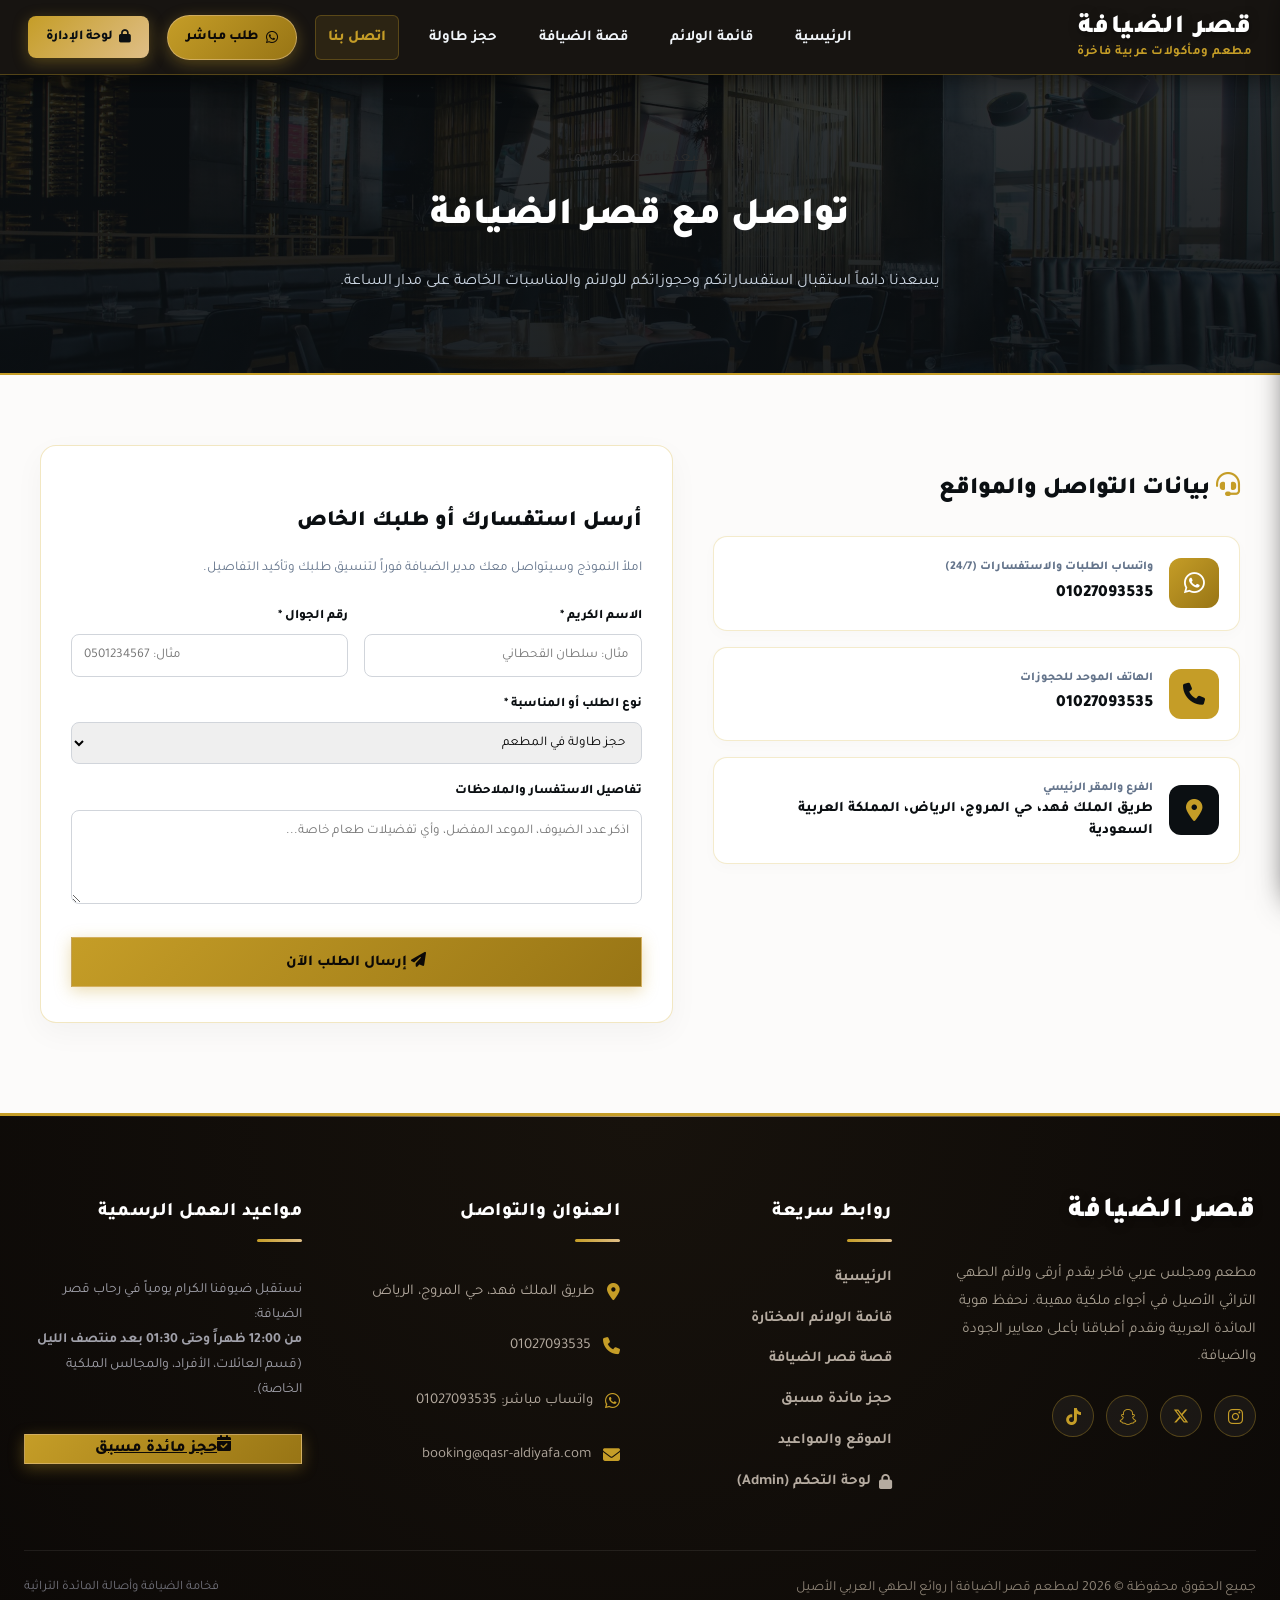
<file: contact.html>
<!DOCTYPE html>
<html lang="ar" dir="rtl">
<head>
  <meta charset="UTF-8">
  <meta name="viewport" content="width=device-width, initial-scale=1.0, viewport-fit=cover">
  <title>اتصل بنا والموقع | مطعم قصر الضيافة</title>
  <link rel="preconnect" href="https://fonts.googleapis.com">
  <link rel="preconnect" href="https://fonts.gstatic.com" crossorigin>
  <link href="https://fonts.googleapis.com/css2?family=Cairo:wght@400;600;700;800;900&family=Tajawal:wght@400;500;700;800;900&display=swap" rel="stylesheet">
  <link rel="stylesheet" href="https://cdnjs.cloudflare.com/ajax/libs/font-awesome/6.5.2/css/all.min.css">
  <link rel="stylesheet" href="css/style.css">
</head>
<body>


  <!-- HEADER -->
  <header class="savory-site-header">
    <div class="savory-header-inner">
      <a href="index.html" class="savory-logo-link">
        <span class="logo-title">قصر الضيافة</span>
        <span class="logo-sub">مطعم ومأكولات عربية فاخرة</span>
      </a>

      <nav class="nav-links-wrap">
        <a href="index.html" class="">الرئيسية</a>
        <a href="menu.html" class="">قائمة الولائم</a>
        <a href="about.html" class="">قصة الضيافة</a>
        <a href="reservation.html" class="">حجز طاولة</a>
        <a href="contact.html" class="active">اتصل بنا</a>
        <a href="https://wa.me/201027093535?text=مرحباً%20مطعم%20قصر%20الضيافة،%20أود%20الاستفسار%20عن%20قائمة%20الولائم" target="_blank" class="nav-order-btn">
          <i class="fa-brands fa-whatsapp"></i> طلب مباشر
        </a>
        <a href="admin/index.html" class="admin-nav-btn" title="دخول لوحة التحكم (PIN: 1234)">
          <i class="fa-solid fa-lock"></i> لوحة الإدارة
        </a>
      </nav>

      <button class="mobile-nav-toggle" onclick="toggleMobileMenu()" aria-label="فتح القائمة">
        <i class="fa-solid fa-bars"></i>
      </button>
    </div>
  </header>

  <!-- MOBILE DRAWER -->
  <div class="mobile-drawer-overlay" id="mobileDrawerOverlay" onclick="toggleMobileMenu()"></div>
  <div class="mobile-menu-drawer" id="mobileMenuDrawer">
    <div class="mob-drawer-header">
      <div style="display:flex; flex-direction:column;">
        <span style="font-size:18px; font-weight:900; color:#c59d27;">قصر الضيافة</span>
        <span style="font-size:11px; color:#94a3b8;">مطعم ومأكولات عربية فاخرة</span>
      </div>
      <button class="mob-drawer-close" onclick="toggleMobileMenu()"><i class="fa-solid fa-xmark"></i></button>
    </div>

    <!-- Admin Quick Access Card -->
    <div style="margin-bottom:18px;">
      <a href="admin/index.html" style="display:flex; align-items:center; justify-content:space-between; background:linear-gradient(135deg, #1e293b, #0f172a); border:1px solid #c59d27; color:#c59d27; padding:12px 14px; border-radius:10px; text-decoration:none; font-weight:800; font-size:13.5px;">
        <span><i class="fa-solid fa-lock" style="margin-left:6px;"></i> لوحة التحكم الإدارية</span>
        <span style="background:#c59d27; color:#0b0f12; font-size:11px; padding:2px 8px; border-radius:12px; font-weight:900;">PIN: 1234</span>
      </a>
    </div>

    <ul class="mob-drawer-menu">
      <li><a href="index.html" class="mob-drawer-link "><i class="fa-solid fa-house"></i> الرئيسية</a></li>
      <li><a href="menu.html" class="mob-drawer-link "><i class="fa-solid fa-utensils"></i> قائمة الطعام والولائم</a></li>
      <li><a href="about.html" class="mob-drawer-link "><i class="fa-solid fa-circle-info"></i> قصة الضيافة وتراثنا</a></li>
      <li><a href="reservation.html" class="mob-drawer-link "><i class="fa-solid fa-calendar-check"></i> حجز طاولة وولائم</a></li>
      <li><a href="contact.html" class="mob-drawer-link active"><i class="fa-solid fa-headset"></i> اتصل بنا والموقع</a></li>
      <li><a href="https://wa.me/201027093535" target="_blank" class="mob-drawer-link" style="color:#dfbe87; background:rgba(197,157,39,0.12); border-color:rgba(197,157,39,0.35);"><i class="fa-brands fa-whatsapp"></i> واتساب مباشر (24/7)</a></li>
    </ul>
  </div>


<!-- BANNER -->
<section style="background: linear-gradient(rgba(11,15,18,0.85), rgba(11,15,18,0.92)), url('images/hero_slide3.jpg') center/cover no-repeat; padding: 70px 20px 60px; text-align: center; border-bottom: 2px solid #c59d27;">
  <div style="max-width: 900px; margin: 0 auto;">
    <span class="script-tag">يسعدنا تواصلكم دائماً</span>
    <h1 id="contactHeroTitle" style="font-size: 38px; font-weight: 900; color: #ffffff; margin: 10px 0 16px;">تواصل مع قصر الضيافة</h1>
    <p id="contactHeroSub" style="font-size: 16px; color: #cbd5e1; line-height: 1.8;">يسعدنا دائماً استقبال استفساراتكم وحجوزاتكم للولائم والمناسبات الخاصة على مدار الساعة.</p>
  </div>
</section>

<!-- CONTACT SECTION -->
<section style="padding: 70px 20px 90px; background: #fcfbfa;">
  <div style="max-width: 1200px; margin: 0 auto; display: grid; grid-template-columns: 1fr 1.2fr; gap: 40px; align-items: start;">
    <div>
      <h3 style="font-size: 24px; font-weight: 900; color: #0b0f12; margin-bottom: 24px;"><i class="fa-solid fa-headset" style="color: #c59d27;"></i> بيانات التواصل والمواقع</h3>
      
      <div style="display: flex; flex-direction: column; gap: 16px; margin-bottom: 30px;">
        <div style="background: #ffffff; border: 1px solid rgba(212,175,55,0.25); border-radius: 14px; padding: 20px; display: flex; align-items: center; gap: 16px; box-shadow: 0 4px 15px rgba(0,0,0,0.02);">
          <div style="width: 50px; height: 50px; border-radius: 12px; background: linear-gradient(135deg, #c59d27, #987515); color: #ffffff; display: flex; align-items: center; justify-content: center; font-size: 24px; flex-shrink: 0;"><i class="fa-brands fa-whatsapp"></i></div>
          <div>
            <div style="font-size: 12px; font-weight: 800; color: #64748b;">واتساب الطلبات والاستفسارات (24/7)</div>
            <a id="contactWaLink" href="https://wa.me/201027093535" target="_blank" style="font-size: 17px; font-weight: 900; color: #0b0f12; text-decoration: none;">01027093535</a>
          </div>
        </div>

        <div style="background: #ffffff; border: 1px solid rgba(212,175,55,0.25); border-radius: 14px; padding: 20px; display: flex; align-items: center; gap: 16px; box-shadow: 0 4px 15px rgba(0,0,0,0.02);">
          <div style="width: 50px; height: 50px; border-radius: 12px; background: #c59d27; color: #0b0f12; display: flex; align-items: center; justify-content: center; font-size: 22px; flex-shrink: 0;"><i class="fa-solid fa-phone"></i></div>
          <div>
            <div style="font-size: 12px; font-weight: 800; color: #64748b;">الهاتف الموحد للحجوزات</div>
            <a id="contactPhoneLink" href="tel:01027093535" style="font-size: 17px; font-weight: 900; color: #0b0f12; text-decoration: none;">01027093535</a>
          </div>
        </div>

        <div style="background: #ffffff; border: 1px solid rgba(212,175,55,0.25); border-radius: 14px; padding: 20px; display: flex; align-items: center; gap: 16px; box-shadow: 0 4px 15px rgba(0,0,0,0.02);">
          <div style="width: 50px; height: 50px; border-radius: 12px; background: #0b0f12; color: #c59d27; display: flex; align-items: center; justify-content: center; font-size: 22px; flex-shrink: 0;"><i class="fa-solid fa-location-dot"></i></div>
          <div>
            <div style="font-size: 12px; font-weight: 800; color: #64748b;">الفرع والمقر الرئيسي</div>
            <div id="contactAddressText" style="font-size: 14.5px; font-weight: 800; color: #0b0f12; line-height: 1.5;">طريق الملك فهد، حي المروج، الرياض، المملكة العربية السعودية</div>
          </div>
        </div>
      </div>
    </div>

    <!-- Contact Form -->
    <div style="background: #ffffff; border: 1px solid rgba(212,175,55,0.3); border-radius: 16px; padding: 35px 30px; box-shadow: 0 10px 30px rgba(0,0,0,0.04);">
      <h3 style="font-size: 22px; font-weight: 900; color: #0b0f12; margin-bottom: 8px;">أرسل استفسارك أو طلبك الخاص</h3>
      <p style="font-size: 13.5px; color: #64748b; margin-bottom: 24px;">املأ النموذج وسيتواصل معك مدير الضيافة فوراً لتنسيق طلبك وتأكيد التفاصيل.</p>

      <form onsubmit="handleContactSubmit(event)">
        <div style="display: grid; grid-template-columns: 1fr 1fr; gap: 16px; margin-bottom: 16px;">
          <div>
            <label style="display: block; font-size: 13px; font-weight: 800; color: #0b0f12; margin-bottom: 6px;">الاسم الكريم *</label>
            <input type="text" id="contactInpName" required placeholder="مثال: سلطان القحطاني" style="width:100%; padding:12px; border:1px solid #d1d5db; border-radius:8px; font-family:inherit; outline:none;">
          </div>
          <div>
            <label style="display: block; font-size: 13px; font-weight: 800; color: #0b0f12; margin-bottom: 6px;">رقم الجوال *</label>
            <input type="tel" id="contactInpPhone" required placeholder="مثال: 0501234567" style="width:100%; padding:12px; border:1px solid #d1d5db; border-radius:8px; font-family:inherit; outline:none;">
          </div>
        </div>

        <div style="margin-bottom: 16px;">
          <label style="display: block; font-size: 13px; font-weight: 800; color: #0b0f12; margin-bottom: 6px;">نوع الطلب أو المناسبة *</label>
          <select id="contactInpType" style="width:100%; padding:12px; border:1px solid #d1d5db; border-radius:8px; font-family:inherit; outline:none;">
            <option>حجز طاولة في المطعم</option>
            <option>حجز مجلس ملكي خاص (عائلات / رجال أعمال)</option>
            <option>طلب ولائم ومناسبات خارجية (أعراس واحتفالات)</option>
            <option>استفسار عام عن المنيو والأسعار</option>
          </select>
        </div>

        <div style="margin-bottom: 20px;">
          <label style="display: block; font-size: 13px; font-weight: 800; color: #0b0f12; margin-bottom: 6px;">تفاصيل الاستفسار والملاحظات</label>
          <textarea id="contactInpNotes" rows="4" placeholder="اذكر عدد الضيوف، الموعد المفضل، وأي تفضيلات طعام خاصة..." style="width:100%; padding:12px; border:1px solid #d1d5db; border-radius:8px; font-family:inherit; outline:none;"></textarea>
        </div>

        <button type="submit" class="nav-order-btn" style="width: 100%; justify-content: center; padding: 14px; font-size: 15px;">
          <i class="fa-solid fa-paper-plane"></i> إرسال الطلب الآن
        </button>
      </form>
    </div>
  </div>
</section>


  <!-- FOOTER -->
  <footer class="savory-footer-main">
    <div class="footer-container">
      <div class="footer-grid">
        <div class="footer-col">
          <div class="footer-logo-title">قصر الضيافة</div>
          <p class="footer-about-text">
            مطعم ومجلس عربي فاخر يقدم أرقى ولائم الطهي التراثي الأصيل في أجواء ملكية مهيبة. نحفظ هوية المائدة العربية ونقدم أطباقنا بأعلى معايير الجودة والضيافة.
          </p>
          <div class="footer-social-links">
            <a href="#" aria-label="Instagram"><i class="fa-brands fa-instagram"></i></a>
            <a href="#" aria-label="X (Twitter)"><svg viewBox="0 0 24 24" width="16" height="16" fill="currentColor" style="vertical-align:middle; display:inline-block;"><path d="M18.244 2.25h3.308l-7.227 8.26 8.502 11.24H16.17l-5.214-6.817L4.99 21.75H1.68l7.73-8.835L1.254 2.25H8.08l4.713 6.231zm-1.161 17.52h1.833L7.084 4.126H5.117z"/></svg></a>
            <a href="#" aria-label="Snapchat"><i class="fa-brands fa-snapchat"></i></a>
            <a href="#" aria-label="TikTok"><i class="fa-brands fa-tiktok"></i></a>
          </div>
        </div>

        <div class="footer-col">
          <h4>روابط سريعة</h4>
          <ul class="footer-nav-list">
            <li><a href="index.html">الرئيسية</a></li>
            <li><a href="menu.html">قائمة الولائم المختارة</a></li>
            <li><a href="about.html">قصة قصر الضيافة</a></li>
            <li><a href="reservation.html">حجز مائدة مسبق</a></li>
            <li><a href="contact.html">الموقع والمواعيد</a></li>
            <li><a href="admin/index.html" style="color:#c59d27;"><i class="fa-solid fa-lock"></i> لوحة التحكم (Admin)</a></li>
          </ul>
        </div>

        <div class="footer-col">
          <h4>العنوان والتواصل</h4>
          <p class="footer-contact-item"><i class="fa-solid fa-location-dot"></i> <span>طريق الملك فهد، حي المروج، الرياض</span></p>
          <p class="footer-contact-item"><i class="fa-solid fa-phone"></i> <a href="tel:01027093535">01027093535</a></p>
          <p class="footer-contact-item"><i class="fa-brands fa-whatsapp"></i> <a href="https://wa.me/201027093535" target="_blank">واتساب مباشر: 01027093535</a></p>
          <p class="footer-contact-item"><i class="fa-solid fa-envelope"></i> <span>booking@qasr-aldiyafa.com</span></p>
        </div>

        <div class="footer-col">
          <h4>مواعيد العمل الرسمية</h4>
          <p style="font-size: 14px; line-height: 1.8; color: #a1a1aa;">
            نستقبل ضيوفنا الكرام يومياً في رحاب قصر الضيافة:<br>
            <strong>من 12:00 ظهراً وحتى 01:30 بعد منتصف الليل</strong><br>
            (قسم العائلات، الأفراد، والمجالس الملكية الخاصة).
          </p>
          <div style="margin-top: 15px;">
            <a href="reservation.html" class="nav-order-btn" style="width: 100%; justify-content: center; display: inline-flex;">
              <i class="fa-solid fa-calendar-check"></i> حجز مائدة مسبق
            </a>
          </div>
        </div>
      </div>

      <div class="footer-bottom-bar">
        <div>جميع الحقوق محفوظة © 2026 لمطعم قصر الضيافة | روائع الطهي العربي الأصيل</div>
        <div style="color: #71717a; font-size: 13px;">فخامة الضيافة وأصالة المائدة التراثية</div>
      </div>
    </div>
  </footer>

  <script src="js/main.js"></script>
  <script src="js/qasr-sync.js"></script>


<script>
function handleContactSubmit(e) {
  e.preventDefault();
  var name = document.getElementById('contactInpName').value.trim();
  var phone = document.getElementById('contactInpPhone').value.trim();
  var type = document.getElementById('contactInpType').value;
  var notes = document.getElementById('contactInpNotes').value.trim();

  try {
    var raw = localStorage.getItem('qasr_reservations') || '[]';
    var resList = JSON.parse(raw);
    resList.unshift({
      id: Date.now(),
      name: name,
      phone: phone,
      type: type,
      notes: notes,
      date: new Date().toLocaleDateString('ar-SA'),
      time: 'مباشر'
    });
    localStorage.setItem('qasr_reservations', JSON.stringify(resList));
  } catch(err) {}

  var waMsg = encodeURIComponent("مرحباً قصر الضيافة، أود تقديم طلب: " + type + "\nالاسم: " + name + "\nالهاتف: " + phone + "\nالملاحظات: " + notes);
  window.open("https://wa.me/201027093535?text=" + waMsg, "_blank");
  alert("شكراً لك أخي الكريم! تم استلام طلبك وجارٍ تحويلك لمسؤول الضيافة عبر واتساب لتأكيد الحجز فوراً.");
}
</script>

</body>
</html>
</file>
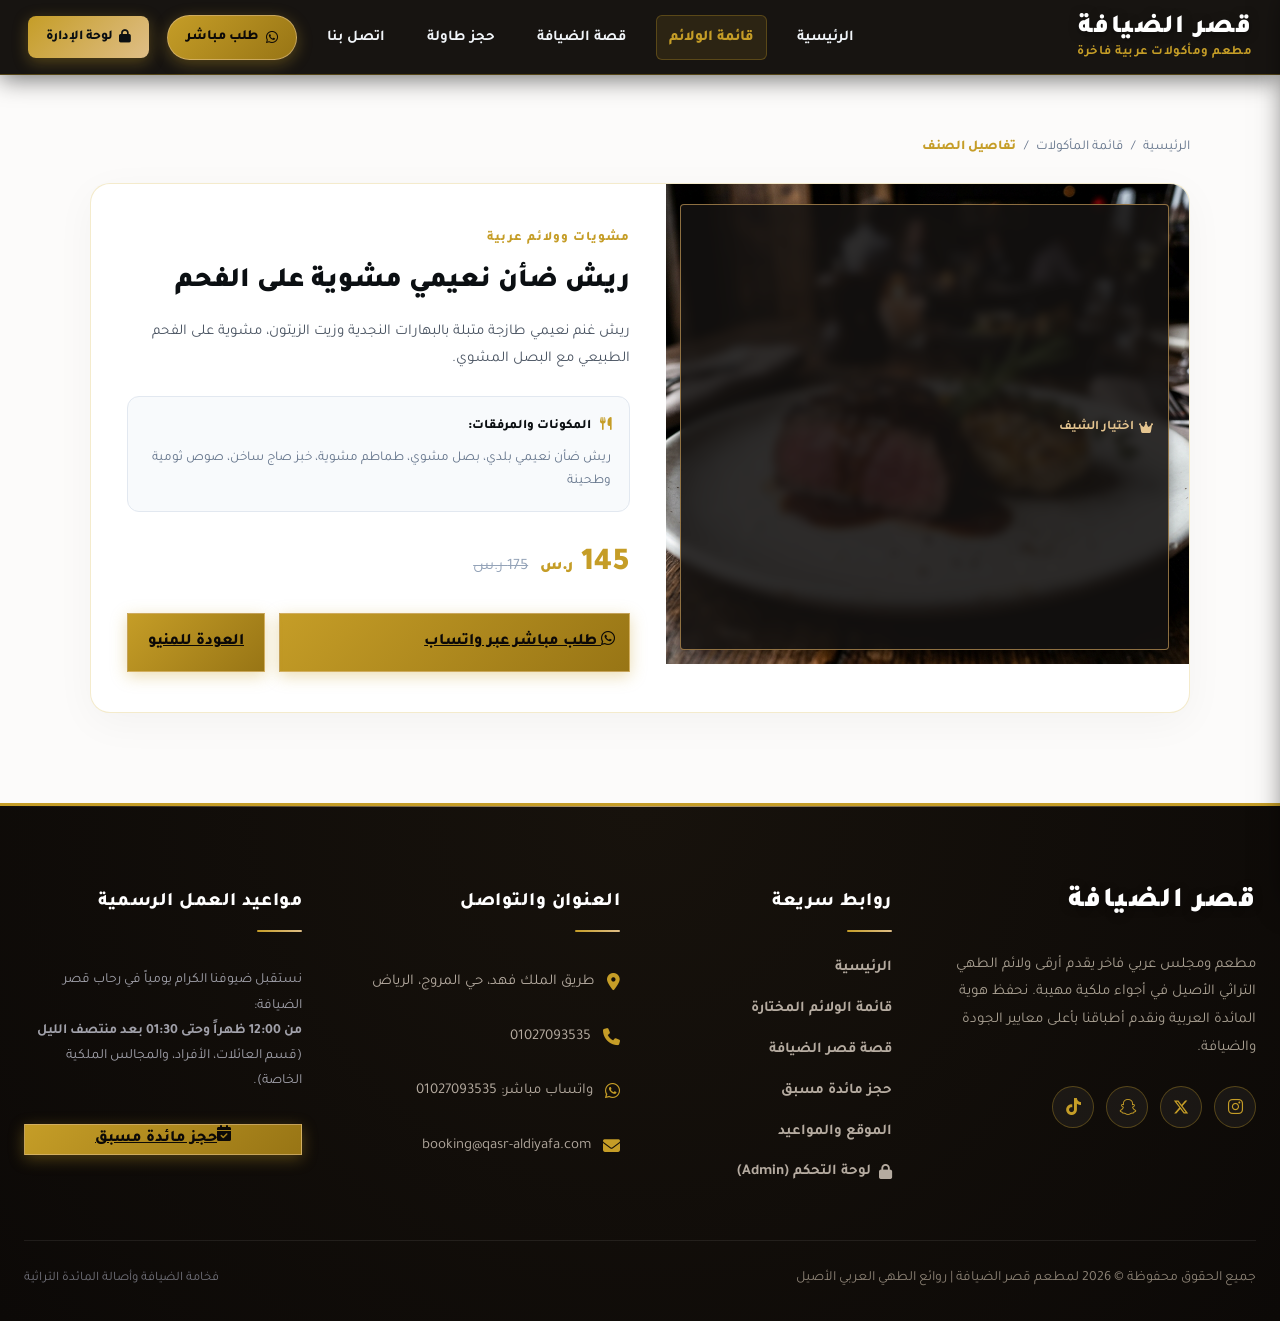
<file: dish-detail.html>
<!DOCTYPE html>
<html lang="ar" dir="rtl">
<head>
  <meta charset="UTF-8">
  <meta name="viewport" content="width=device-width, initial-scale=1.0, viewport-fit=cover">
  <title>تفاصيل الصنف | مطعم قصر الضيافة</title>
  <link rel="preconnect" href="https://fonts.googleapis.com">
  <link rel="preconnect" href="https://fonts.gstatic.com" crossorigin>
  <link href="https://fonts.googleapis.com/css2?family=Cairo:wght@400;600;700;800;900&family=Tajawal:wght@400;500;700;800;900&display=swap" rel="stylesheet">
  <link rel="stylesheet" href="https://cdnjs.cloudflare.com/ajax/libs/font-awesome/6.5.2/css/all.min.css">
  <link rel="stylesheet" href="css/style.css">
</head>
<body>


  <!-- HEADER -->
  <header class="savory-site-header">
    <div class="savory-header-inner">
      <a href="index.html" class="savory-logo-link">
        <span class="logo-title">قصر الضيافة</span>
        <span class="logo-sub">مطعم ومأكولات عربية فاخرة</span>
      </a>

      <nav class="nav-links-wrap">
        <a href="index.html" class="">الرئيسية</a>
        <a href="menu.html" class="active">قائمة الولائم</a>
        <a href="about.html" class="">قصة الضيافة</a>
        <a href="reservation.html" class="">حجز طاولة</a>
        <a href="contact.html" class="">اتصل بنا</a>
        <a href="https://wa.me/201027093535?text=مرحباً%20مطعم%20قصر%20الضيافة،%20أود%20الاستفسار%20عن%20قائمة%20الولائم" target="_blank" class="nav-order-btn">
          <i class="fa-brands fa-whatsapp"></i> طلب مباشر
        </a>
        <a href="admin/index.html" class="admin-nav-btn" title="دخول لوحة التحكم (PIN: 1234)">
          <i class="fa-solid fa-lock"></i> لوحة الإدارة
        </a>
      </nav>

      <button class="mobile-nav-toggle" onclick="toggleMobileMenu()" aria-label="فتح القائمة">
        <i class="fa-solid fa-bars"></i>
      </button>
    </div>
  </header>

  <!-- MOBILE DRAWER -->
  <div class="mobile-drawer-overlay" id="mobileDrawerOverlay" onclick="toggleMobileMenu()"></div>
  <div class="mobile-menu-drawer" id="mobileMenuDrawer">
    <div class="mob-drawer-header">
      <div style="display:flex; flex-direction:column;">
        <span style="font-size:18px; font-weight:900; color:#c59d27;">قصر الضيافة</span>
        <span style="font-size:11px; color:#94a3b8;">مطعم ومأكولات عربية فاخرة</span>
      </div>
      <button class="mob-drawer-close" onclick="toggleMobileMenu()"><i class="fa-solid fa-xmark"></i></button>
    </div>

    <!-- Admin Quick Access Card -->
    <div style="margin-bottom:18px;">
      <a href="admin/index.html" style="display:flex; align-items:center; justify-content:space-between; background:linear-gradient(135deg, #1e293b, #0f172a); border:1px solid #c59d27; color:#c59d27; padding:12px 14px; border-radius:10px; text-decoration:none; font-weight:800; font-size:13.5px;">
        <span><i class="fa-solid fa-lock" style="margin-left:6px;"></i> لوحة التحكم الإدارية</span>
        <span style="background:#c59d27; color:#0b0f12; font-size:11px; padding:2px 8px; border-radius:12px; font-weight:900;">PIN: 1234</span>
      </a>
    </div>

    <ul class="mob-drawer-menu">
      <li><a href="index.html" class="mob-drawer-link "><i class="fa-solid fa-house"></i> الرئيسية</a></li>
      <li><a href="menu.html" class="mob-drawer-link active"><i class="fa-solid fa-utensils"></i> قائمة الطعام والولائم</a></li>
      <li><a href="about.html" class="mob-drawer-link "><i class="fa-solid fa-circle-info"></i> قصة الضيافة وتراثنا</a></li>
      <li><a href="reservation.html" class="mob-drawer-link "><i class="fa-solid fa-calendar-check"></i> حجز طاولة وولائم</a></li>
      <li><a href="contact.html" class="mob-drawer-link "><i class="fa-solid fa-headset"></i> اتصل بنا والموقع</a></li>
      <li><a href="https://wa.me/201027093535" target="_blank" class="mob-drawer-link" style="color:#dfbe87; background:rgba(197,157,39,0.12); border-color:rgba(197,157,39,0.35);"><i class="fa-brands fa-whatsapp"></i> واتساب مباشر (24/7)</a></li>
    </ul>
  </div>


<!-- DISH DETAIL SECTION -->
<section style="padding: 60px 20px 90px; background: #fcfbfa; min-height: 70vh;">
  <div style="max-width: 1100px; margin: 0 auto;">
    <div style="margin-bottom: 24px; font-size: 13.5px; color: #64748b; display: flex; align-items: center; gap: 8px;">
      <a href="index.html" style="color: inherit; text-decoration: none;">الرئيسية</a>
      <span>/</span>
      <a href="menu.html" style="color: inherit; text-decoration: none;">قائمة المأكولات</a>
      <span>/</span>
      <span id="detailBreadcrumb" style="color: #c59d27; font-weight: 800;">تفاصيل الصنف</span>
    </div>

    <div style="background: #ffffff; border: 1px solid rgba(212,175,55,0.25); border-radius: 20px; overflow: hidden; box-shadow: 0 10px 40px rgba(0,0,0,0.04); display: grid; grid-template-columns: 1fr 1.1fr;">
      <div style="height: 480px; position: relative; background: #0b0f12;">
        <img id="detailImg" src="images/lamb_chops.jpg" alt="صورة الصنف" style="width: 100%; height: 100%; object-fit: cover;">
        <span id="detailBadge" class="card-badge-special" style="position: absolute; top: 20px; right: 20px; font-size: 13px; padding: 6px 14px;"><i class="fa-solid fa-crown"></i> اختيار الشيف</span>
      </div>

      <div style="padding: 40px 36px; display: flex; flex-direction: column; justify-content: space-between;">
        <div>
          <span id="detailCat" style="font-size: 13px; font-weight: 800; color: #c59d27; text-transform: uppercase; letter-spacing: 1px;">مشويات وولائم عربية</span>
          <h1 id="detailTitle" style="font-size: 28px; font-weight: 900; color: #0b0f12; margin: 10px 0 16px; line-height: 1.4;">ريش ضأن نعيمي مشوية على الفحم</h1>
          <p id="detailDesc" style="font-size: 15px; color: #4b5563; line-height: 1.8; margin-bottom: 24px;">ريش غنم نعيمي طازجة متبلة بالبهارات النجدية وزيت الزيتون، مشوية على الفحم الطبيعي مع البصل المشوي.</p>
          
          <div style="background: #f8fafc; border: 1px solid #e2e8f0; border-radius: 12px; padding: 18px; margin-bottom: 24px;">
            <div style="font-size: 13px; font-weight: 800; color: #0b0f12; margin-bottom: 8px;"><i class="fa-solid fa-utensils" style="color: #c59d27; margin-left: 6px;"></i> المكونات والمرفقات:</div>
            <div id="detailInclusions" style="font-size: 13.5px; color: #64748b; line-height: 1.7;">ريش ضأن نعيمي بلدي، بصل مشوي، طماطم مشوية، خبز صاج ساخن، صوص ثومية وطحينة</div>
          </div>
        </div>

        <div>
          <div style="display: flex; align-items: baseline; gap: 12px; margin-bottom: 20px;">
            <div id="detailPrice" style="font-size: 32px; font-weight: 900; color: #c59d27;">145 <span style="font-size: 16px;">ر.س</span></div>
            <div id="detailOldPrice" style="font-size: 16px; color: #94a3b8; text-decoration: line-through;">175 ر.س</div>
          </div>

          <div style="display: flex; gap: 14px;">
            <a id="detailWaBtn" href="#" target="_blank" rel="noopener" class="nav-order-btn" style="flex-grow: 1; justify-content: center; background: linear-gradient(135deg, #c59d27, #987515); border-color: #dfbe87; padding: 14px; font-size: 16px;">
              <i class="fa-brands fa-whatsapp"></i> طلب مباشر عبر واتساب
            </a>
            <a href="menu.html" class="nav-order-btn" style="background: transparent; color: #0b0f12; border: 1px solid #cbd5e1; padding: 14px 20px;">
              العودة للمنيو
            </a>
          </div>
        </div>
      </div>
    </div>
  </div>
</section>


  <!-- FOOTER -->
  <footer class="savory-footer-main">
    <div class="footer-container">
      <div class="footer-grid">
        <div class="footer-col">
          <div class="footer-logo-title">قصر الضيافة</div>
          <p class="footer-about-text">
            مطعم ومجلس عربي فاخر يقدم أرقى ولائم الطهي التراثي الأصيل في أجواء ملكية مهيبة. نحفظ هوية المائدة العربية ونقدم أطباقنا بأعلى معايير الجودة والضيافة.
          </p>
          <div class="footer-social-links">
            <a href="#" aria-label="Instagram"><i class="fa-brands fa-instagram"></i></a>
            <a href="#" aria-label="X (Twitter)"><svg viewBox="0 0 24 24" width="16" height="16" fill="currentColor" style="vertical-align:middle; display:inline-block;"><path d="M18.244 2.25h3.308l-7.227 8.26 8.502 11.24H16.17l-5.214-6.817L4.99 21.75H1.68l7.73-8.835L1.254 2.25H8.08l4.713 6.231zm-1.161 17.52h1.833L7.084 4.126H5.117z"/></svg></a>
            <a href="#" aria-label="Snapchat"><i class="fa-brands fa-snapchat"></i></a>
            <a href="#" aria-label="TikTok"><i class="fa-brands fa-tiktok"></i></a>
          </div>
        </div>

        <div class="footer-col">
          <h4>روابط سريعة</h4>
          <ul class="footer-nav-list">
            <li><a href="index.html">الرئيسية</a></li>
            <li><a href="menu.html">قائمة الولائم المختارة</a></li>
            <li><a href="about.html">قصة قصر الضيافة</a></li>
            <li><a href="reservation.html">حجز مائدة مسبق</a></li>
            <li><a href="contact.html">الموقع والمواعيد</a></li>
            <li><a href="admin/index.html" style="color:#c59d27;"><i class="fa-solid fa-lock"></i> لوحة التحكم (Admin)</a></li>
          </ul>
        </div>

        <div class="footer-col">
          <h4>العنوان والتواصل</h4>
          <p class="footer-contact-item"><i class="fa-solid fa-location-dot"></i> <span>طريق الملك فهد، حي المروج، الرياض</span></p>
          <p class="footer-contact-item"><i class="fa-solid fa-phone"></i> <a href="tel:01027093535">01027093535</a></p>
          <p class="footer-contact-item"><i class="fa-brands fa-whatsapp"></i> <a href="https://wa.me/201027093535" target="_blank">واتساب مباشر: 01027093535</a></p>
          <p class="footer-contact-item"><i class="fa-solid fa-envelope"></i> <span>booking@qasr-aldiyafa.com</span></p>
        </div>

        <div class="footer-col">
          <h4>مواعيد العمل الرسمية</h4>
          <p style="font-size: 14px; line-height: 1.8; color: #a1a1aa;">
            نستقبل ضيوفنا الكرام يومياً في رحاب قصر الضيافة:<br>
            <strong>من 12:00 ظهراً وحتى 01:30 بعد منتصف الليل</strong><br>
            (قسم العائلات، الأفراد، والمجالس الملكية الخاصة).
          </p>
          <div style="margin-top: 15px;">
            <a href="reservation.html" class="nav-order-btn" style="width: 100%; justify-content: center; display: inline-flex;">
              <i class="fa-solid fa-calendar-check"></i> حجز مائدة مسبق
            </a>
          </div>
        </div>
      </div>

      <div class="footer-bottom-bar">
        <div>جميع الحقوق محفوظة © 2026 لمطعم قصر الضيافة | روائع الطهي العربي الأصيل</div>
        <div style="color: #71717a; font-size: 13px;">فخامة الضيافة وأصالة المائدة التراثية</div>
      </div>
    </div>
  </footer>

  <script src="js/main.js"></script>
  <script src="js/qasr-sync.js"></script>


</body>
</html>
</file>
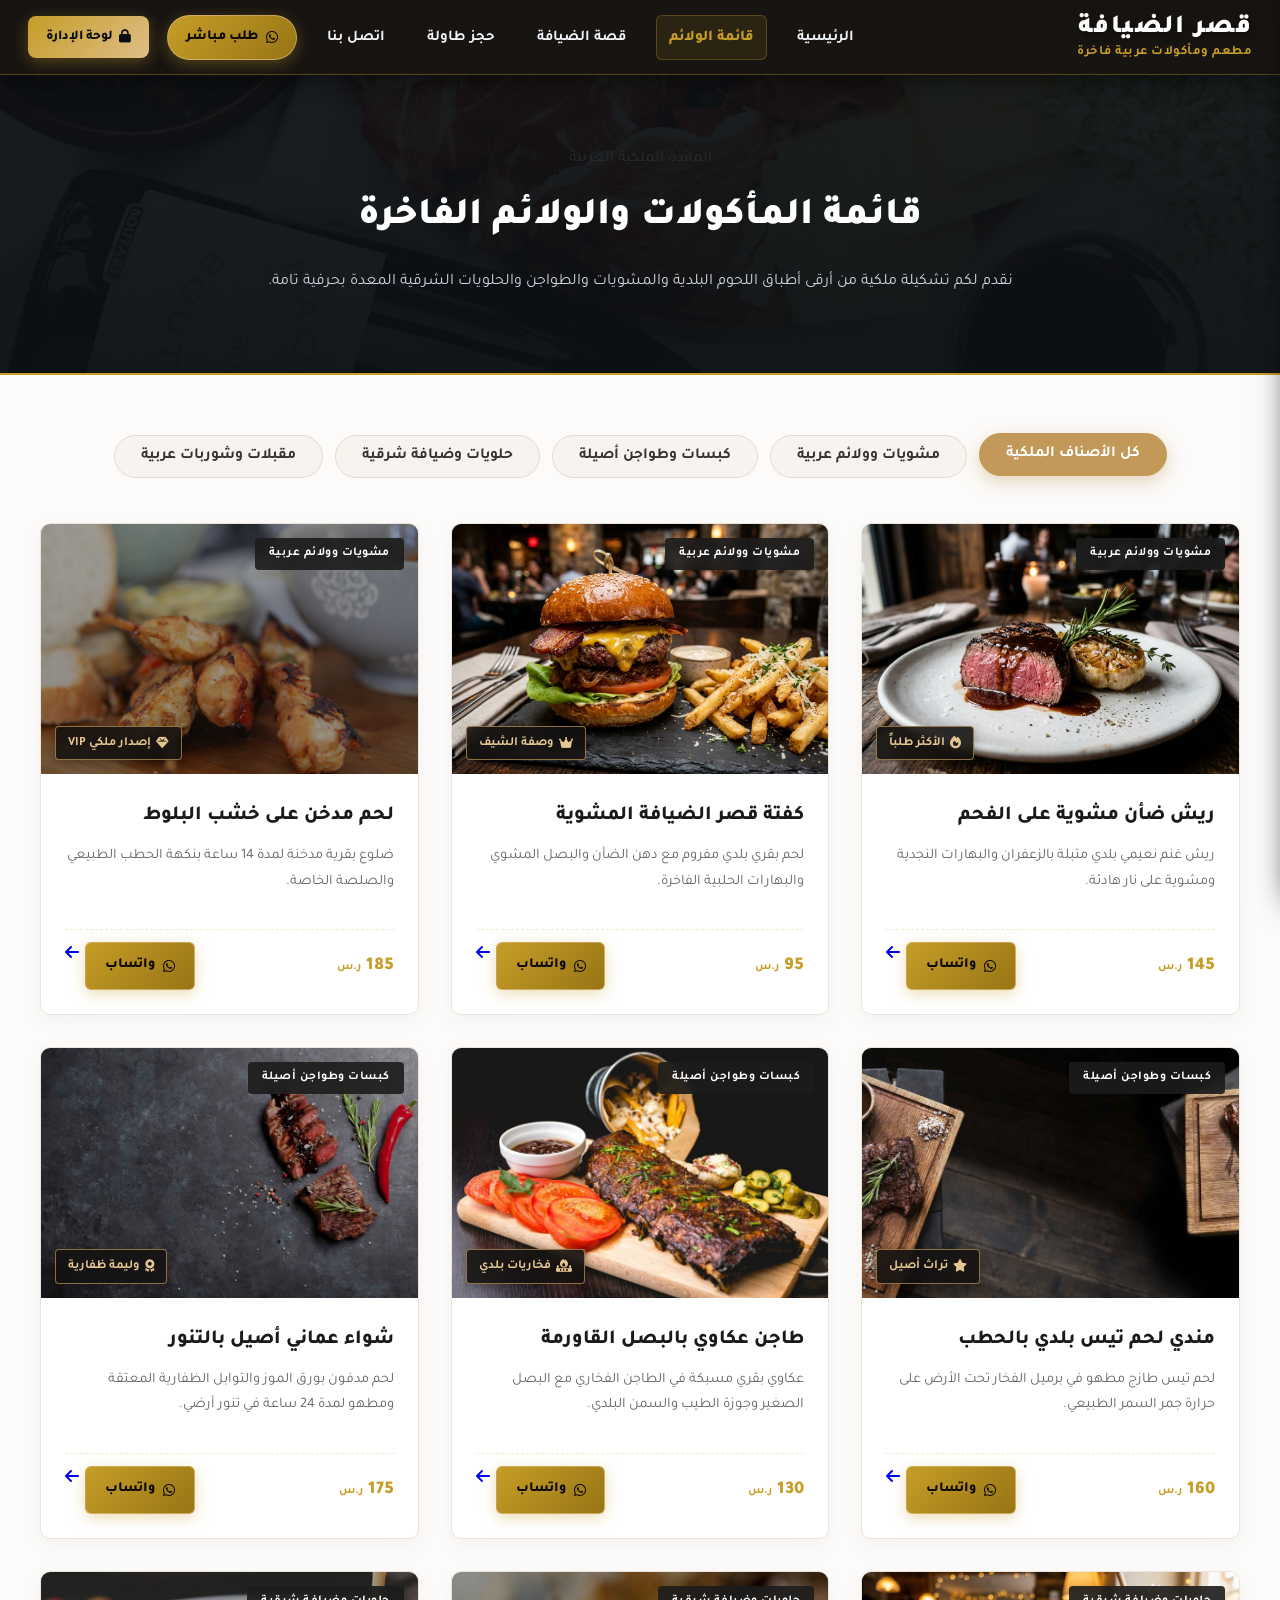
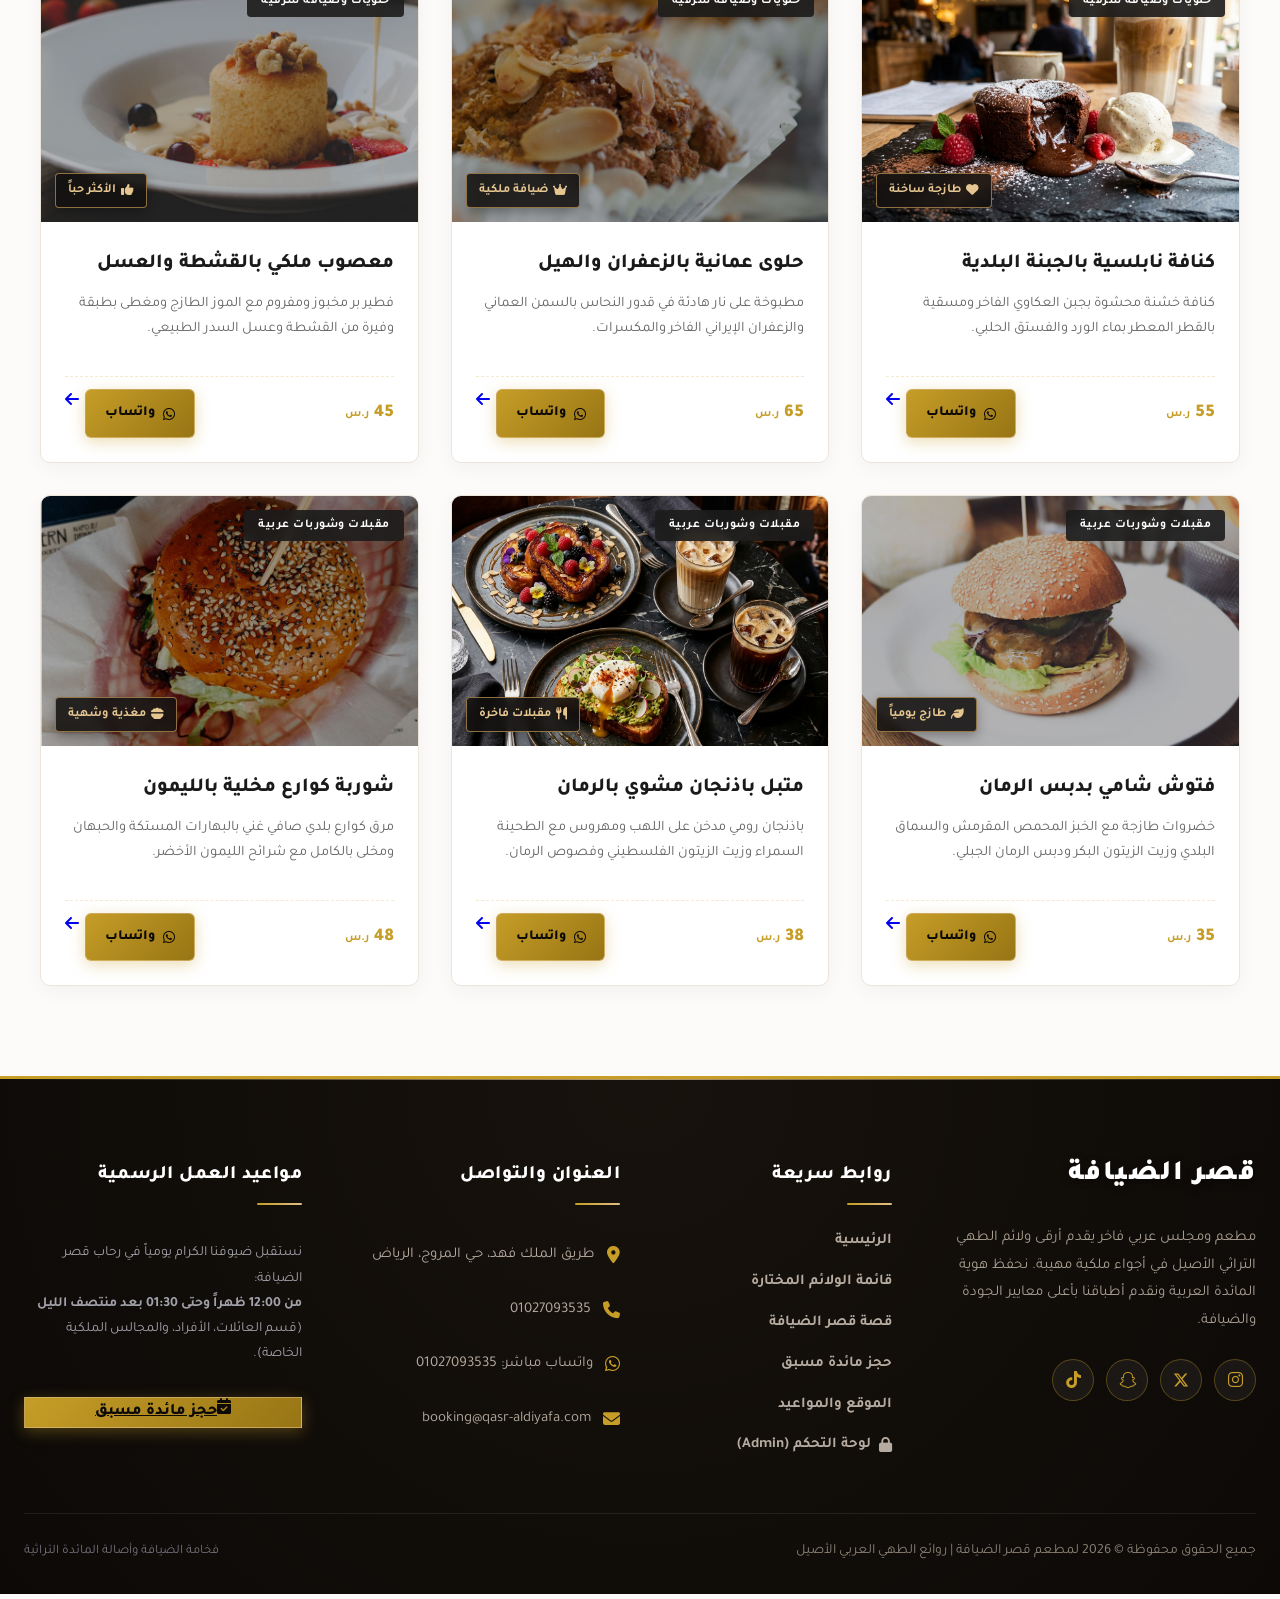
<file: menu.html>
<!DOCTYPE html>
<html lang="ar" dir="rtl">
<head>
  <meta charset="UTF-8">
  <meta name="viewport" content="width=device-width, initial-scale=1.0, viewport-fit=cover">
  <title>قائمة الولائم والمأكولات | مطعم قصر الضيافة</title>
  <link rel="preconnect" href="https://fonts.googleapis.com">
  <link rel="preconnect" href="https://fonts.gstatic.com" crossorigin>
  <link href="https://fonts.googleapis.com/css2?family=Cairo:wght@400;600;700;800;900&family=Tajawal:wght@400;500;700;800;900&display=swap" rel="stylesheet">
  <link rel="stylesheet" href="https://cdnjs.cloudflare.com/ajax/libs/font-awesome/6.5.2/css/all.min.css">
  <link rel="stylesheet" href="css/style.css">
</head>
<body>


  <!-- HEADER -->
  <header class="savory-site-header">
    <div class="savory-header-inner">
      <a href="index.html" class="savory-logo-link">
        <span class="logo-title">قصر الضيافة</span>
        <span class="logo-sub">مطعم ومأكولات عربية فاخرة</span>
      </a>

      <nav class="nav-links-wrap">
        <a href="index.html" class="">الرئيسية</a>
        <a href="menu.html" class="active">قائمة الولائم</a>
        <a href="about.html" class="">قصة الضيافة</a>
        <a href="reservation.html" class="">حجز طاولة</a>
        <a href="contact.html" class="">اتصل بنا</a>
        <a href="https://wa.me/201027093535?text=مرحباً%20مطعم%20قصر%20الضيافة،%20أود%20الاستفسار%20عن%20قائمة%20الولائم" target="_blank" class="nav-order-btn">
          <i class="fa-brands fa-whatsapp"></i> طلب مباشر
        </a>
        <a href="admin/index.html" class="admin-nav-btn" title="دخول لوحة التحكم (PIN: 1234)">
          <i class="fa-solid fa-lock"></i> لوحة الإدارة
        </a>
      </nav>

      <button class="mobile-nav-toggle" onclick="toggleMobileMenu()" aria-label="فتح القائمة">
        <i class="fa-solid fa-bars"></i>
      </button>
    </div>
  </header>

  <!-- MOBILE DRAWER -->
  <div class="mobile-drawer-overlay" id="mobileDrawerOverlay" onclick="toggleMobileMenu()"></div>
  <div class="mobile-menu-drawer" id="mobileMenuDrawer">
    <div class="mob-drawer-header">
      <div style="display:flex; flex-direction:column;">
        <span style="font-size:18px; font-weight:900; color:#c59d27;">قصر الضيافة</span>
        <span style="font-size:11px; color:#94a3b8;">مطعم ومأكولات عربية فاخرة</span>
      </div>
      <button class="mob-drawer-close" onclick="toggleMobileMenu()"><i class="fa-solid fa-xmark"></i></button>
    </div>

    <!-- Admin Quick Access Card -->
    <div style="margin-bottom:18px;">
      <a href="admin/index.html" style="display:flex; align-items:center; justify-content:space-between; background:linear-gradient(135deg, #1e293b, #0f172a); border:1px solid #c59d27; color:#c59d27; padding:12px 14px; border-radius:10px; text-decoration:none; font-weight:800; font-size:13.5px;">
        <span><i class="fa-solid fa-lock" style="margin-left:6px;"></i> لوحة التحكم الإدارية</span>
        <span style="background:#c59d27; color:#0b0f12; font-size:11px; padding:2px 8px; border-radius:12px; font-weight:900;">PIN: 1234</span>
      </a>
    </div>

    <ul class="mob-drawer-menu">
      <li><a href="index.html" class="mob-drawer-link "><i class="fa-solid fa-house"></i> الرئيسية</a></li>
      <li><a href="menu.html" class="mob-drawer-link active"><i class="fa-solid fa-utensils"></i> قائمة الطعام والولائم</a></li>
      <li><a href="about.html" class="mob-drawer-link "><i class="fa-solid fa-circle-info"></i> قصة الضيافة وتراثنا</a></li>
      <li><a href="reservation.html" class="mob-drawer-link "><i class="fa-solid fa-calendar-check"></i> حجز طاولة وولائم</a></li>
      <li><a href="contact.html" class="mob-drawer-link "><i class="fa-solid fa-headset"></i> اتصل بنا والموقع</a></li>
      <li><a href="https://wa.me/201027093535" target="_blank" class="mob-drawer-link" style="color:#dfbe87; background:rgba(197,157,39,0.12); border-color:rgba(197,157,39,0.35);"><i class="fa-brands fa-whatsapp"></i> واتساب مباشر (24/7)</a></li>
    </ul>
  </div>


<!-- BANNER -->
<section style="background: linear-gradient(rgba(11,15,18,0.85), rgba(11,15,18,0.92)), url('images/parallax_bg.jpg') center/cover no-repeat; padding: 70px 20px 60px; text-align: center; border-bottom: 2px solid #c59d27;">
  <div style="max-width: 900px; margin: 0 auto;">
    <span class="script-tag">المائدة الملكية العربية</span>
    <h1 id="menuHeroTitle" style="font-size: 38px; font-weight: 900; color: #ffffff; margin: 10px 0 16px;">قائمة الولائم والمأكولات التراثية</h1>
    <p id="menuHeroSub" style="font-size: 16px; color: #cbd5e1; line-height: 1.8;">استكشف تشكيلتنا الحصرية من أطايب المطبخ العربي، محضرة يومياً بأيدي كبار الطهاة وباستخدام أجود أنواع اللحوم البلدية والبهارات الأصيلة.</p>
  </div>
</section>

<!-- MENU GRID SECTION -->
<section class="section-food-tabs" style="padding: 60px 20px 90px; background: #fcfbfa;">
  <div style="max-width: 1300px; margin: 0 auto;">
    <!-- Filter Buttons -->
    <div class="food-tabs-nav" id="foodTabsNav">
    <button type="button" class="cat-filter-btn active" data-filter="all">كل الأصناف الملكية</button>
    <button type="button" class="cat-filter-btn" data-filter="grills">مشويات وولائم عربية</button>
    <button type="button" class="cat-filter-btn" data-filter="mains">كبسات وطواجن أصيلة</button>
    <button type="button" class="cat-filter-btn" data-filter="desserts">حلويات وضيافة شرقية</button>
    <button type="button" class="cat-filter-btn" data-filter="salads">مقبلات وشوربات عربية</button>
  </div>

    <!-- Food Grid -->
    <div class="food-cards-grid" id="foodCardsGrid">

    <div class="food-card" data-cat="grills">
      <div class="food-thumb-wrap">
        <a href="dish-detail.html?id=1" style="display:block; width:100%; height:100%;">
          <img decoding="async" src="images/lamb_chops.jpg" alt="ريش ضأن نعيمي مشوية على الفحم" loading="eager">
        </a>
        <span class="card-badge-cat">مشويات</span>
        <span class="card-badge-special"><i class="fa-solid fa-crown"></i> اختيار الشيف</span>
      </div>
      <div class="food-card-body">
        <h4><a href="dish-detail.html?id=1" style="color:inherit; text-decoration:none;">ريش ضأن نعيمي مشوية على الفحم</a></h4>
        <p>ريش غنم نعيمي طازجة متبلة بالبهارات النجدية وزيت الزيتون، مشوية على الفحم الطبيعي مع البصل المشوي.</p>
        <div style="display:flex; align-items:center; justify-content:space-between; margin-top:14px; padding-top:12px; border-top:1px dashed rgba(212,175,55,0.25);">
          <div style="font-size:18px; font-weight:900; color:#c59d27;">145 <span style="font-size:12px; font-weight:700;">ر.س</span></div>
          <div style="display:flex; gap:6px;">
            <a href="https://wa.me/201027093535?text=%D9%85%D8%B1%D8%AD%D8%A8%D8%A7%D9%8B%20%D9%85%D8%B7%D8%B9%D9%85%20%D9%82%D8%B5%D8%B1%20%D8%A7%D9%84%D8%B6%D9%8A%D8%A7%D9%81%D8%A9%D8%8C%20%D8%A3%D9%88%D8%AF%20%D8%B7%D9%84%D8%A8%3A%20%D8%B1%D9%8A%D8%B4%20%D8%B6%D8%A3%D9%86%20%D9%86%D8%B9%D9%8A%D9%85%D9%8A%20%D9%85%D8%B4%D9%88%D9%8A%D8%A9%20%D8%B9%D9%84%D9%89%20%D8%A7%D9%84%D9%81%D8%AD%D9%85%20%D8%A8%D8%B3%D8%B9%D8%B1%20145%20%D8%B1.%D8%B3" target="_blank" rel="noopener" class="btn-card-order" style="background: linear-gradient(135deg, #c59d27, #987515); color: #0c0907; border: 1px solid #dfbe87;" title="طلب مباشر عبر واتساب">
              <i class="fa-brands fa-whatsapp"></i> واتساب
            </a>
            <a href="dish-detail.html?id=1" class="btn-card-order" title="تفاصيل الصنف">
              <i class="fa-solid fa-arrow-left"></i>
            </a>
          </div>
        </div>
      </div>
    </div>

    <div class="food-card" data-cat="grills">
      <div class="food-thumb-wrap">
        <a href="dish-detail.html?id=2" style="display:block; width:100%; height:100%;">
          <img decoding="async" src="images/kofta.jpg" alt="كباب حاتي مشوي بالخلطة السرية" loading="eager">
        </a>
        <span class="card-badge-cat">مشويات</span>
        <span class="card-badge-special"><i class="fa-solid fa-fire"></i> الأكثر طلباً</span>
      </div>
      <div class="food-card-body">
        <h4><a href="dish-detail.html?id=2" style="color:inherit; text-decoration:none;">كباب حاتي مشوي بالخلطة السرية</a></h4>
        <p>لحم بلدي مفروم مع التوابل الشرقية ودهن اللية، مشوي على السيخ ويُقدم مع سلطة الطحينة الحارة وخبز الصاج.</p>
        <div style="display:flex; align-items:center; justify-content:space-between; margin-top:14px; padding-top:12px; border-top:1px dashed rgba(212,175,55,0.25);">
          <div style="font-size:18px; font-weight:900; color:#c59d27;">120 <span style="font-size:12px; font-weight:700;">ر.س</span></div>
          <div style="display:flex; gap:6px;">
            <a href="https://wa.me/201027093535?text=%D9%85%D8%B1%D8%AD%D8%A8%D8%A7%D9%8B%20%D9%85%D8%B7%D8%B9%D9%85%20%D9%82%D8%B5%D8%B1%20%D8%A7%D9%84%D8%B6%D9%8A%D8%A7%D9%81%D8%A9%D8%8C%20%D8%A3%D9%88%D8%AF%20%D8%B7%D9%84%D8%A8%3A%20%D9%83%D8%A8%D8%A7%D8%A8%20%D8%AD%D8%A7%D8%AA%D9%8A%20%D9%85%D8%B4%D9%88%D9%8A%20%D8%A8%D8%A7%D9%84%D8%AE%D9%84%D8%B7%D8%A9%20%D8%A7%D9%84%D8%B3%D8%B1%D9%8A%D8%A9%20%D8%A8%D8%B3%D8%B9%D8%B1%20120%20%D8%B1.%D8%B3" target="_blank" rel="noopener" class="btn-card-order" style="background: linear-gradient(135deg, #c59d27, #987515); color: #0c0907; border: 1px solid #dfbe87;" title="طلب مباشر عبر واتساب">
              <i class="fa-brands fa-whatsapp"></i> واتساب
            </a>
            <a href="dish-detail.html?id=2" class="btn-card-order" title="تفاصيل الصنف">
              <i class="fa-solid fa-arrow-left"></i>
            </a>
          </div>
        </div>
      </div>
    </div>

    <div class="food-card" data-cat="grills">
      <div class="food-thumb-wrap">
        <a href="dish-detail.html?id=3" style="display:block; width:100%; height:100%;">
          <img decoding="async" src="images/smoked_meat.jpg" alt="أوصال لحم تيس بلدي مدخن على الحطب" loading="eager">
        </a>
        <span class="card-badge-cat">مشويات</span>
        <span class="card-badge-special"><i class="fa-solid fa-award"></i> تحضير خاص</span>
      </div>
      <div class="food-card-body">
        <h4><a href="dish-detail.html?id=3" style="color:inherit; text-decoration:none;">أوصال لحم تيس بلدي مدخن على الحطب</a></h4>
        <p>قطع لحم طرية متبلة بماء الورد والهيل العماني، مشوية ببطء ومقدمة مع الفلفل المشوي والليمون المعتق.</p>
        <div style="display:flex; align-items:center; justify-content:space-between; margin-top:14px; padding-top:12px; border-top:1px dashed rgba(212,175,55,0.25);">
          <div style="font-size:18px; font-weight:900; color:#c59d27;">135 <span style="font-size:12px; font-weight:700;">ر.س</span></div>
          <div style="display:flex; gap:6px;">
            <a href="https://wa.me/201027093535?text=%D9%85%D8%B1%D8%AD%D8%A8%D8%A7%D9%8B%20%D9%85%D8%B7%D8%B9%D9%85%20%D9%82%D8%B5%D8%B1%20%D8%A7%D9%84%D8%B6%D9%8A%D8%A7%D9%81%D8%A9%D8%8C%20%D8%A3%D9%88%D8%AF%20%D8%B7%D9%84%D8%A8%3A%20%D8%A3%D9%88%D8%B5%D8%A7%D9%84%20%D9%84%D8%AD%D9%85%20%D8%AA%D9%8A%D8%B3%20%D8%A8%D9%84%D8%AF%D9%8A%20%D9%85%D8%AF%D8%AE%D9%86%20%D8%B9%D9%84%D9%89%20%D8%A7%D9%84%D8%AD%D8%B7%D8%A8%20%D8%A8%D8%B3%D8%B9%D8%B1%20135%20%D8%B1.%D8%B3" target="_blank" rel="noopener" class="btn-card-order" style="background: linear-gradient(135deg, #c59d27, #987515); color: #0c0907; border: 1px solid #dfbe87;" title="طلب مباشر عبر واتساب">
              <i class="fa-brands fa-whatsapp"></i> واتساب
            </a>
            <a href="dish-detail.html?id=3" class="btn-card-order" title="تفاصيل الصنف">
              <i class="fa-solid fa-arrow-left"></i>
            </a>
          </div>
        </div>
      </div>
    </div>

    <div class="food-card" data-cat="mains">
      <div class="food-thumb-wrap">
        <a href="dish-detail.html?id=4" style="display:block; width:100%; height:100%;">
          <img decoding="async" src="images/mandi.jpg" alt="مندي لحم نعيمي بالزعفران الملكي" loading="eager">
        </a>
        <span class="card-badge-cat">كبسات وطواجن</span>
        <span class="card-badge-special"><i class="fa-solid fa-crown"></i> وليمة ملكية</span>
      </div>
      <div class="food-card-body">
        <h4><a href="dish-detail.html?id=4" style="color:inherit; text-decoration:none;">مندي لحم نعيمي بالزعفران الملكي</a></h4>
        <p>لحم غنم ندي طازج مطهو في حفرة المندي بالحطب، يُقدم فوق أرز بسمتي بالزعفران والمكسرات الذهبية المقرمشة.</p>
        <div style="display:flex; align-items:center; justify-content:space-between; margin-top:14px; padding-top:12px; border-top:1px dashed rgba(212,175,55,0.25);">
          <div style="font-size:18px; font-weight:900; color:#c59d27;">165 <span style="font-size:12px; font-weight:700;">ر.س</span></div>
          <div style="display:flex; gap:6px;">
            <a href="https://wa.me/201027093535?text=%D9%85%D8%B1%D8%AD%D8%A8%D8%A7%D9%8B%20%D9%85%D8%B7%D8%B9%D9%85%20%D9%82%D8%B5%D8%B1%20%D8%A7%D9%84%D8%B6%D9%8A%D8%A7%D9%81%D8%A9%D8%8C%20%D8%A3%D9%88%D8%AF%20%D8%B7%D9%84%D8%A8%3A%20%D9%85%D9%86%D8%AF%D9%8A%20%D9%84%D8%AD%D9%85%20%D9%86%D8%B9%D9%8A%D9%85%D9%8A%20%D8%A8%D8%A7%D9%84%D8%B2%D8%B9%D9%81%D8%B1%D8%A7%D9%86%20%D8%A7%D9%84%D9%85%D9%84%D9%83%D9%8A%20%D8%A8%D8%B3%D8%B9%D8%B1%20165%20%D8%B1.%D8%B3" target="_blank" rel="noopener" class="btn-card-order" style="background: linear-gradient(135deg, #c59d27, #987515); color: #0c0907; border: 1px solid #dfbe87;" title="طلب مباشر عبر واتساب">
              <i class="fa-brands fa-whatsapp"></i> واتساب
            </a>
            <a href="dish-detail.html?id=4" class="btn-card-order" title="تفاصيل الصنف">
              <i class="fa-solid fa-arrow-left"></i>
            </a>
          </div>
        </div>
      </div>
    </div>

    <div class="food-card" data-cat="mains">
      <div class="food-thumb-wrap">
        <a href="dish-detail.html?id=5" style="display:block; width:100%; height:100%;">
          <img decoding="async" src="images/tajin.jpg" alt="طاجن عكّاوي وموزات بالبصل القاورمة" loading="eager">
        </a>
        <span class="card-badge-cat">كبسات وطواجن</span>
        <span class="card-badge-special"><i class="fa-solid fa-fire"></i> وصفة تراثية</span>
      </div>
      <div class="food-card-body">
        <h4><a href="dish-detail.html?id=5" style="color:inherit; text-decoration:none;">طاجن عكّاوي وموزات بالبصل القاورمة</a></h4>
        <p>طاجن فخاري مصري أصيل غني بقطع العكّاوي المطهوة على نار هادئة مع صوص البصل المكرمل وجوزة الطيب والمستكة.</p>
        <div style="display:flex; align-items:center; justify-content:space-between; margin-top:14px; padding-top:12px; border-top:1px dashed rgba(212,175,55,0.25);">
          <div style="font-size:18px; font-weight:900; color:#c59d27;">150 <span style="font-size:12px; font-weight:700;">ر.س</span></div>
          <div style="display:flex; gap:6px;">
            <a href="https://wa.me/201027093535?text=%D9%85%D8%B1%D8%AD%D8%A8%D8%A7%D9%8B%20%D9%85%D8%B7%D8%B9%D9%85%20%D9%82%D8%B5%D8%B1%20%D8%A7%D9%84%D8%B6%D9%8A%D8%A7%D9%81%D8%A9%D8%8C%20%D8%A3%D9%88%D8%AF%20%D8%B7%D9%84%D8%A8%3A%20%D8%B7%D8%A7%D8%AC%D9%86%20%D8%B9%D9%83%D9%91%D8%A7%D9%88%D9%8A%20%D9%88%D9%85%D9%88%D8%B2%D8%A7%D8%AA%20%D8%A8%D8%A7%D9%84%D8%A8%D8%B5%D9%84%20%D8%A7%D9%84%D9%82%D8%A7%D9%88%D8%B1%D9%85%D8%A9%20%D8%A8%D8%B3%D8%B9%D8%B1%20150%20%D8%B1.%D8%B3" target="_blank" rel="noopener" class="btn-card-order" style="background: linear-gradient(135deg, #c59d27, #987515); color: #0c0907; border: 1px solid #dfbe87;" title="طلب مباشر عبر واتساب">
              <i class="fa-brands fa-whatsapp"></i> واتساب
            </a>
            <a href="dish-detail.html?id=5" class="btn-card-order" title="تفاصيل الصنف">
              <i class="fa-solid fa-arrow-left"></i>
            </a>
          </div>
        </div>
      </div>
    </div>

    <div class="food-card" data-cat="mains">
      <div class="food-thumb-wrap">
        <a href="dish-detail.html?id=6" style="display:block; width:100%; height:100%;">
          <img decoding="async" src="images/omani_shuwa.jpg" alt="شوا عماني تقليدي ببهارات ظفار" loading="eager">
        </a>
        <span class="card-badge-cat">كبسات وطواجن</span>
        <span class="card-badge-special"><i class="fa-solid fa-award"></i> بهارات ظفار</span>
      </div>
      <div class="food-card-body">
        <h4><a href="dish-detail.html?id=6" style="color:inherit; text-decoration:none;">شوا عماني تقليدي ببهارات ظفار</a></h4>
        <p>لحم مطهو تحت الأرض لمدة 24 ساعة مغلفاً بخيش النخيل ومتبلاً بالخل العماني الحامض والفلفل والثوم المعمر.</p>
        <div style="display:flex; align-items:center; justify-content:space-between; margin-top:14px; padding-top:12px; border-top:1px dashed rgba(212,175,55,0.25);">
          <div style="font-size:18px; font-weight:900; color:#c59d27;">170 <span style="font-size:12px; font-weight:700;">ر.س</span></div>
          <div style="display:flex; gap:6px;">
            <a href="https://wa.me/201027093535?text=%D9%85%D8%B1%D8%AD%D8%A8%D8%A7%D9%8B%20%D9%85%D8%B7%D8%B9%D9%85%20%D9%82%D8%B5%D8%B1%20%D8%A7%D9%84%D8%B6%D9%8A%D8%A7%D9%81%D8%A9%D8%8C%20%D8%A3%D9%88%D8%AF%20%D8%B7%D9%84%D8%A8%3A%20%D8%B4%D9%88%D8%A7%20%D8%B9%D9%85%D8%A7%D9%86%D9%8A%20%D8%AA%D9%82%D9%84%D9%8A%D8%AF%D9%8A%20%D8%A8%D8%A8%D9%87%D8%A7%D8%B1%D8%A7%D8%AA%20%D8%B8%D9%81%D8%A7%D8%B1%20%D8%A8%D8%B3%D8%B9%D8%B1%20170%20%D8%B1.%D8%B3" target="_blank" rel="noopener" class="btn-card-order" style="background: linear-gradient(135deg, #c59d27, #987515); color: #0c0907; border: 1px solid #dfbe87;" title="طلب مباشر عبر واتساب">
              <i class="fa-brands fa-whatsapp"></i> واتساب
            </a>
            <a href="dish-detail.html?id=6" class="btn-card-order" title="تفاصيل الصنف">
              <i class="fa-solid fa-arrow-left"></i>
            </a>
          </div>
        </div>
      </div>
    </div>

    <div class="food-card" data-cat="desserts">
      <div class="food-thumb-wrap">
        <a href="dish-detail.html?id=7" style="display:block; width:100%; height:100%;">
          <img decoding="async" src="images/kunafa.jpg" alt="كنافة نابلسية بالقشطة والفستق" loading="eager">
        </a>
        <span class="card-badge-cat">حلويات</span>
        <span class="card-badge-special"><i class="fa-solid fa-crown"></i> سمن فلاحي</span>
      </div>
      <div class="food-card-body">
        <h4><a href="dish-detail.html?id=7" style="color:inherit; text-decoration:none;">كنافة نابلسية بالقشطة والفستق</a></h4>
        <p>شعيرات الكنافة الذهبية المقرمشة المحضرة بالسمن البلدي الفلاحي، محشوة بقشطة طازجة ومسقية بشربات الزهر الخفيف.</p>
        <div style="display:flex; align-items:center; justify-content:space-between; margin-top:14px; padding-top:12px; border-top:1px dashed rgba(212,175,55,0.25);">
          <div style="font-size:18px; font-weight:900; color:#c59d27;">55 <span style="font-size:12px; font-weight:700;">ر.س</span></div>
          <div style="display:flex; gap:6px;">
            <a href="https://wa.me/201027093535?text=%D9%85%D8%B1%D8%AD%D8%A8%D8%A7%D9%8B%20%D9%85%D8%B7%D8%B9%D9%85%20%D9%82%D8%B5%D8%B1%20%D8%A7%D9%84%D8%B6%D9%8A%D8%A7%D9%81%D8%A9%D8%8C%20%D8%A3%D9%88%D8%AF%20%D8%B7%D9%84%D8%A8%3A%20%D9%83%D9%86%D8%A7%D9%81%D8%A9%20%D9%86%D8%A7%D8%A8%D9%84%D8%B3%D9%8A%D8%A9%20%D8%A8%D8%A7%D9%84%D9%82%D8%B4%D8%B7%D8%A9%20%D9%88%D8%A7%D9%84%D9%81%D8%B3%D8%AA%D9%82%20%D8%A8%D8%B3%D8%B9%D8%B1%2055%20%D8%B1.%D8%B3" target="_blank" rel="noopener" class="btn-card-order" style="background: linear-gradient(135deg, #c59d27, #987515); color: #0c0907; border: 1px solid #dfbe87;" title="طلب مباشر عبر واتساب">
              <i class="fa-brands fa-whatsapp"></i> واتساب
            </a>
            <a href="dish-detail.html?id=7" class="btn-card-order" title="تفاصيل الصنف">
              <i class="fa-solid fa-arrow-left"></i>
            </a>
          </div>
        </div>
      </div>
    </div>

    <div class="food-card" data-cat="desserts">
      <div class="food-thumb-wrap">
        <a href="dish-detail.html?id=8" style="display:block; width:100%; height:100%;">
          <img decoding="async" src="images/omani_halwa.jpg" alt="الحلوى العمانية السلطانية بالزعفران" loading="eager">
        </a>
        <span class="card-badge-cat">حلويات</span>
        <span class="card-badge-special"><i class="fa-solid fa-award"></i> ضيافة سلطانية</span>
      </div>
      <div class="food-card-body">
        <h4><a href="dish-detail.html?id=8" style="color:inherit; text-decoration:none;">الحلوى العمانية السلطانية بالزعفران</a></h4>
        <p>الحلوى العمانية التقليدية الفاخرة المحضرة بماء الورد الجبلي، الهيل النيبالي، الزعفران الإيراني والمكسرات المحمصة.</p>
        <div style="display:flex; align-items:center; justify-content:space-between; margin-top:14px; padding-top:12px; border-top:1px dashed rgba(212,175,55,0.25);">
          <div style="font-size:18px; font-weight:900; color:#c59d27;">65 <span style="font-size:12px; font-weight:700;">ر.س</span></div>
          <div style="display:flex; gap:6px;">
            <a href="https://wa.me/201027093535?text=%D9%85%D8%B1%D8%AD%D8%A8%D8%A7%D9%8B%20%D9%85%D8%B7%D8%B9%D9%85%20%D9%82%D8%B5%D8%B1%20%D8%A7%D9%84%D8%B6%D9%8A%D8%A7%D9%81%D8%A9%D8%8C%20%D8%A3%D9%88%D8%AF%20%D8%B7%D9%84%D8%A8%3A%20%D8%A7%D9%84%D8%AD%D9%84%D9%88%D9%89%20%D8%A7%D9%84%D8%B9%D9%85%D8%A7%D9%86%D9%8A%D8%A9%20%D8%A7%D9%84%D8%B3%D9%84%D8%B7%D8%A7%D9%86%D9%8A%D8%A9%20%D8%A8%D8%A7%D9%84%D8%B2%D8%B9%D9%81%D8%B1%D8%A7%D9%86%20%D8%A8%D8%B3%D8%B9%D8%B1%2065%20%D8%B1.%D8%B3" target="_blank" rel="noopener" class="btn-card-order" style="background: linear-gradient(135deg, #c59d27, #987515); color: #0c0907; border: 1px solid #dfbe87;" title="طلب مباشر عبر واتساب">
              <i class="fa-brands fa-whatsapp"></i> واتساب
            </a>
            <a href="dish-detail.html?id=8" class="btn-card-order" title="تفاصيل الصنف">
              <i class="fa-solid fa-arrow-left"></i>
            </a>
          </div>
        </div>
      </div>
    </div>

    <div class="food-card" data-cat="desserts">
      <div class="food-thumb-wrap">
        <a href="dish-detail.html?id=9" style="display:block; width:100%; height:100%;">
          <img decoding="async" src="images/masoub.jpg" alt="معصوب ملكي بالعسل والقشطة والتمر" loading="eager">
        </a>
        <span class="card-badge-cat">حلويات</span>
        <span class="card-badge-special"><i class="fa-solid fa-fire"></i> تراث حجازي</span>
      </div>
      <div class="food-card-body">
        <h4><a href="dish-detail.html?id=9" style="color:inherit; text-decoration:none;">معصوب ملكي بالعسل والقشطة والتمر</a></h4>
        <p>موز مهروس مع خبز الفطير الأسمر الساخن، تعلوه طبقات القشطة وعسل السدر الجبلي الطبيعي وحبات اللوز المقرمش.</p>
        <div style="display:flex; align-items:center; justify-content:space-between; margin-top:14px; padding-top:12px; border-top:1px dashed rgba(212,175,55,0.25);">
          <div style="font-size:18px; font-weight:900; color:#c59d27;">50 <span style="font-size:12px; font-weight:700;">ر.س</span></div>
          <div style="display:flex; gap:6px;">
            <a href="https://wa.me/201027093535?text=%D9%85%D8%B1%D8%AD%D8%A8%D8%A7%D9%8B%20%D9%85%D8%B7%D8%B9%D9%85%20%D9%82%D8%B5%D8%B1%20%D8%A7%D9%84%D8%B6%D9%8A%D8%A7%D9%81%D8%A9%D8%8C%20%D8%A3%D9%88%D8%AF%20%D8%B7%D9%84%D8%A8%3A%20%D9%85%D8%B9%D8%B5%D9%88%D8%A8%20%D9%85%D9%84%D9%83%D9%8A%20%D8%A8%D8%A7%D9%84%D8%B9%D8%B3%D9%84%20%D9%88%D8%A7%D9%84%D9%82%D8%B4%D8%B7%D8%A9%20%D9%88%D8%A7%D9%84%D8%AA%D9%85%D8%B1%20%D8%A8%D8%B3%D8%B9%D8%B1%2050%20%D8%B1.%D8%B3" target="_blank" rel="noopener" class="btn-card-order" style="background: linear-gradient(135deg, #c59d27, #987515); color: #0c0907; border: 1px solid #dfbe87;" title="طلب مباشر عبر واتساب">
              <i class="fa-brands fa-whatsapp"></i> واتساب
            </a>
            <a href="dish-detail.html?id=9" class="btn-card-order" title="تفاصيل الصنف">
              <i class="fa-solid fa-arrow-left"></i>
            </a>
          </div>
        </div>
      </div>
    </div>

    <div class="food-card" data-cat="salads">
      <div class="food-thumb-wrap">
        <a href="dish-detail.html?id=10" style="display:block; width:100%; height:100%;">
          <img decoding="async" src="images/fattoush.jpg" alt="سلطة فتوش بدبس الرمان والخبز المقرمش" loading="eager">
        </a>
        <span class="card-badge-cat">مقبلات وسلطات</span>
        <span class="card-badge-special"><i class="fa-solid fa-leaf"></i> طازج 100%</span>
      </div>
      <div class="food-card-body">
        <h4><a href="dish-detail.html?id=10" style="color:inherit; text-decoration:none;">سلطة فتوش بدبس الرمان والخبز المقرمش</a></h4>
        <p>خضار موسمية طازجة مع أوراق النعناع والجرجير، حبوب الرمان الحامضة، والخبز المحمص مع تتبيلة دبس الرمان الفاخرة.</p>
        <div style="display:flex; align-items:center; justify-content:space-between; margin-top:14px; padding-top:12px; border-top:1px dashed rgba(212,175,55,0.25);">
          <div style="font-size:18px; font-weight:900; color:#c59d27;">40 <span style="font-size:12px; font-weight:700;">ر.س</span></div>
          <div style="display:flex; gap:6px;">
            <a href="https://wa.me/201027093535?text=%D9%85%D8%B1%D8%AD%D8%A8%D8%A7%D9%8B%20%D9%85%D8%B7%D8%B9%D9%85%20%D9%82%D8%B5%D8%B1%20%D8%A7%D9%84%D8%B6%D9%8A%D8%A7%D9%81%D8%A9%D8%8C%20%D8%A3%D9%88%D8%AF%20%D8%B7%D9%84%D8%A8%3A%20%D8%B3%D9%84%D8%B7%D8%A9%20%D9%81%D8%AA%D9%88%D8%B4%20%D8%A8%D8%AF%D8%A8%D8%B3%20%D8%A7%D9%84%D8%B1%D9%85%D8%A7%D9%86%20%D9%88%D8%A7%D9%84%D8%AE%D8%A8%D8%B2%20%D8%A7%D9%84%D9%85%D9%82%D8%B1%D9%85%D8%B4%20%D8%A8%D8%B3%D8%B9%D8%B1%2040%20%D8%B1.%D8%B3" target="_blank" rel="noopener" class="btn-card-order" style="background: linear-gradient(135deg, #c59d27, #987515); color: #0c0907; border: 1px solid #dfbe87;" title="طلب مباشر عبر واتساب">
              <i class="fa-brands fa-whatsapp"></i> واتساب
            </a>
            <a href="dish-detail.html?id=10" class="btn-card-order" title="تفاصيل الصنف">
              <i class="fa-solid fa-arrow-left"></i>
            </a>
          </div>
        </div>
      </div>
    </div>

    <div class="food-card" data-cat="salads">
      <div class="food-thumb-wrap">
        <a href="dish-detail.html?id=11" style="display:block; width:100%; height:100%;">
          <img decoding="async" src="images/mutabbal.jpg" alt="طحينة ومتبل باذنجان مشوي على الفحم" loading="eager">
        </a>
        <span class="card-badge-cat">مقبلات وسلطات</span>
        <span class="card-badge-special"><i class="fa-solid fa-crown"></i> نكهة أصيلة</span>
      </div>
      <div class="food-card-body">
        <h4><a href="dish-detail.html?id=11" style="color:inherit; text-decoration:none;">طحينة ومتبل باذنجان مشوي على الفحم</a></h4>
        <p>باذنجان رومي مشوي على الفحم الطبيعي مهروس مع الطحينة السمراء وعصير الليمون، يعلوه زيت زيتون بكر ممتاز.</p>
        <div style="display:flex; align-items:center; justify-content:space-between; margin-top:14px; padding-top:12px; border-top:1px dashed rgba(212,175,55,0.25);">
          <div style="font-size:18px; font-weight:900; color:#c59d27;">38 <span style="font-size:12px; font-weight:700;">ر.س</span></div>
          <div style="display:flex; gap:6px;">
            <a href="https://wa.me/201027093535?text=%D9%85%D8%B1%D8%AD%D8%A8%D8%A7%D9%8B%20%D9%85%D8%B7%D8%B9%D9%85%20%D9%82%D8%B5%D8%B1%20%D8%A7%D9%84%D8%B6%D9%8A%D8%A7%D9%81%D8%A9%D8%8C%20%D8%A3%D9%88%D8%AF%20%D8%B7%D9%84%D8%A8%3A%20%D8%B7%D8%AD%D9%8A%D9%86%D8%A9%20%D9%88%D9%85%D8%AA%D8%A8%D9%84%20%D8%A8%D8%A7%D8%B0%D9%86%D8%AC%D8%A7%D9%86%20%D9%85%D8%B4%D9%88%D9%8A%20%D8%B9%D9%84%D9%89%20%D8%A7%D9%84%D9%81%D8%AD%D9%85%20%D8%A8%D8%B3%D8%B9%D8%B1%2038%20%D8%B1.%D8%B3" target="_blank" rel="noopener" class="btn-card-order" style="background: linear-gradient(135deg, #c59d27, #987515); color: #0c0907; border: 1px solid #dfbe87;" title="طلب مباشر عبر واتساب">
              <i class="fa-brands fa-whatsapp"></i> واتساب
            </a>
            <a href="dish-detail.html?id=11" class="btn-card-order" title="تفاصيل الصنف">
              <i class="fa-solid fa-arrow-left"></i>
            </a>
          </div>
        </div>
      </div>
    </div>

    <div class="food-card" data-cat="salads">
      <div class="food-thumb-wrap">
        <a href="dish-detail.html?id=12" style="display:block; width:100%; height:100%;">
          <img decoding="async" src="images/soup.jpg" alt="شوربة كوارع وموزات بالليمون والمستكة" loading="eager">
        </a>
        <span class="card-badge-cat">مقبلات وسلطات</span>
        <span class="card-badge-special"><i class="fa-solid fa-fire"></i> غنية ومغذية</span>
      </div>
      <div class="food-card-body">
        <h4><a href="dish-detail.html?id=12" style="color:inherit; text-decoration:none;">شوربة كوارع وموزات بالليمون والمستكة</a></h4>
        <p>مرقة غنية ومغذية مستخلصة على نار هادئة، بنكهة المستكة وحبات الهيل وثوم الطشة المحمر والخبز البلدي المقرمش.</p>
        <div style="display:flex; align-items:center; justify-content:space-between; margin-top:14px; padding-top:12px; border-top:1px dashed rgba(212,175,55,0.25);">
          <div style="font-size:18px; font-weight:900; color:#c59d27;">45 <span style="font-size:12px; font-weight:700;">ر.س</span></div>
          <div style="display:flex; gap:6px;">
            <a href="https://wa.me/201027093535?text=%D9%85%D8%B1%D8%AD%D8%A8%D8%A7%D9%8B%20%D9%85%D8%B7%D8%B9%D9%85%20%D9%82%D8%B5%D8%B1%20%D8%A7%D9%84%D8%B6%D9%8A%D8%A7%D9%81%D8%A9%D8%8C%20%D8%A3%D9%88%D8%AF%20%D8%B7%D9%84%D8%A8%3A%20%D8%B4%D9%88%D8%B1%D8%A8%D8%A9%20%D9%83%D9%88%D8%A7%D8%B1%D8%B9%20%D9%88%D9%85%D9%88%D8%B2%D8%A7%D8%AA%20%D8%A8%D8%A7%D9%84%D9%84%D9%8A%D9%85%D9%88%D9%86%20%D9%88%D8%A7%D9%84%D9%85%D8%B3%D8%AA%D9%83%D8%A9%20%D8%A8%D8%B3%D8%B9%D8%B1%2045%20%D8%B1.%D8%B3" target="_blank" rel="noopener" class="btn-card-order" style="background: linear-gradient(135deg, #c59d27, #987515); color: #0c0907; border: 1px solid #dfbe87;" title="طلب مباشر عبر واتساب">
              <i class="fa-brands fa-whatsapp"></i> واتساب
            </a>
            <a href="dish-detail.html?id=12" class="btn-card-order" title="تفاصيل الصنف">
              <i class="fa-solid fa-arrow-left"></i>
            </a>
          </div>
        </div>
      </div>
    </div>
    </div>
  </div>
</section>


  <!-- FOOTER -->
  <footer class="savory-footer-main">
    <div class="footer-container">
      <div class="footer-grid">
        <div class="footer-col">
          <div class="footer-logo-title">قصر الضيافة</div>
          <p class="footer-about-text">
            مطعم ومجلس عربي فاخر يقدم أرقى ولائم الطهي التراثي الأصيل في أجواء ملكية مهيبة. نحفظ هوية المائدة العربية ونقدم أطباقنا بأعلى معايير الجودة والضيافة.
          </p>
          <div class="footer-social-links">
            <a href="#" aria-label="Instagram"><i class="fa-brands fa-instagram"></i></a>
            <a href="#" aria-label="X (Twitter)"><svg viewBox="0 0 24 24" width="16" height="16" fill="currentColor" style="vertical-align:middle; display:inline-block;"><path d="M18.244 2.25h3.308l-7.227 8.26 8.502 11.24H16.17l-5.214-6.817L4.99 21.75H1.68l7.73-8.835L1.254 2.25H8.08l4.713 6.231zm-1.161 17.52h1.833L7.084 4.126H5.117z"/></svg></a>
            <a href="#" aria-label="Snapchat"><i class="fa-brands fa-snapchat"></i></a>
            <a href="#" aria-label="TikTok"><i class="fa-brands fa-tiktok"></i></a>
          </div>
        </div>

        <div class="footer-col">
          <h4>روابط سريعة</h4>
          <ul class="footer-nav-list">
            <li><a href="index.html">الرئيسية</a></li>
            <li><a href="menu.html">قائمة الولائم المختارة</a></li>
            <li><a href="about.html">قصة قصر الضيافة</a></li>
            <li><a href="reservation.html">حجز مائدة مسبق</a></li>
            <li><a href="contact.html">الموقع والمواعيد</a></li>
            <li><a href="admin/index.html" style="color:#c59d27;"><i class="fa-solid fa-lock"></i> لوحة التحكم (Admin)</a></li>
          </ul>
        </div>

        <div class="footer-col">
          <h4>العنوان والتواصل</h4>
          <p class="footer-contact-item"><i class="fa-solid fa-location-dot"></i> <span>طريق الملك فهد، حي المروج، الرياض</span></p>
          <p class="footer-contact-item"><i class="fa-solid fa-phone"></i> <a href="tel:01027093535">01027093535</a></p>
          <p class="footer-contact-item"><i class="fa-brands fa-whatsapp"></i> <a href="https://wa.me/201027093535" target="_blank">واتساب مباشر: 01027093535</a></p>
          <p class="footer-contact-item"><i class="fa-solid fa-envelope"></i> <span>booking@qasr-aldiyafa.com</span></p>
        </div>

        <div class="footer-col">
          <h4>مواعيد العمل الرسمية</h4>
          <p style="font-size: 14px; line-height: 1.8; color: #a1a1aa;">
            نستقبل ضيوفنا الكرام يومياً في رحاب قصر الضيافة:<br>
            <strong>من 12:00 ظهراً وحتى 01:30 بعد منتصف الليل</strong><br>
            (قسم العائلات، الأفراد، والمجالس الملكية الخاصة).
          </p>
          <div style="margin-top: 15px;">
            <a href="reservation.html" class="nav-order-btn" style="width: 100%; justify-content: center; display: inline-flex;">
              <i class="fa-solid fa-calendar-check"></i> حجز مائدة مسبق
            </a>
          </div>
        </div>
      </div>

      <div class="footer-bottom-bar">
        <div>جميع الحقوق محفوظة © 2026 لمطعم قصر الضيافة | روائع الطهي العربي الأصيل</div>
        <div style="color: #71717a; font-size: 13px;">فخامة الضيافة وأصالة المائدة التراثية</div>
      </div>
    </div>
  </footer>

  <script src="js/main.js"></script>
  <script src="js/qasr-sync.js"></script>


</body>
</html>
</file>
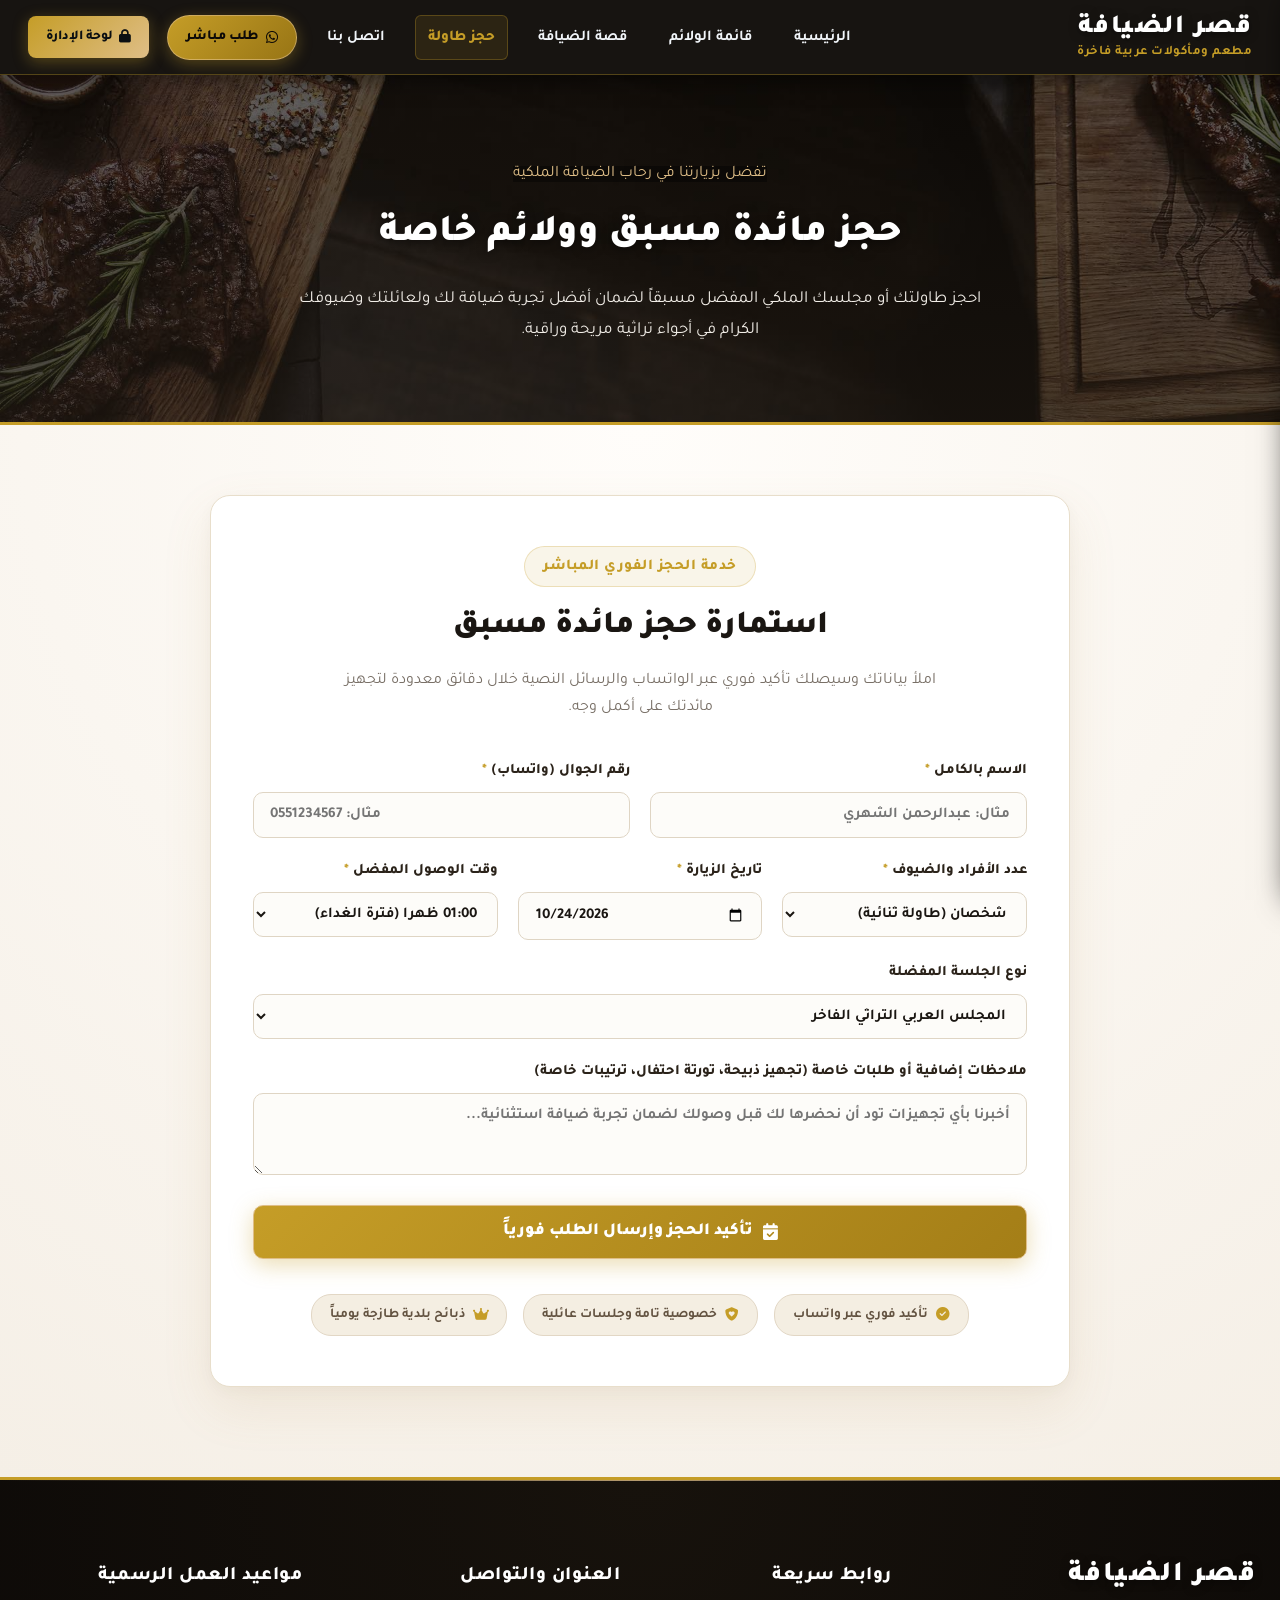
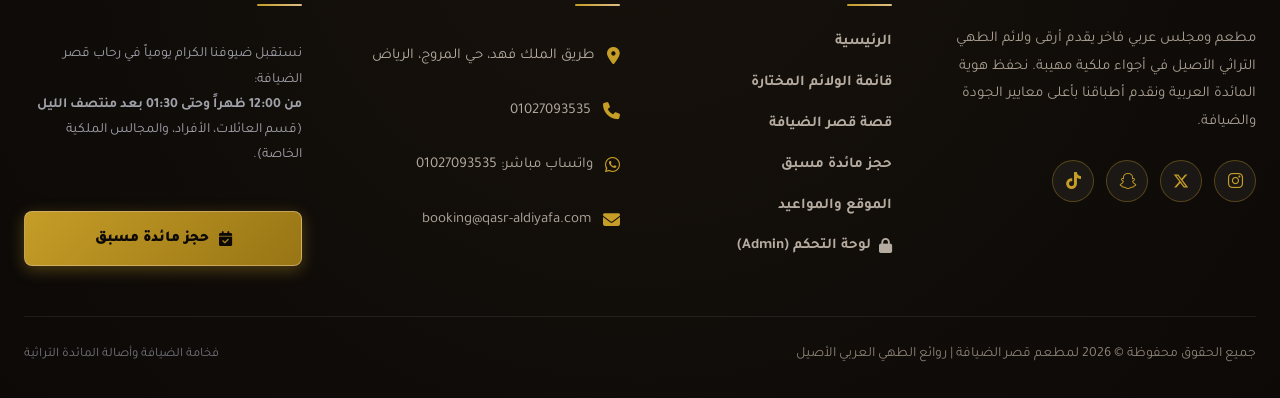
<file: reservation.html>
<!DOCTYPE html>
<html lang="ar" dir="rtl">
<head>
  <meta charset="UTF-8">
  <meta name="viewport" content="width=device-width, initial-scale=1.0, viewport-fit=cover">
  <title>حجز مائدة وولائم خاصة | مطعم قصر الضيافة</title>
  <link rel="preconnect" href="https://fonts.googleapis.com">
  <link rel="preconnect" href="https://fonts.gstatic.com" crossorigin>
  <link href="https://fonts.googleapis.com/css2?family=Cairo:wght@400;600;700;800;900&family=Tajawal:wght@400;500;700;800;900&display=swap" rel="stylesheet">
  <link rel="stylesheet" href="https://cdnjs.cloudflare.com/ajax/libs/font-awesome/6.5.2/css/all.min.css">
  <link rel="stylesheet" href="css/style.css">
  <style>
    /* Light Warm Luxury Styling for Reservation Page */
    body.res-page-light {
      background-color: #faf7f2 !important;
      color: #2b231a !important;
      font-family: 'Tajawal', 'Cairo', sans-serif !important;
    }

    .res-hero-banner {
      background: linear-gradient(rgba(18, 14, 10, 0.65), rgba(28, 22, 16, 0.78)), url('images/hero_slide1.jpg') center/cover no-repeat;
      padding: 85px 20px 75px;
      text-align: center;
      border-bottom: 3px solid #c59d27;
      position: relative;
    }

    .res-hero-banner h1 {
      font-family: 'Tajawal', sans-serif !important;
      font-size: 38px;
      font-weight: 900;
      color: #ffffff !important;
      margin: 12px 0 16px;
      text-shadow: 0 2px 10px rgba(0,0,0,0.5);
    }

    .res-hero-banner p {
      font-size: 17px;
      color: #f1ede7 !important;
      line-height: 1.8;
      max-width: 700px;
      margin: 0 auto;
    }

    .res-section-wrap {
      padding: 70px 20px 90px;
      background: #faf7f2;
      background: radial-gradient(circle at 50% 0%, #fffdfa 0%, #f5efe6 100%);
    }

    .res-card-light {
      max-width: 860px;
      margin: 0 auto;
      background: #ffffff;
      border: 1.5px solid #e8decb;
      border-radius: 20px;
      padding: 50px 42px;
      box-shadow: 0 20px 50px rgba(180, 140, 75, 0.12), 0 4px 15px rgba(0, 0, 0, 0.03);
      position: relative;
    }

    .res-card-light .script-tag-light {
      display: inline-block;
      font-size: 15px;
      font-weight: 800;
      color: #c59d27;
      background: rgba(197, 157, 39, 0.1);
      padding: 6px 18px;
      border-radius: 30px;
      border: 1px solid rgba(197, 157, 39, 0.25);
      margin-bottom: 12px;
      letter-spacing: 0.5px;
    }

    .res-card-light h2 {
      font-family: 'Tajawal', sans-serif !important;
      font-size: 32px;
      font-weight: 900;
      color: #1a1612 !important;
      margin: 0 0 12px;
    }

    .res-card-light p.sub-desc {
      font-size: 16px;
      color: #786f66;
      line-height: 1.7;
      margin: 0 auto 35px;
      max-width: 600px;
      text-align: center;
    }

    .res-field-group {
      display: flex;
      flex-direction: column;
      margin-bottom: 20px;
    }

    .res-field-group label {
      font-size: 14.5px;
      font-weight: 800;
      color: #2b231a;
      margin-bottom: 8px;
    }

    .res-field-group label span.req {
      color: #c59d27;
      font-weight: 900;
    }

    .res-field-group input,
    .res-field-group select,
    .res-field-group textarea {
      width: 100%;
      background: #fdfcf9;
      border: 1.5px solid #dfd5c4;
      border-radius: 10px;
      padding: 13px 16px;
      font-size: 15px;
      font-weight: 600;
      color: #1a1612;
      font-family: inherit;
      outline: none;
      transition: all 0.25s ease;
    }

    .res-field-group input:focus,
    .res-field-group select:focus,
    .res-field-group textarea:focus {
      border-color: #c59d27;
      background: #ffffff;
      box-shadow: 0 0 0 3px rgba(197, 157, 39, 0.2);
    }

    .res-submit-btn-gold {
      width: 100%;
      background: linear-gradient(135deg, #c59d27 0%, #a47e17 100%);
      border: 1px solid #dfbe87;
      color: #ffffff !important;
      padding: 16px 28px;
      border-radius: 10px;
      font-size: 17px;
      font-weight: 900;
      display: inline-flex;
      align-items: center;
      justify-content: center;
      gap: 10px;
      cursor: pointer;
      box-shadow: 0 6px 22px rgba(197, 157, 39, 0.35);
      transition: all 0.25s ease;
      margin-top: 10px;
    }

    .res-submit-btn-gold:hover {
      background: linear-gradient(135deg, #dfbe87 0%, #c59d27 100%);
      color: #0c0907 !important;
      transform: translateY(-2px);
      box-shadow: 0 8px 28px rgba(197, 157, 39, 0.5);
    }

    .res-features-bar {
      display: flex;
      justify-content: center;
      gap: 16px;
      margin-top: 35px;
      flex-wrap: wrap;
    }

    .res-feat-badge {
      display: inline-flex;
      align-items: center;
      gap: 8px;
      background: #f4eee2;
      border: 1px solid #e2d7c5;
      color: #635341;
      padding: 8px 18px;
      border-radius: 20px;
      font-size: 13.5px;
      font-weight: 700;
    }

    .res-feat-badge i {
      color: #c59d27;
    }
  </style>
</head>
<body class="res-page-light">

  <!-- HEADER -->
  <header class="savory-site-header">
    <div class="savory-header-inner">
      <a href="index.html" class="savory-logo-link">
        <span class="logo-title">قصر الضيافة</span>
        <span class="logo-sub">مطعم ومأكولات عربية فاخرة</span>
      </a>

      <nav class="nav-links-wrap">
        <a href="index.html" class="">الرئيسية</a>
        <a href="menu.html" class="">قائمة الولائم</a>
        <a href="about.html" class="">قصة الضيافة</a>
        <a href="reservation.html" class="active">حجز طاولة</a>
        <a href="contact.html" class="">اتصل بنا</a>
        <a href="https://wa.me/201027093535?text=مرحباً%20مطعم%20قصر%20الضيافة،%20أود%20الاستفسار%20عن%20قائمة%20الولائم" target="_blank" class="nav-order-btn">
          <i class="fa-brands fa-whatsapp"></i> طلب مباشر
        </a>
        <a href="admin/index.html" class="admin-nav-btn" title="دخول لوحة التحكم (PIN: 1234)">
          <i class="fa-solid fa-lock"></i> لوحة الإدارة
        </a>
      </nav>

      <button class="mobile-nav-toggle" onclick="toggleMobileMenu()" aria-label="فتح القائمة">
        <i class="fa-solid fa-bars"></i>
      </button>
    </div>
  </header>

  <!-- MOBILE DRAWER -->
  <div class="mobile-drawer-overlay" id="mobileDrawerOverlay" onclick="toggleMobileMenu()"></div>
  <div class="mobile-menu-drawer" id="mobileMenuDrawer">
    <div class="mob-drawer-header">
      <div style="display:flex; flex-direction:column;">
        <span style="font-size:18px; font-weight:900; color:#c59d27;">قصر الضيافة</span>
        <span style="font-size:11px; color:#94a3b8;">مطعم ومأكولات عربية فاخرة</span>
      </div>
      <button class="mob-drawer-close" onclick="toggleMobileMenu()"><i class="fa-solid fa-xmark"></i></button>
    </div>

    <div style="margin-bottom:18px;">
      <a href="admin/index.html" style="display:flex; align-items:center; justify-content:space-between; background:linear-gradient(135deg, #1e293b, #0f172a); border:1px solid #c59d27; color:#c59d27; padding:12px 14px; border-radius:10px; text-decoration:none; font-weight:800; font-size:13.5px;">
        <span><i class="fa-solid fa-lock" style="margin-left:6px;"></i> لوحة التحكم الإدارية</span>
        <span style="background:#c59d27; color:#0b0f12; font-size:11px; padding:2px 8px; border-radius:12px; font-weight:900;">PIN: 1234</span>
      </a>
    </div>

    <ul class="mob-drawer-menu">
      <li><a href="index.html" class="mob-drawer-link "><i class="fa-solid fa-house"></i> الرئيسية</a></li>
      <li><a href="menu.html" class="mob-drawer-link "><i class="fa-solid fa-utensils"></i> قائمة الطعام والولائم</a></li>
      <li><a href="about.html" class="mob-drawer-link "><i class="fa-solid fa-circle-info"></i> قصة الضيافة وتراثنا</a></li>
      <li><a href="reservation.html" class="mob-drawer-link active"><i class="fa-solid fa-calendar-check"></i> حجز طاولة وولائم</a></li>
      <li><a href="contact.html" class="mob-drawer-link "><i class="fa-solid fa-headset"></i> اتصل بنا والموقع</a></li>
      <li><a href="https://wa.me/201027093535" target="_blank" class="mob-drawer-link" style="color:#dfbe87; background:rgba(197,157,39,0.12); border-color:rgba(197,157,39,0.35);"><i class="fa-brands fa-whatsapp"></i> واتساب مباشر (24/7)</a></li>
    </ul>
  </div>

  <!-- BANNER -->
  <section class="res-hero-banner" id="resHeroBannerSec">
    <div style="max-width: 900px; margin: 0 auto;">
      <span class="script-tag-light" style="color:#dfbe87; background:rgba(0,0,0,0.4); border-color:rgba(212,175,55,0.4);" id="resHeroAccent">تفضل بزيارتنا في رحاب الضيافة الملكية</span>
      <h1 id="resHeroTitle">حجز مائدة مسبق وولائم خاصة</h1>
      <p id="resHeroSub">احجز طاولتك أو مجلسك الملكي المفضل مسبقاً لضمان أفضل تجربة ضيافة لك ولعائلتك وضيوفك الكرام في أجواء تراثية مريحة وراقية.</p>
    </div>
  </section>

  <!-- RESERVATION FORM -->
  <section class="res-section-wrap">
    <div class="res-card-light">
      <div style="text-align: center;">
        <span class="script-tag-light">خدمة الحجز الفوري المباشر</span>
        <h2 id="resBoxTitle">استمارة حجز مائدة مسبق</h2>
        <p class="sub-desc" id="resBoxDesc">املأ بياناتك وسيصلك تأكيد فوري عبر الواتساب والرسائل النصية خلال دقائق معدودة لتجهيز مائدتك على أكمل وجه.</p>
      </div>

      <form onsubmit="handleReservationSubmit(event)">
        <div style="display: grid; grid-template-columns: 1fr 1fr; gap: 20px;">
          <div class="res-field-group">
            <label>الاسم بالكامل <span class="req">*</span></label>
            <input type="text" id="resName" required placeholder="مثال: عبدالرحمن الشهري">
          </div>
          <div class="res-field-group">
            <label>رقم الجوال (واتساب) <span class="req">*</span></label>
            <input type="tel" id="resPhone" required placeholder="مثال: 0551234567">
          </div>
        </div>

        <div style="display: grid; grid-template-columns: 1fr 1fr 1fr; gap: 20px;">
          <div class="res-field-group">
            <label>عدد الأفراد والضيوف <span class="req">*</span></label>
            <select id="resGuests">
              <option>شخصان (طاولة ثنائية)</option>
              <option>3 - 4 أشخاص (عائلية)</option>
              <option>5 - 8 أشخاص (VIP Lounge)</option>
              <option>وليمة عائلية (10 - 20 شخصاً)</option>
              <option>مجلس ملكي خاص (أكثر من 20 شخصاً)</option>
            </select>
          </div>
          <div class="res-field-group">
            <label>تاريخ الزيارة <span class="req">*</span></label>
            <input type="date" id="resDate" required value="2026-10-24">
          </div>
          <div class="res-field-group">
            <label>وقت الوصول المفضل <span class="req">*</span></label>
            <select id="resTime">
              <option>01:00 ظهراً (فترة الغداء)</option>
              <option>02:30 ظهراً (فترة الغداء)</option>
              <option>05:00 عصراً (شاي ومقبلات)</option>
              <option>08:00 مساءً (عشاء فاخر)</option>
              <option>09:30 مساءً (ولائم مسائية)</option>
              <option>11:00 مساءً (سهرة)</option>
            </select>
          </div>
        </div>

        <div class="res-field-group">
          <label>نوع الجلسة المفضلة</label>
          <select id="resSeating">
            <option>المجلس العربي التراثي الفاخر</option>
            <option>الصالة العائلية الهادئة (مع بارتشن خصوصية)</option>
            <option>التراس الخارجي المفتوح</option>
            <option>جناح كبار الزوار الملكي (VIP Private Suite)</option>
          </select>
        </div>

        <div class="res-field-group">
          <label>ملاحظات إضافية أو طلبات خاصة (تجهيز ذبيحة، تورتة احتفال، ترتيبات خاصة)</label>
          <textarea id="resNotes" rows="3" placeholder="أخبرنا بأي تجهيزات تود أن نحضرها لك قبل وصولك لضمان تجربة ضيافة استثنائية..."></textarea>
        </div>

        <button type="submit" class="res-submit-btn-gold">
          <i class="fa-solid fa-calendar-check"></i> تأكيد الحجز وإرسال الطلب فورياً
        </button>
      </form>

      <div class="res-features-bar">
        <div class="res-feat-badge"><i class="fa-solid fa-circle-check"></i> تأكيد فوري عبر واتساب</div>
        <div class="res-feat-badge"><i class="fa-solid fa-shield-heart"></i> خصوصية تامة وجلسات عائلية</div>
        <div class="res-feat-badge"><i class="fa-solid fa-crown"></i> ذبائح بلدية طازجة يومياً</div>
      </div>
    </div>
  </section>

  <!-- FOOTER -->
  <footer class="savory-footer-main">
    <div class="footer-container">
      <div class="footer-grid">
        <div class="footer-col">
          <div class="footer-logo-title">قصر الضيافة</div>
          <p class="footer-about-text">
            مطعم ومجلس عربي فاخر يقدم أرقى ولائم الطهي التراثي الأصيل في أجواء ملكية مهيبة. نحفظ هوية المائدة العربية ونقدم أطباقنا بأعلى معايير الجودة والضيافة.
          </p>
          <div class="footer-social-links">
            <a href="#" aria-label="Instagram"><i class="fa-brands fa-instagram"></i></a>
            <a href="#" aria-label="X (Twitter)"><svg viewBox="0 0 24 24" width="16" height="16" fill="currentColor" style="vertical-align:middle; display:inline-block;"><path d="M18.244 2.25h3.308l-7.227 8.26 8.502 11.24H16.17l-5.214-6.817L4.99 21.75H1.68l7.73-8.835L1.254 2.25H8.08l4.713 6.231zm-1.161 17.52h1.833L7.084 4.126H5.117z"/></svg></a>
            <a href="#" aria-label="Snapchat"><i class="fa-brands fa-snapchat"></i></a>
            <a href="#" aria-label="TikTok"><i class="fa-brands fa-tiktok"></i></a>
          </div>
        </div>

        <div class="footer-col">
          <h4>روابط سريعة</h4>
          <ul class="footer-nav-list">
            <li><a href="index.html">الرئيسية</a></li>
            <li><a href="menu.html">قائمة الولائم المختارة</a></li>
            <li><a href="about.html">قصة قصر الضيافة</a></li>
            <li><a href="reservation.html">حجز مائدة مسبق</a></li>
            <li><a href="contact.html">الموقع والمواعيد</a></li>
            <li><a href="admin/index.html" style="color:#c59d27;"><i class="fa-solid fa-lock"></i> لوحة التحكم (Admin)</a></li>
          </ul>
        </div>

        <div class="footer-col">
          <h4>العنوان والتواصل</h4>
          <p class="footer-contact-item"><i class="fa-solid fa-location-dot"></i> <span>طريق الملك فهد، حي المروج، الرياض</span></p>
          <p class="footer-contact-item"><i class="fa-solid fa-phone"></i> <a href="tel:01027093535">01027093535</a></p>
          <p class="footer-contact-item"><i class="fa-brands fa-whatsapp"></i> <a href="https://wa.me/201027093535" target="_blank">واتساب مباشر: 01027093535</a></p>
          <p class="footer-contact-item"><i class="fa-solid fa-envelope"></i> <span>booking@qasr-aldiyafa.com</span></p>
        </div>

        <div class="footer-col">
          <h4>مواعيد العمل الرسمية</h4>
          <p style="font-size: 14px; line-height: 1.8; color: #a1a1aa;">
            نستقبل ضيوفنا الكرام يومياً في رحاب قصر الضيافة:<br>
            <strong>من 12:00 ظهراً وحتى 01:30 بعد منتصف الليل</strong><br>
            (قسم العائلات، الأفراد، والمجالس الملكية الخاصة).
          </p>
          <div style="margin-top: 15px;">
            <a href="reservation.html" class="footer-reservation-btn">
              <i class="fa-solid fa-calendar-check"></i> حجز مائدة مسبق
            </a>
          </div>
        </div>
      </div>

      <div class="footer-bottom-bar">
        <div>جميع الحقوق محفوظة © 2026 لمطعم قصر الضيافة | روائع الطهي العربي الأصيل</div>
        <div style="color: #71717a; font-size: 13px;">فخامة الضيافة وأصالة المائدة التراثية</div>
      </div>
    </div>
  </footer>

  <script src="js/main.js"></script>
  <script src="js/qasr-sync.js"></script>
  <script>
    function handleReservationSubmit(e) {
      e.preventDefault();
      var name = document.getElementById('resName').value.trim();
      var phone = document.getElementById('resPhone').value.trim();
      var guests = document.getElementById('resGuests').value;
      var date = document.getElementById('resDate').value;
      var time = document.getElementById('resTime').value;
      var seating = document.getElementById('resSeating') ? document.getElementById('resSeating').value : '';
      var notes = document.getElementById('resNotes').value.trim();

      var record = {
        id: 'res-' + Date.now(),
        name: name,
        phone: phone,
        guests: guests,
        date: date,
        time: time,
        seating: seating,
        notes: notes,
        createdAt: new Date().toISOString()
      };

      try {
        var existing = JSON.parse(localStorage.getItem('qasr_reservations_data') || '[]');
        existing.unshift(record);
        localStorage.setItem('qasr_reservations_data', JSON.stringify(existing));
      } catch(err) {
        console.error(err);
      }

      var msg = encodeURIComponent(
        'مرحباً مطعم قصر الضيافة، أود تأكيد حجز مائدة باسم: ' + name +
        '\nالجوال: ' + phone +
        '\nعدد الأفراد: ' + guests +
        '\nالتاريخ: ' + date + ' - الوقت: ' + time +
        '\nالجلسة: ' + seating +
        (notes ? '\nملاحظات: ' + notes : '')
      );

      var waPhone = '201027093535';
      try {
        var localData = JSON.parse(localStorage.getItem('qasr_restaurant_data') || '{}');
        if (localData && localData.restaurantInfo && localData.restaurantInfo.whatsapp) {
          waPhone = localData.restaurantInfo.whatsapp.replace(/[^0-9]/g, '');
        }
      } catch(e) {}

      alert('تم استلام طلب حجز مائدتك بنجاح! سيتم تحويلك إلى الواتساب لتأكيد الحجز فورياً.');
      window.open('https://wa.me/' + waPhone + '?text=' + msg, '_blank');
      e.target.reset();
    }
  </script>
</body>
</html>
</file>
<file: css/style.css>
@import url('https://fonts.googleapis.com/css2?family=Cairo:wght@400;600;700;800;900&family=Tajawal:wght@400;500;700;800;900&display=swap');



/* Reset & Universal Tajawal Typography */
*, *::before, *::after {
  box-sizing: border-box !important;
}
body, h1, h2, h3, h4, h5, h6, p, a, span:not([class*="fa-"]), button, input, select, textarea, div, section, header, footer, nav, ul, li {
  font-family: 'Tajawal', sans-serif !important;
}
/* Ensure Font Awesome Icons Render Correctly Without Font Override */
i, i::before, i::after, .fa, .fas, .far, .fal, .fad, .fab, .fa-solid, .fa-regular, .fa-light, .fa-thin, .fa-duotone, .fa-brands, [class*="fa-"], [class*="fa-"]::before, [class*="fa-"]::after {
  font-family: "Font Awesome 6 Free", "Font Awesome 6 Brands", "FontAwesome" !important;
  font-style: normal;
  display: inline-block;
  text-rendering: auto;
  -webkit-font-smoothing: antialiased;
}
.fa-brands, [class*="fa-brands"], .fa-brands::before, [class*="fa-brands"]::before {
  font-family: "Font Awesome 6 Brands" !important;
  font-weight: 400 !important;
}
.fa-solid, [class*="fa-solid"], .fa-solid::before, [class*="fa-solid"]::before {
  font-family: "Font Awesome 6 Free" !important;
  font-weight: 900 !important;
}
html, body {
  margin: 0 !important;
  padding: 0 !important;
  background-color: #fcfbfa !important;
  color: #2b2b2b !important;
  direction: rtl !important;
  text-align: right !important;
  overflow-x: hidden !important;
  line-height: 1.8 !important;
}
#page, .site, .entry-content, article {
  margin: 0 !important;
  padding: 0 !important;
  background: transparent !important;
}
/* Entej Sticky Showcase Top Bar */
.entej-demo-bar {
  position: sticky;
  top: 0;
  z-index: 999999;
  background: #141210;
  border-bottom: 2px solid #c29958;
  padding: 10px 30px;
  display: flex;
  align-items: center;
  justify-content: space-between;
  box-shadow: 0 4px 20px rgba(0,0,0,0.3);
  direction: rtl;
}
.entej-demo-bar .brand-info {
  display: flex;
  align-items: center;
  gap: 12px;
}
.entej-demo-bar .badge-entej {
  background: #c29958;
  color: #ffffff !important;
  font-size: 13px;
  font-weight: 800;
  padding: 4px 10px;
  border-radius: 4px;
}
.entej-demo-bar .demo-title {
  color: #ffffff !important;
  font-size: 15px;
  font-weight: 700;
}
.entej-demo-bar .btn-cta {
  background: #c29958;
  border: 1px solid #c29958;
  color: #ffffff !important;
  font-weight: 800;
  font-size: 14px;
  padding: 8px 20px;
  border-radius: 4px;
  text-decoration: none;
  display: inline-flex;
  align-items: center;
  gap: 8px;
  box-shadow: 0 2px 10px rgba(0,0,0,0.25);
  transition: all 0.25s;
}
.entej-demo-bar .btn-cta:hover {
  background: #141210;
  border-color: #dfbe87;
  color: #dfbe87 !important;
  transform: translateY(-2px);
  box-shadow: 0 4px 15px rgba(0,0,0,0.4);
}
.entej-demo-bar .btn-back {
  color: #cccccc !important;
  text-decoration: none;
  font-size: 14px;
  font-weight: 600;
  display: inline-flex;
  align-items: center;
  gap: 6px;
  margin-left: 15px;
}
.entej-demo-bar .btn-back:hover {
  color: #ffffff !important;
}
/* Luxury Main Navigation */
.savory-site-header {
  background: rgba(18, 14, 11, 0.96);
  border-bottom: 1px solid rgba(194, 153, 88, 0.35);
  padding: 16px 50px;
  display: flex;
  align-items: center;
  justify-content: space-between;
  direction: rtl;
  position: relative;
  z-index: 9999;
}
.savory-logo-wrap {
  text-decoration: none;
  display: flex;
  flex-direction: column;
  align-items: flex-start;
}
.savory-logo-title {
  font-size: 28px;
  font-weight: 900;
  color: #ffffff !important;
  letter-spacing: 2px;
  line-height: 1.1;
}
.savory-logo-sub {
  font-size: 13.5px;
  font-weight: 600;
  color: #c29958 !important;
  line-height: 1.2;
  margin-top: 4px;
}
.savory-nav-links {
  display: flex;
  align-items: center;
  gap: 30px;
  list-style: none;
  margin: 0;
  padding: 0;
}
.savory-nav-links a {
  color: #f0f0f0 !important;
  text-decoration: none;
  font-weight: 700;
  font-size: 15px;
  letter-spacing: 0.5px;
  transition: color 0.2s ease;
}
.savory-nav-links a:hover {
  color: #c29958 !important;
}
.btn-nav-reserve {
  background: #c29958;
  border: 1px solid #c29958;
  color: #ffffff !important;
  padding: 10px 24px;
  border-radius: 4px;
  font-size: 14px;
  font-weight: 700;
  text-decoration: none;
  transition: all 0.25s;
  display: inline-flex;
  align-items: center;
  gap: 8px;
  box-shadow: 0 2px 10px rgba(0,0,0,0.2);
}
.btn-nav-reserve:hover {
  background: #141210;
  border-color: #dfbe87;
  color: #dfbe87 !important;
  transform: translateY(-2px);
}
/* 1. Hero Banner with Multi-Slide Cinematic Ken Burns Crossfade & Floating Highlights */
.savory-hero-banner {
  position: relative;
  min-height: 680px;
  overflow: hidden;
  display: flex;
  align-items: center;
  justify-content: center;
  text-align: center;
  padding: 100px 25px 85px;
  direction: rtl;
}
.hero-slides-wrapper {
  position: absolute;
  top: 0; left: 0; right: 0; bottom: 0;
  overflow: hidden;
  z-index: 1;
}
.hero-slide-bg {
  position: absolute;
  top: 0; left: 0; width: 100%; height: 100%;
  background-position: center;
  background-size: cover;
  opacity: 0;
  transition: opacity 1.8s cubic-bezier(0.4, 0, 0.2, 1);
  transform: scale(1);
  will-change: transform, opacity;
}
.hero-slide-bg.active {
  opacity: 1;
  animation: heroKenBurns 8s ease-out forwards;
}
@keyframes heroKenBurns {
  0% { transform: scale(1); }
  100% { transform: scale(1.14); }
}
.hero-overlay {
  position: absolute;
  top: 0; left: 0; right: 0; bottom: 0;
  background: linear-gradient(rgba(14, 11, 8, 0.62), rgba(10, 8, 6, 0.76));
  z-index: 2;
  pointer-events: none;
}
.savory-hero-card {
  position: relative;
  z-index: 3;
  max-width: 880px;
  background: rgba(14, 12, 10, 0.58);
  backdrop-filter: blur(12px);
  -webkit-backdrop-filter: blur(12px);
  padding: 60px 45px;
  border: 1px solid rgba(255, 255, 255, 0.25);
  border-radius: 8px;
  box-shadow: 0 25px 60px rgba(0,0,0,0.65);
}
.savory-script-accent {
  font-family: 'Tajawal', sans-serif !important;
  font-size: 24px;
  font-weight: 800;
  color: #dfbe87;
  display: block;
  margin-bottom: 12px;
  letter-spacing: 1px;
  text-shadow: 0 2px 8px rgba(0,0,0,0.5);
}
.savory-hero-card h1 {
  font-family: 'Tajawal', sans-serif;
  font-size: 48px;
  font-weight: 900;
  color: #ffffff !important;
  margin: 0 0 20px 0;
  line-height: 1.35;
  text-shadow: 0 3px 12px rgba(0,0,0,0.6);
}
.savory-hero-divider {
  width: 80px;
  height: 2px;
  background: #c29958;
  margin: 0 auto 24px auto;
  box-shadow: 0 0 8px rgba(194, 153, 88, 0.6);
}
.savory-hero-card p {
  font-size: 20px;
  color: #f7f4ee !important;
  line-height: 1.95;
  max-width: 680px;
  margin: 0 auto 30px auto;
  text-shadow: 0 2px 8px rgba(0,0,0,0.6);
}
.hero-features-ribbon {
  display: flex;
  justify-content: center;
  gap: 30px;
  border-top: 1px solid rgba(255, 255, 255, 0.18);
  padding-top: 22px;
  flex-wrap: wrap;
}
.hero-feat-item {
  color: #e5c590;
  font-size: 15px;
  font-weight: 700;
  display: flex;
  align-items: center;
  gap: 8px;
  text-shadow: 0 2px 6px rgba(0,0,0,0.5);
}
.hero-feat-item i {
  color: #c29958;
}
/* Hero Progress Indicators */
.hero-indicators {
  position: absolute;
  bottom: 25px;
  left: 50%;
  transform: translateX(-50%);
  display: flex;
  gap: 12px;
  z-index: 4;
}
.hero-indicator-dot {
  width: 32px;
  height: 4px;
  border-radius: 2px;
  background: rgba(255, 255, 255, 0.35);
  cursor: pointer;
  transition: all 0.4s ease;
}
.hero-indicator-dot.active {
  background: #c29958;
  width: 52px;
  box-shadow: 0 0 10px rgba(194, 153, 88, 0.8);
}
/* 5. Interactive Testimonials Carousel (آراء العملاء سلايدر دوار) */
.section-parallax-quote {
  position: relative;
  background: linear-gradient(rgba(0,0,0,0.7), rgba(0,0,0,0.7)), url('../images/parallax_bg.jpg') center/cover fixed no-repeat;
  padding: 110px 30px 100px;
  text-align: center;
  color: #ffffff;
  direction: rtl;
  overflow: hidden;
}
.testimonials-slider-container {
  max-width: 850px;
  margin: 0 auto;
  position: relative;
  min-height: 300px;
}
.testimonial-slide {
  display: none;
  opacity: 0;
  transform: translateY(20px);
  transition: opacity 0.6s ease, transform 0.6s ease;
}
.testimonial-slide.active-slide {
  display: block;
  opacity: 1;
  transform: translateY(0);
}
.testimonial-stars {
  color: #f59e0b;
  font-size: 20px;
  margin-bottom: 18px;
  display: flex;
  justify-content: center;
  gap: 5px;
}
.testimonial-slide h2 {
  font-size: 32px;
  font-weight: 800;
  color: #ffffff !important;
  margin: 0 0 18px 0;
  line-height: 1.4;
}
.testimonial-slide p {
  font-size: 20px;
  color: #f0eae1 !important;
  line-height: 1.95;
  font-style: italic;
  margin: 0 auto 25px auto;
  max-width: 760px;
}
.testimonial-author-box {
  display: flex;
  align-items: center;
  justify-content: center;
  gap: 15px;
  margin-top: 10px;
}
.author-avatar {
  width: 55px;
  height: 55px;
  border-radius: 50%;
  border: 2px solid #c29958;
  object-fit: cover;
}
.author-meta-text {
  text-align: right;
}
.author-name {
  font-size: 17px;
  font-weight: 800;
  color: #ffffff;
}
.author-role {
  font-size: 13.5px;
  color: #c29958;
}
/* Slider Controls & Dots */
.slider-dots-nav {
  display: flex;
  justify-content: center;
  gap: 10px;
  margin-top: 35px;
}
.slider-dot {
  width: 12px;
  height: 12px;
  border-radius: 50%;
  background: rgba(255, 255, 255, 0.3);
  border: none;
  cursor: pointer;
  transition: all 0.3s ease;
}
.slider-dot.active-dot {
  background: #c29958;
  transform: scale(1.3);
  box-shadow: 0 0 10px rgba(194, 153, 88, 0.7);
}
.slider-nav-arrows {
  display: flex;
  justify-content: center;
  gap: 20px;
  margin-top: 20px;
}
.slider-arrow-btn {
  background: rgba(255, 255, 255, 0.1);
  border: 1px solid rgba(194, 153, 88, 0.4);
  color: #ffffff;
  width: 42px;
  height: 42px;
  border-radius: 50%;
  cursor: pointer;
  transition: all 0.25s;
  display: flex;
  align-items: center;
  justify-content: center;
  font-size: 16px;
}
.slider-arrow-btn:hover {
  background: #c29958;
  color: #ffffff;
}
/* 2. Section: Our Story & Signature */
.section-story {
  padding: 100px 40px;
  max-width: 1200px;
  margin: 0 auto;
  display: grid;
  grid-template-columns: 1.1fr 0.9fr;
  gap: 60px;
  align-items: center;
  direction: rtl;
  text-align: right;
}
.story-text-wrap span.script-tag {
  font-family: 'Tajawal', sans-serif !important;
  font-size: 19px !important;
  font-weight: 800 !important;
  color: #c29958;
  display: block;
  margin-bottom: 6px;
  letter-spacing: 0.5px;
}
.story-text-wrap h2 {
  font-size: 36px;
  font-weight: 800;
  color: #1a1a1a !important;
  margin: 0 0 22px 0;
  line-height: 1.35;
}
.story-text-wrap p {
  font-size: 18px;
  color: #555555 !important;
  line-height: 1.95;
  margin-bottom: 22px;
}
.story-signature-box {
  margin-top: 25px;
  display: flex;
  align-items: center;
  gap: 20px;
}
.story-signature-box img {
  height: 55px;
  filter: contrast(120%);
}
.story-chef-title h5 {
  margin: 0;
  font-size: 18px;
  font-weight: 800;
  color: #1c1c1c;
}
.story-chef-title span {
  font-size: 14px;
  color: #888888;
}
/* UNIVERSAL INTERACTIVE IMAGE HOVER ACTIONS (Zoom + Subtle Dark Overlay) */
.interactive-img-wrap {
  position: relative;
  overflow: hidden;
  border-radius: 8px;
  background-color: #000000;
  cursor: pointer;
  box-shadow: 0 8px 25px rgba(0,0,0,0.06);
}
.interactive-img-wrap img {
  width: 100%;
  height: 100%;
  object-fit: cover;
  display: block;
  transition: transform 0.65s cubic-bezier(0.165, 0.84, 0.44, 1), filter 0.65s ease, opacity 0.65s ease;
}
.interactive-img-wrap::after {
  content: '';
  position: absolute;
  top: 0; left: 0; right: 0; bottom: 0;
  background: rgba(0, 0, 0, 0);
  transition: background 0.5s ease;
  pointer-events: none;
}
.interactive-img-wrap:hover img {
  transform: scale(1.1);
  filter: brightness(0.92);
}
.interactive-img-wrap:hover::after {
  background: rgba(0, 0, 0, 0.18);
}
.story-media-grid {
  display: grid;
  grid-template-columns: 1fr 1fr;
  gap: 20px;
}
.story-media-main {
  grid-column: span 2;
  height: 280px;
}
.story-media-sub {
  height: 180px;
}
/* 3. Section: Classic Dotted Restaurant Menu */
.section-menu {
  background: #f7f4ef;
  border-top: 1px solid #ece4d7;
  border-bottom: 1px solid #ece4d7;
  padding: 100px 40px;
  direction: rtl;
  text-align: right;
}
.menu-center-title {
  text-align: center;
  margin-bottom: 60px;
}
.menu-center-title span.script-tag {
  font-family: 'Tajawal', sans-serif !important;
  font-size: 19px !important;
  font-weight: 800 !important;
  color: #c29958;
  display: block;
  letter-spacing: 0.5px;
}
.menu-center-title h2 {
  font-size: 36px;
  font-weight: 800;
  color: #1a1a1a;
  margin: 0 0 10px 0;
}
.menu-center-title p {
  color: #777777;
  font-size: 16px;
  margin: 0;
}
.menu-cols-wrap {
  display: grid;
  grid-template-columns: 1fr 1fr;
  gap: 60px;
  max-width: 1200px;
  margin: 0 auto;
}
.menu-col-header {
  font-size: 22px;
  font-weight: 800;
  color: #1c1c1c;
  margin: 0 0 28px 0;
  padding-bottom: 12px;
  border-bottom: 2px solid #c29958;
  display: flex;
  align-items: center;
  justify-content: space-between;
}
.menu-col-header span {
  font-family: 'Tajawal', sans-serif !important;
  font-size: 15px !important;
  color: #c29958;
  font-weight: 700;
}
.menu-item-row {
  margin-bottom: 26px;
  padding: 12px 14px;
  border-radius: 8px;
  transition: all 0.3s ease;
  background: rgba(255, 255, 255, 0.7);
  border: 1px solid rgba(194, 153, 88, 0.15);
}
.menu-item-row:hover {
  background: #ffffff;
  border-color: #c29958;
  box-shadow: 0 6px 20px rgba(0,0,0,0.06);
}
.item-line-top {
  display: flex;
  align-items: center;
  justify-content: space-between;
  margin-bottom: 6px;
}
.item-name {
  font-size: 18px;
  font-weight: 800;
  color: #1f1f1f;
  white-space: nowrap;
}
.item-dots {
  flex-grow: 1;
  border-bottom: 1px dotted #c4b9a8;
  margin: 0 14px;
}
.menu-item-tag-btn {
  background: #c29958;
  border: 1px solid #c29958;
  color: #ffffff !important;
  font-size: 13px;
  font-weight: 700;
  padding: 6px 16px;
  border-radius: 20px;
  text-decoration: none;
  display: inline-flex;
  align-items: center;
  gap: 6px;
  transition: all 0.25s ease;
  white-space: nowrap;
  box-shadow: 0 2px 8px rgba(0,0,0,0.15);
  cursor: pointer;
}
.menu-item-tag-btn:hover {
  background: #141210 !important;
  border-color: #dfbe87 !important;
  color: #dfbe87 !important;
  box-shadow: 0 4px 14px rgba(0,0,0,0.3);
  transform: translateY(-2px);
}
.menu-item-tag-btn:active {
  background: #090807 !important;
  transform: translateY(0);
}
.item-desc {
  font-size: 15px;
  color: #666666;
  margin: 0;
  line-height: 1.7;
}
/* 4. Section: Interactive Categorized Food Showcase (Tabs) */
.section-food-tabs {
  padding: 100px 40px;
  background: #ffffff;
  text-align: right;
  direction: rtl;
}
.section-food-tabs .header-center {
  text-align: center;
  margin-bottom: 40px;
}
.section-food-tabs .header-center span.script-tag {
  font-family: 'Tajawal', sans-serif !important;
  font-size: 19px !important;
  font-weight: 800 !important;
  color: #c29958;
  display: block;
  letter-spacing: 0.5px;
}
.section-food-tabs .header-center h2 {
  font-size: 36px;
  font-weight: 800;
  color: #1c1c1c;
  margin: 0 0 12px 0;
}
.section-food-tabs .header-center p {
  font-size: 17px;
  color: #777777;
  max-width: 650px;
  margin: 0 auto;
}
/* Tabs Filter Buttons */
.food-tabs-nav {
  display: flex;
  justify-content: center;
  gap: 12px;
  margin-bottom: 45px;
  flex-wrap: wrap;
}
.cat-filter-btn {
  background: #f7f4ef;
  border: 1px solid #e2dacd;
  color: #333333;
  padding: 11px 26px;
  border-radius: 30px;
  font-size: 15.5px;
  font-weight: 700;
  cursor: pointer;
  transition: all 0.25s ease;
  font-family: inherit;
  outline: none;
}
.cat-filter-btn:hover,
.cat-filter-btn.active {
  background: #c29958 !important;
  color: #ffffff !important;
  border-color: #c29958 !important;
  transform: translateY(-2px);
  box-shadow: 0 6px 18px rgba(194, 153, 88, 0.4);
}
/* Food Cards Grid */
.food-cards-grid {
  display: grid;
  grid-template-columns: repeat(3, 1fr);
  gap: 32px;
  max-width: 1200px;
  margin: 0 auto;
}
.food-card {
  background: #ffffff;
  border: 1px solid #ebe5db;
  border-radius: 10px;
  overflow: hidden;
  box-shadow: 0 6px 20px rgba(0,0,0,0.04);
  transition: all 0.45s cubic-bezier(0.165, 0.84, 0.44, 1);
  display: flex;
  flex-direction: column;
}
.food-card:hover {
  transform: translateY(-8px);
  box-shadow: 0 18px 36px rgba(0,0,0,0.12);
  border-color: #c29958;
}
.food-thumb-wrap {
  position: relative;
  width: 100%;
  height: 250px;
  overflow: hidden;
  background-color: #000000;
}
.food-thumb-wrap img {
  width: 100%;
  height: 100%;
  object-fit: cover;
  transition: transform 0.65s cubic-bezier(0.165, 0.84, 0.44, 1), filter 0.65s ease;
  display: block;
}
.food-thumb-wrap::after {
  content: '';
  position: absolute;
  top: 0; left: 0; right: 0; bottom: 0;
  background: rgba(0,0,0,0);
  transition: background 0.4s ease;
  pointer-events: none;
}
.food-card:hover .food-thumb-wrap img {
  transform: scale(1.12);
  filter: brightness(0.92);
}
.food-card:hover .food-thumb-wrap::after {
  background: rgba(0,0,0,0.2);
}
.card-badge-cat {
  position: absolute;
  top: 14px;
  right: 14px;
  background: rgba(28, 28, 28, 0.9);
  backdrop-filter: blur(4px);
  color: #ffffff;
  font-size: 12px;
  font-weight: 700;
  padding: 5px 14px;
  border-radius: 4px;
  letter-spacing: 0.5px;
  z-index: 2;
  transition: all 0.3s;
}
.food-card:hover .card-badge-cat {
  background: #c29958;
}
.card-badge-special {
  position: absolute;
  bottom: 14px;
  left: 14px;
  background: rgba(20, 18, 16, 0.88);
  backdrop-filter: blur(4px);
  border: 1px solid rgba(194, 153, 88, 0.7);
  color: #e5c590;
  font-size: 12.5px;
  font-weight: 700;
  padding: 5px 12px;
  border-radius: 4px;
  box-shadow: 0 4px 12px rgba(0,0,0,0.3);
  z-index: 2;
  display: inline-flex;
  align-items: center;
  gap: 5px;
  transition: all 0.3s;
}
.food-card:hover .card-badge-special {
  background: #141210;
  border-color: #dfbe87;
  color: #ffffff;
}
.food-card-body {
  padding: 24px;
  display: flex;
  flex-direction: column;
  flex-grow: 1;
  text-align: right;
}
.food-card-body h4 {
  font-size: 20px;
  font-weight: 800;
  color: #1a1a1a;
  margin: 0 0 10px 0;
  transition: color 0.3s ease;
}
.food-card:hover .food-card-body h4 {
  color: #c29958;
}
.food-card-body p {
  font-size: 14.5px;
  color: #666666;
  line-height: 1.75;
  margin: 0 0 20px 0;
  flex-grow: 1;
}
.btn-card-order {
  background: #c29958;
  border: 1px solid #c29958;
  color: #ffffff !important;
  font-size: 14px;
  font-weight: 700;
  padding: 11px 20px;
  border-radius: 6px;
  text-decoration: none;
  text-align: center;
  transition: all 0.3s;
  display: flex;
  align-items: center;
  justify-content: center;
  gap: 8px;
  box-shadow: 0 3px 10px rgba(0,0,0,0.15);
  cursor: pointer;
}
.btn-card-order:hover {
  background: #141210 !important;
  color: #dfbe87 !important;
  border-color: #dfbe87 !important;
  transform: translateY(-2px);
  box-shadow: 0 6px 18px rgba(0,0,0,0.3);
}
.btn-card-order:active {
  background: #090807 !important;
  transform: translateY(0);
}
/* 6. Section: Executive Chef Showcase */
.section-chef {
  padding: 100px 40px;
  max-width: 1200px;
  margin: 0 auto;
  display: grid;
  grid-template-columns: 0.85fr 1.15fr;
  gap: 60px;
  align-items: center;
  direction: rtl;
  text-align: right;
}
.chef-img-card {
  height: 440px;
}
.chef-details span.script-tag {
  font-family: 'Tajawal', sans-serif !important;
  font-size: 19px !important;
  font-weight: 800 !important;
  color: #c29958;
  display: block;
  letter-spacing: 0.5px;
}
.chef-details h2 {
  font-size: 36px;
  font-weight: 800;
  color: #1a1a1a;
  margin: 0 0 20px 0;
}
.chef-details p {
  font-size: 17.5px;
  color: #555555;
  line-height: 1.9;
  margin-bottom: 24px;
}
.chef-points {
  display: grid;
  grid-template-columns: 1fr 1fr;
  gap: 16px;
  margin-bottom: 30px;
}
.chef-point-item {
  display: flex;
  align-items: center;
  gap: 10px;
  font-weight: 700;
  font-size: 15px;
  color: #2b2b2b;
}
.chef-point-item i {
  color: #c29958;
  font-size: 18px;
}
/* 7. Section: Table Reservation Form */
.section-reservation {
  padding: 100px 40px;
  background: #f7f4ef;
  border-top: 1px solid #ece4d7;
  direction: rtl;
  text-align: right;
}
.res-card-box {
  background: #ffffff;
  border: 1px solid #ebe5db;
  border-radius: 8px;
  box-shadow: 0 10px 35px rgba(0,0,0,0.05);
  padding: 55px 45px;
  max-width: 950px;
  margin: 0 auto;
}
.res-card-header {
  text-align: center;
  margin-bottom: 35px;
}
.res-card-header span.script-tag {
  font-family: 'Tajawal', sans-serif !important;
  font-size: 19px !important;
  font-weight: 800 !important;
  color: #c29958;
  display: block;
  letter-spacing: 0.5px;
}
.res-card-header h2 {
  font-size: 34px;
  font-weight: 800;
  color: #1a1a1a;
  margin: 0 0 10px 0;
}
.res-card-header p {
  color: #777777;
  font-size: 16px;
  margin: 0;
}
.res-form-grid {
  display: grid;
  grid-template-columns: repeat(3, 1fr);
  gap: 22px;
}
.res-input-field label {
  display: block;
  font-size: 14px;
  font-weight: 700;
  color: #333333;
  margin-bottom: 8px;
}
.res-input-field input,
.res-input-field select,
.res-input-field textarea {
  width: 100%;
  background: #faf8f5;
  border: 1px solid #ded6c9;
  border-radius: 4px;
  padding: 12px 14px;
  font-size: 15px;
  color: #222222;
  font-family: inherit;
  outline: none;
  transition: border-color 0.2s;
}
.res-input-field input:focus,
.res-input-field select:focus,
.res-input-field textarea:focus {
  border-color: #c29958;
  background: #ffffff;
}
.res-input-field.span-3 {
  grid-column: span 3;
}
.btn-submit-reservation {
  grid-column: span 3;
  background: #c29958;
  border: 1px solid #c29958;
  color: #ffffff !important;
  font-size: 16px;
  font-weight: 800;
  letter-spacing: 1px;
  padding: 15px;
  border-radius: 4px;
  cursor: pointer;
  transition: all 0.3s;
  display: flex;
  align-items: center;
  justify-content: center;
  gap: 10px;
  margin-top: 10px;
  box-shadow: 0 4px 15px rgba(0,0,0,0.15);
}
.btn-submit-reservation:hover {
  background: #141210;
  border-color: #dfbe87;
  color: #dfbe87 !important;
  transform: translateY(-2px);
  box-shadow: 0 6px 20px rgba(0, 0, 0, 0.35);
}
/* 8. Pitch Box for Entej Clients */
.entej-pitch-box {
  background: #fdf8ee;
  border: 1px solid #d4af37;
  border-radius: 6px;
  padding: 35px 40px;
  max-width: 1100px;
  margin: 50px auto 80px auto;
  display: flex;
  align-items: center;
  justify-content: space-between;
  box-shadow: 0 10px 25px rgba(212, 175, 55, 0.08);
  direction: rtl;
  text-align: right;
}
.entej-pitch-text h3 {
  font-size: 24px;
  font-weight: 800;
  color: #1a1a1a !important;
  margin: 0 0 8px 0;
}
.entej-pitch-text p {
  font-size: 16px;
  color: #665b4c !important;
  margin: 0;
  line-height: 1.7;
}
.btn-pitch-whatsapp {
  background: #c29958;
  border: 1px solid #c29958;
  color: #ffffff !important;
  padding: 14px 28px;
  border-radius: 4px;
  font-weight: 800;
  font-size: 16px;
  text-decoration: none;
  white-space: nowrap;
  display: inline-flex;
  align-items: center;
  gap: 10px;
  box-shadow: 0 4px 15px rgba(0, 0, 0, 0.2);
  transition: all 0.25s;
}
.btn-pitch-whatsapp:hover {
  background: #141210;
  border-color: #dfbe87;
  color: #dfbe87 !important;
  transform: translateY(-2px);
  box-shadow: 0 6px 20px rgba(0, 0, 0, 0.35);
}
/* 9. LUXURY 4-COLUMN FOOTER */
.savory-footer-main {
  background: #120e0c;
  border-top: 3px solid #c29958;
  padding: 85px 50px 30px;
  color: #c4b9a8;
  direction: rtl;
  text-align: right;
  position: relative;
}
.footer-grid-container {
  display: grid;
  grid-template-columns: 1.4fr 1fr 1fr 1.2fr;
  gap: 45px;
  max-width: 1240px;
  margin: 0 auto 60px;
}
.footer-col h4.col-title {
  font-size: 20px;
  font-weight: 800;
  color: #ffffff;
  margin: 0 0 24px 0;
  position: relative;
  padding-bottom: 12px;
}
.footer-col h4.col-title::after {
  content: '';
  position: absolute;
  bottom: 0;
  right: 0;
  width: 40px;
  height: 2px;
  background: #c29958;
}
.footer-brand-wrap {
  display: flex;
  flex-direction: column;
  align-items: flex-start;
  margin-bottom: 18px;
}
.footer-brand-wrap .footer-logo-text {
  font-family: 'Tajawal', sans-serif !important;
  font-size: 30px;
  font-weight: 900;
  color: #ffffff;
  letter-spacing: 2px;
  line-height: 1.1;
}
.footer-brand-wrap .footer-sub-text {
  font-family: 'Tajawal', sans-serif !important;
  font-size: 14px;
  font-weight: 700;
  color: #c29958;
  line-height: 1.2;
  margin-top: 5px;
}
.footer-about-desc {
  font-size: 15px;
  line-height: 1.85;
  color: #9f9486;
  margin-bottom: 25px;
}
.footer-social-icons {
  display: flex;
  gap: 12px;
}
.footer-social-icons a {
  width: 40px;
  height: 40px;
  border-radius: 50%;
  background: rgba(255, 255, 255, 0.06);
  border: 1px solid rgba(194, 153, 88, 0.3);
  display: flex;
  align-items: center;
  justify-content: center;
  color: #d8b479;
  text-decoration: none;
  font-size: 16px;
  transition: all 0.3s ease;
}
.footer-social-icons a:hover {
  background: #c29958;
  color: #ffffff;
  transform: translateY(-3px);
  box-shadow: 0 4px 15px rgba(194, 153, 88, 0.4);
}
.footer-links-list {
  list-style: none;
  padding: 0;
  margin: 0;
}
.footer-links-list li {
  margin-bottom: 12px;
}
.footer-links-list a {
  color: #b5aaa0;
  text-decoration: none;
  font-size: 15px;
  transition: all 0.25s ease;
  display: inline-flex;
  align-items: center;
  gap: 8px;
}
.footer-links-list a:hover {
  color: #c29958;
  transform: translateX(-5px);
}
.footer-contact-item {
  display: flex;
  align-items: flex-start;
  gap: 14px;
  margin-bottom: 16px;
  font-size: 15px;
  line-height: 1.7;
  color: #b5aaa0;
}
.footer-contact-item i {
  color: #c29958;
  font-size: 18px;
  margin-top: 4px;
}
.footer-opening-hours {
  background: rgba(255, 255, 255, 0.04);
  border: 1px solid rgba(194, 153, 88, 0.25);
  border-radius: 8px;
  padding: 18px 20px;
}
.hour-row {
  display: flex;
  justify-content: space-between;
  margin-bottom: 8px;
  font-size: 14.5px;
}
.hour-row:last-child {
  margin-bottom: 0;
}
.hour-row .day {
  color: #e5ded4;
  font-weight: 700;
}
.hour-row .time {
  color: #c29958;
  font-weight: 700;
}
.footer-bottom-bar {
  border-top: 1px solid rgba(255, 255, 255, 0.08);
  padding-top: 25px;
  display: flex;
  justify-content: space-between;
  align-items: center;
  max-width: 1240px;
  margin: 0 auto;
  font-size: 14px;
  color: #7d7265;
}
.footer-bottom-bar a {
  color: #c29958;
  text-decoration: none;
  font-weight: 700;
}
/* ========================================================
   RESPONSIVE DESIGN: TABLET & MOBILE OPTIMIZATIONS
   ======================================================== */
@media (max-width: 992px) {
  .savory-nav-links {
    display: none;
  }
  .savory-site-header {
    padding: 16px 25px;
  }
  .section-story,
  .section-chef,
  .menu-cols-wrap,
  .food-cards-grid,
  .footer-grid-container {
    grid-template-columns: 1fr;
  }
  .footer-bottom-bar {
    flex-direction: column;
    text-align: center;
    gap: 12px;
  }
  .res-form-grid {
    grid-template-columns: 1fr;
  }
  .res-input-field.span-3,
  .btn-submit-reservation {
    grid-column: span 1;
  }
  .entej-pitch-box {
    flex-direction: column;
    text-align: center;
    gap: 20px;
  }
}
/* --- Mobile Landscape & Portrait (Max 768px) --- */
@media (max-width: 768px) {
  /* 1. Entej Demo Top Bar */
  .entej-demo-bar {
    flex-direction: column;
    padding: 10px 14px;
    gap: 10px;
    text-align: center;
  }
  .entej-demo-bar .brand-info {
    flex-direction: column;
    gap: 6px;
    align-items: center;
  }
  .entej-demo-bar .demo-title {
    font-size: 13.5px;
    text-align: center;
  }
  .demo-bar-actions {
    display: flex;
    justify-content: center;
    gap: 12px;
    width: 100%;
  }
  .entej-demo-bar .btn-back {
    margin-left: 0;
    font-size: 13px;
  }
  .entej-demo-bar .btn-cta {
    padding: 6px 14px;
    font-size: 13px;
  }
  /* 2. Site Header */
  .savory-site-header {
    padding: 12px 18px;
  }
  .savory-logo-title {
    font-size: 26px;
    letter-spacing: 3px;
  }
  .savory-logo-sub {
    font-size: 15px;
  }
  .btn-nav-reserve {
    padding: 8px 14px;
    font-size: 13px;
    gap: 6px;
  }
  /* 3. Hero Banner */
  .savory-hero-banner {
    min-height: 580px;
    padding: 50px 16px 60px;
  }
  .savory-hero-card {
    padding: 35px 20px 30px;
    width: 100%;
    max-width: 100%;
    border-radius: 6px;
  }
  .savory-script-accent {
    font-size: 34px;
    margin-bottom: 8px;
  }
  .savory-hero-card h1 {
    font-size: 28px;
    line-height: 1.4;
    margin-bottom: 14px;
  }
  .savory-hero-divider {
    width: 60px;
    margin: 0 auto 18px auto;
  }
  .savory-hero-card p {
    font-size: 16px;
    line-height: 1.8;
    margin-bottom: 22px;
  }
  .hero-features-ribbon {
    gap: 14px;
    padding-top: 18px;
    justify-content: center;
  }
  .hero-feat-item {
    font-size: 13.5px;
  }
  .hero-indicators {
    bottom: 18px;
    gap: 8px;
  }
  .hero-indicator-dot {
    width: 26px;
    height: 3px;
  }
  .hero-indicator-dot.active {
    width: 38px;
  }
  /* 4. Section: Our Story */
  .section-story {
    padding: 65px 20px;
    gap: 40px;
  }
  .story-text-wrap span.script-tag {
    font-size: 30px;
  }
  .story-text-wrap h2 {
    font-size: 26px;
    line-height: 1.35;
    margin-bottom: 16px;
  }
  .story-text-wrap p {
    font-size: 15.5px;
    line-height: 1.8;
    margin-bottom: 14px;
  }
  .story-signature-box {
    margin-top: 25px;
    padding-top: 18px;
    gap: 14px;
  }
  .story-signature-box img {
    height: 48px;
  }
  .story-chef-title h5 {
    font-size: 16px;
  }
  .story-chef-title span {
    font-size: 12px;
  }
  .story-media-grid {
    gap: 14px;
  }
  .story-media-main {
    height: 220px;
  }
  .story-media-sub {
    height: 140px;
  }
  /* 5. Section: Dotted Menu */
  .section-menu {
    padding: 65px 20px;
  }
  .menu-center-title {
    margin-bottom: 40px;
  }
  .menu-center-title span.script-tag {
    font-size: 30px;
  }
  .menu-center-title h2 {
    font-size: 26px;
  }
  .menu-center-title p {
    font-size: 14.5px;
  }
  .menu-cols-wrap {
    gap: 40px;
  }
  .menu-col-header {
    font-size: 20px;
    margin-bottom: 20px;
  }
  .menu-col-header span {
    font-size: 20px;
  }
  .menu-item-row {
    margin-bottom: 20px;
    padding: 8px 6px;
  }
  .item-line-top {
    flex-wrap: wrap;
    gap: 4px;
  }
  .item-name {
    font-size: 16px;
    white-space: normal;
  }
  .item-dots {
    display: none;
  }
  .menu-item-tag-btn {
    font-size: 12.5px;
    padding: 5px 12px;
    margin-right: auto;
  }
  .item-desc {
    font-size: 14px;
    line-height: 1.65;
  }
  /* 6. Section: Food Categories Tabs */
  .section-food-tabs {
    padding: 65px 18px;
  }
  .header-center {
    margin-bottom: 30px;
  }
  .header-center span.script-tag {
    font-size: 30px;
  }
  .header-center h2 {
    font-size: 26px;
  }
  .header-center p {
    font-size: 14.5px;
    max-width: 100%;
  }
  .food-tabs-nav {
    display: flex;
    flex-wrap: wrap;
    justify-content: center;
    gap: 8px;
    margin-bottom: 35px;
  }
  .cat-filter-btn {
    padding: 9px 16px;
    font-size: 14px;
    border-radius: 20px;
  }
  .food-cards-grid {
    grid-template-columns: 1fr;
    gap: 25px;
  }
  .food-thumb-wrap {
    height: 220px;
  }
  .food-card-body {
    padding: 22px 18px;
  }
  .food-card-body h4 {
    font-size: 19px;
  }
  .food-card-body p {
    font-size: 14px;
    margin-bottom: 18px;
  }
  .btn-card-order {
    padding: 10px 18px;
    font-size: 14px;
  }
  /* 7. Section: Testimonials Carousel Slider */
  .section-parallax-quote {
    padding: 70px 18px 60px;
    background-attachment: scroll !important;
  }
  .testimonials-slider-container {
    min-height: auto;
  }
  .testimonial-stars {
    font-size: 17px;
    margin-bottom: 14px;
  }
  .testimonial-slide h2 {
    font-size: 22px;
    line-height: 1.45;
    margin-bottom: 14px;
  }
  .testimonial-slide p {
    font-size: 16px;
    line-height: 1.8;
    margin-bottom: 22px;
  }
  .author-avatar {
    width: 50px;
    height: 50px;
  }
  .author-name {
    font-size: 16px;
  }
  .author-role {
    font-size: 13px;
  }
  .slider-dots-nav {
    margin-top: 25px;
    gap: 8px;
  }
  .slider-nav-arrows {
    margin-top: 15px;
    gap: 15px;
  }
  .slider-arrow-btn {
    width: 40px;
    height: 40px;
    font-size: 15px;
  }
  /* 8. Section: Executive Chef */
  .section-chef {
    padding: 65px 20px;
    gap: 35px;
  }
  .chef-img-card {
    height: 300px;
  }
  .chef-details span.script-tag {
    font-size: 30px;
  }
  .chef-details h2 {
    font-size: 26px;
    margin-bottom: 16px;
  }
  .chef-details p {
    font-size: 15.5px;
    line-height: 1.8;
    margin-bottom: 20px;
  }
  .chef-points {
    grid-template-columns: 1fr;
    gap: 12px;
    margin-bottom: 25px;
  }
  .chef-point-item {
    font-size: 14.5px;
  }
  /* 9. Section: Table Reservation Form */
  .section-reservation {
    padding: 65px 16px;
  }
  .res-card-box {
    padding: 35px 18px;
    border-radius: 6px;
  }
  .res-card-header span.script-tag {
    font-size: 30px;
  }
  .res-card-header h2 {
    font-size: 26px;
    margin-bottom: 10px;
  }
  .res-card-header p {
    font-size: 14.5px;
    margin-bottom: 25px;
  }
  .res-form-grid {
    gap: 18px;
  }
  .res-input-field label {
    font-size: 14px;
    margin-bottom: 6px;
  }
  .res-input-field input,
  .res-input-field select,
  .res-input-field textarea {
    font-size: 16px !important;
    padding: 12px 14px;
  }
  .btn-submit-reservation {
    padding: 15px 20px;
    font-size: 16px;
  }
  /* 10. Entej Pitch Box */
  .entej-pitch-box {
    margin: 40px 16px;
    padding: 30px 18px;
    border-radius: 8px;
    gap: 18px;
  }
  .entej-pitch-text h3 {
    font-size: 20px;
    margin-bottom: 10px;
  }
  .entej-pitch-text p {
    font-size: 14.5px;
    line-height: 1.75;
  }
  .btn-pitch-whatsapp {
    width: 100%;
    justify-content: center;
    font-size: 15px;
    padding: 12px 20px;
  }
  /* 11. Footer */
  .savory-footer-main {
    padding: 55px 20px 25px;
  }
  .footer-grid-container {
    gap: 35px;
    margin-bottom: 35px;
  }
  .footer-logo-text {
    font-size: 28px;
    letter-spacing: 3px;
  }
  .footer-about-desc {
    font-size: 14.5px;
    line-height: 1.75;
  }
  .col-title {
    font-size: 19px;
    margin-bottom: 18px;
  }
  .footer-links-list a {
    font-size: 14.5px;
  }
  .footer-contact-item {
    font-size: 14.5px;
  }
  .hour-row {
    font-size: 14px;
  }
  .footer-bottom-bar {
    font-size: 13px;
    gap: 10px;
  }
}
/* --- Ultra-Small Mobile Phones (Max 480px) --- */
@media (max-width: 480px) {
  .savory-hero-banner {
    min-height: 520px;
    padding: 35px 12px 50px;
  }
  .savory-hero-card {
    padding: 26px 14px 22px;
  }
  .savory-script-accent {
    font-size: 28px;
  }
  .savory-hero-card h1 {
    font-size: 23px;
    line-height: 1.38;
    margin-bottom: 12px;
  }
  .savory-hero-card p {
    font-size: 14.5px;
    line-height: 1.75;
    margin-bottom: 18px;
  }
  .hero-features-ribbon {
    flex-direction: column;
    align-items: center;
    gap: 8px;
  }
  .hero-feat-item {
    font-size: 13px;
  }
  .story-text-wrap h2,
  .menu-center-title h2,
  .header-center h2,
  .chef-details h2,
  .res-card-header h2 {
    font-size: 22px !important;
  }
  .cat-filter-btn {
    font-size: 12.5px;
    padding: 7px 12px;
  }
  .testimonial-slide h2 {
    font-size: 18px;
  }
  .testimonial-slide p {
    font-size: 14.5px;
  }
  .btn-submit-reservation {
    font-size: 15px;
    padding: 13px 16px;
  }
  .story-media-main {
    height: 180px;
  }
  .story-media-sub {
    height: 110px;
  }
  .chef-img-card {
    height: 240px;
  }
}



/* Admin & Header Actions Enhancements */
.admin-nav-btn {
  display: inline-flex;
  align-items: center;
  gap: 6px;
  background: #c59d27;
  color: #0b0f12 !important;
  padding: 8px 16px;
  border-radius: 8px;
  font-weight: 800;
  font-size: 13.5px;
  text-decoration: none;
  transition: all 0.25s ease;
  box-shadow: 0 4px 15px rgba(197, 157, 39, 0.3);
}
.admin-nav-btn:hover {
  background: #d4af37;
  transform: translateY(-2px);
  box-shadow: 0 6px 20px rgba(197, 157, 39, 0.45);
}

/* Mobile Drawer Overlay and Drawer */
.mobile-nav-toggle {
  display: none;
  background: transparent;
  border: none;
  color: #c59d27;
  font-size: 24px;
  cursor: pointer;
  padding: 8px;
}
.mobile-menu-drawer {
  position: fixed;
  top: 0;
  right: -320px;
  width: 300px;
  height: 100vh;
  background: #0b0f12;
  border-left: 1px solid rgba(212, 175, 55, 0.3);
  box-shadow: -10px 0 30px rgba(0, 0, 0, 0.8);
  z-index: 999999;
  display: flex;
  flex-direction: column;
  transition: right 0.35s cubic-bezier(0.4, 0, 0.2, 1);
  padding: 24px 20px;
  direction: rtl;
}
.mobile-menu-drawer.active {
  right: 0;
}
.mobile-drawer-overlay {
  position: fixed;
  top: 0; left: 0; width: 100vw; height: 100vh;
  background: rgba(0, 0, 0, 0.7);
  backdrop-filter: blur(4px);
  z-index: 999998;
  display: none;
}
.mobile-drawer-overlay.active {
  display: block;
}
.mob-drawer-header {
  display: flex;
  align-items: center;
  justify-content: space-between;
  border-bottom: 1px solid rgba(212, 175, 55, 0.2);
  padding-bottom: 16px;
  margin-bottom: 20px;
}
.mob-drawer-close {
  background: transparent;
  border: none;
  color: #c59d27;
  font-size: 22px;
  cursor: pointer;
}
.mob-drawer-menu {
  list-style: none;
  padding: 0; margin: 0;
  display: flex;
  flex-direction: column;
  gap: 12px;
}
.mob-drawer-link {
  display: flex;
  align-items: center;
  justify-content: space-between;
  padding: 12px 14px;
  border-radius: 8px;
  color: #e2e8f0;
  text-decoration: none;
  font-size: 15px;
  font-weight: 700;
  transition: all 0.2s;
  background: rgba(255, 255, 255, 0.03);
  border: 1px solid rgba(255, 255, 255, 0.05);
}
.mob-drawer-link:hover, .mob-drawer-link.active {
  background: rgba(212, 175, 55, 0.15);
  color: #c59d27;
  border-color: rgba(212, 175, 55, 0.3);
}

@media (max-width: 900px) {
  .mobile-nav-toggle {
    display: inline-block;
  }
  .savory-site-header .nav-links-wrap {
    display: none !important;
  }
}


/* ==========================================================================
   DEFINITIVE LUXURY ORIENTAL HEADER & FOOTER ENHANCEMENTS
   ========================================================================== */

/* 1. Universal Typography */
*, *::before, *::after {
  box-sizing: border-box !important;
}

body, h1, h2, h3, h4, h5, h6, p, a, span:not([class*="fa-"]), button, input, select, textarea, div, section, header, footer, nav, ul, li {
  font-family: 'Tajawal', 'Cairo', sans-serif !important;
}

/* 2. Sticky Glassmorphic Oriental Header */
.savory-site-header {
  position: sticky !important;
  top: 0 !important;
  left: 0 !important;
  right: 0 !important;
  width: 100% !important;
  background: rgba(14, 11, 8, 0.96) !important;
  backdrop-filter: blur(14px) !important;
  -webkit-backdrop-filter: blur(14px) !important;
  border-bottom: 1px solid rgba(197, 157, 39, 0.35) !important;
  box-shadow: 0 4px 25px rgba(0, 0, 0, 0.55) !important;
  padding: 0 !important;
  margin: 0 !important;
  display: block !important;
  z-index: 999999 !important;
  direction: rtl !important;
}

.savory-header-inner {
  max-width: 1360px !important;
  margin: 0 auto !important;
  padding: 14px 28px !important;
  display: flex !important;
  align-items: center !important;
  justify-content: space-between !important;
  width: 100% !important;
}

.savory-logo-link,
.savory-logo-wrap {
  text-decoration: none !important;
  display: flex !important;
  flex-direction: column !important;
  align-items: flex-start !important;
  gap: 2px !important;
  transition: transform 0.25s ease !important;
  cursor: pointer !important;
}

.savory-logo-link:hover,
.savory-logo-wrap:hover {
  transform: translateY(-1px) !important;
}

.savory-logo-link .logo-title,
.savory-logo-title {
  font-family: 'Tajawal', sans-serif !important;
  font-size: 26px !important;
  font-weight: 900 !important;
  color: #ffffff !important;
  letter-spacing: 1.5px !important;
  line-height: 1.1 !important;
  text-shadow: 0 2px 10px rgba(0,0,0,0.5) !important;
  margin: 0 !important;
}

.savory-logo-link .logo-sub,
.savory-logo-sub {
  font-family: 'Tajawal', sans-serif !important;
  font-size: 13px !important;
  font-weight: 700 !important;
  color: #c59d27 !important;
  letter-spacing: 0.5px !important;
  line-height: 1.2 !important;
  margin: 0 !important;
}

.nav-links-wrap,
.savory-nav-links {
  display: flex !important;
  align-items: center !important;
  gap: 18px !important;
  list-style: none !important;
  margin: 0 !important;
  padding: 0 !important;
}

.nav-links-wrap a,
.savory-nav-links a {
  color: #f1f5f9 !important;
  text-decoration: none !important;
  font-weight: 700 !important;
  font-size: 15px !important;
  padding: 8px 12px !important;
  border-radius: 6px !important;
  transition: all 0.22s ease !important;
  display: inline-flex !important;
  align-items: center !important;
}

.nav-links-wrap a:hover,
.savory-nav-links a:hover {
  color: #dfbe87 !important;
}

.nav-links-wrap a.active,
.savory-nav-links a.active {
  color: #c59d27 !important;
  font-weight: 800 !important;
  background: rgba(197, 157, 39, 0.12) !important;
  border: 1px solid rgba(197, 157, 39, 0.3) !important;
}

.nav-links-wrap .nav-order-btn,
.btn-nav-reserve {
  background: linear-gradient(135deg, #c59d27, #987515) !important;
  color: #ffffff !important;
  padding: 9px 18px !important;
  border-radius: 30px !important;
  font-weight: 800 !important;
  font-size: 14px !important;
  display: inline-flex !important;
  align-items: center !important;
  gap: 8px !important;
  text-decoration: none !important;
  box-shadow: 0 4px 15px rgba(197, 157, 39, 0.35) !important;
  transition: all 0.25s ease !important;
  border: none !important;
}

.nav-links-wrap .nav-order-btn:hover,
.btn-nav-reserve:hover {
  transform: translateY(-2px) !important;
  box-shadow: 0 6px 20px rgba(197, 157, 39, 0.5) !important;
  color: #ffffff !important;
}

.nav-links-wrap .admin-nav-btn {
  background: linear-gradient(135deg, #c59d27, #dfbe87) !important;
  color: #0b0f12 !important;
  padding: 9px 18px !important;
  border-radius: 8px !important;
  font-weight: 800 !important;
  font-size: 13.5px !important;
  display: inline-flex !important;
  align-items: center !important;
  gap: 6px !important;
  text-decoration: none !important;
  box-shadow: 0 4px 15px rgba(197, 157, 39, 0.35) !important;
  transition: all 0.25s ease !important;
}

.nav-links-wrap .admin-nav-btn:hover {
  transform: translateY(-2px) !important;
  box-shadow: 0 6px 20px rgba(197, 157, 39, 0.5) !important;
  color: #0b0f12 !important;
}

.mobile-nav-toggle {
  display: none !important;
  background: rgba(197, 157, 39, 0.12) !important;
  border: 1px solid rgba(197, 157, 39, 0.35) !important;
  color: #c59d27 !important;
  font-size: 22px !important;
  cursor: pointer !important;
  padding: 8px 14px !important;
  border-radius: 8px !important;
  transition: all 0.2s ease !important;
}

.mobile-nav-toggle:hover {
  background: rgba(197, 157, 39, 0.25) !important;
  color: #dfbe87 !important;
}

@media (max-width: 992px) {
  .nav-links-wrap,
  .savory-nav-links {
    display: none !important;
  }
  .mobile-nav-toggle {
    display: inline-flex !important;
    align-items: center !important;
    justify-content: center !important;
  }
  .savory-header-inner {
    padding: 12px 18px !important;
  }
}

/* 3. Luxury Oriental Footer */
.savory-footer-main {
  background: #0d0a08 !important;
  background: radial-gradient(circle at 50% 0%, #17120c 0%, #0c0907 100%) !important;
  border-top: 3px solid #c59d27 !important;
  padding: 80px 24px 30px !important;
  color: #c4b9a8 !important;
  direction: rtl !important;
  text-align: right !important;
  position: relative !important;
  overflow: hidden !important;
}

.savory-footer-main::before {
  content: '' !important;
  position: absolute !important;
  top: 0 !important;
  left: 0 !important;
  right: 0 !important;
  height: 1px !important;
  background: linear-gradient(90deg, transparent, rgba(223, 190, 135, 0.8), transparent) !important;
}

.footer-container {
  max-width: 1360px !important;
  margin: 0 auto !important;
  width: 100% !important;
}

.footer-grid,
.footer-grid-container {
  display: grid !important;
  grid-template-columns: 1.4fr 1fr 1.2fr 1.2fr !important;
  gap: 40px !important;
  margin-bottom: 50px !important;
}

.footer-col {
  display: flex !important;
  flex-direction: column !important;
}

.footer-logo-title,
.footer-brand-wrap .footer-logo-text {
  font-family: 'Tajawal', sans-serif !important;
  font-size: 28px !important;
  font-weight: 900 !important;
  color: #ffffff !important;
  letter-spacing: 1.5px !important;
  line-height: 1.2 !important;
  margin-bottom: 16px !important;
  text-shadow: 0 2px 10px rgba(0, 0, 0, 0.4) !important;
}

.footer-about-text,
.footer-about-desc {
  font-size: 15px !important;
  line-height: 1.85 !important;
  color: #a89f91 !important;
  margin-bottom: 24px !important;
}

.footer-social-links,
.footer-social-icons {
  display: flex !important;
  gap: 12px !important;
}

.footer-social-links a,
.footer-social-icons a {
  width: 42px !important;
  height: 42px !important;
  border-radius: 50% !important;
  background: rgba(255, 255, 255, 0.05) !important;
  border: 1px solid rgba(197, 157, 39, 0.35) !important;
  display: inline-flex !important;
  align-items: center !important;
  justify-content: center !important;
  color: #c59d27 !important;
  font-size: 17px !important;
  text-decoration: none !important;
  transition: all 0.25s ease !important;
}

.footer-social-links a:hover,
.footer-social-icons a:hover {
  background: #c59d27 !important;
  color: #0b0f12 !important;
  border-color: #dfbe87 !important;
  transform: translateY(-3px) !important;
  box-shadow: 0 4px 15px rgba(197, 157, 39, 0.4) !important;
}

.footer-col h4,
.footer-col h4.col-title {
  font-size: 19px !important;
  font-weight: 800 !important;
  color: #ffffff !important;
  margin: 0 0 22px 0 !important;
  position: relative !important;
  padding-bottom: 12px !important;
  letter-spacing: 0.5px !important;
}

.footer-col h4::after,
.footer-col h4.col-title::after {
  content: '' !important;
  position: absolute !important;
  bottom: 0 !important;
  right: 0 !important;
  width: 45px !important;
  height: 2.5px !important;
  background: linear-gradient(90deg, #c59d27, #dfbe87) !important;
  border-radius: 2px !important;
}

.footer-nav-list,
.footer-links-list {
  list-style: none !important;
  padding: 0 !important;
  margin: 0 !important;
  display: flex !important;
  flex-direction: column !important;
  gap: 12px !important;
}

.footer-nav-list li a,
.footer-links-list a {
  color: #b5aba0 !important;
  text-decoration: none !important;
  font-size: 15px !important;
  font-weight: 600 !important;
  transition: all 0.22s ease !important;
  display: inline-flex !important;
  align-items: center !important;
  gap: 8px !important;
}

.footer-nav-list li a:hover,
.footer-links-list a:hover {
  color: #c59d27 !important;
  transform: translateX(-4px) !important;
}

.footer-contact-item {
  display: flex !important;
  align-items: flex-start !important;
  gap: 12px !important;
  color: #b5aba0 !important;
  font-size: 15px !important;
  line-height: 1.7 !important;
  margin-bottom: 14px !important;
}

.footer-contact-item i {
  color: #c59d27 !important;
  font-size: 17px !important;
  margin-top: 4px !important;
  flex-shrink: 0 !important;
}

.footer-contact-item a {
  color: #b5aba0 !important;
  text-decoration: none !important;
  transition: color 0.2s ease !important;
}

.footer-contact-item a:hover {
  color: #dfbe87 !important;
}

.footer-bottom-bar {
  border-top: 1px solid rgba(255, 255, 255, 0.08) !important;
  padding-top: 25px !important;
  margin-top: 20px !important;
  display: flex !important;
  align-items: center !important;
  justify-content: space-between !important;
  flex-wrap: wrap !important;
  gap: 15px !important;
  font-size: 14px !important;
  color: #8c8275 !important;
}

@media (max-width: 1024px) {
  .footer-grid,
  .footer-grid-container {
    grid-template-columns: 1fr 1fr !important;
    gap: 35px !important;
  }
}

@media (max-width: 640px) {
  .footer-grid,
  .footer-grid-container {
    grid-template-columns: 1fr !important;
    gap: 30px !important;
  }
  .savory-footer-main {
    padding: 60px 18px 25px !important;
  }
  .footer-bottom-bar {
    flex-direction: column !important;
    text-align: center !important;
    gap: 8px !important;
  }
}


/* ==========================================================================
   REFINED LUXURY THEME: ZERO GREEN, PURE ORIENTAL GOLD, AMBER & CHARCOAL
   ========================================================================== */

/* 1. Global Action Buttons (No Green Anywhere) */
.nav-links-wrap .nav-order-btn,
.nav-order-btn,
.btn-card-order,
.btn-nav-reserve {
  background: linear-gradient(135deg, #c59d27 0%, #987515 100%) !important;
  border: 1px solid rgba(223, 190, 135, 0.6) !important;
  color: #0c0907 !important;
  font-weight: 800 !important;
  box-shadow: 0 4px 15px rgba(197, 157, 39, 0.35) !important;
  transition: all 0.25s ease !important;
}

.nav-links-wrap .nav-order-btn:hover,
.nav-order-btn:hover,
.btn-card-order:hover,
.btn-nav-reserve:hover {
  background: linear-gradient(135deg, #dfbe87 0%, #c59d27 100%) !important;
  color: #0c0907 !important;
  transform: translateY(-2px) !important;
  box-shadow: 0 6px 22px rgba(197, 157, 39, 0.55) !important;
}

.nav-order-btn i,
.btn-card-order i {
  color: #0c0907 !important;
}

/* 2. Parallax Testimonials Slider Refinement */
.section-parallax-quote {
  position: relative !important;
  background: linear-gradient(180deg, rgba(13, 10, 8, 0.88) 0%, rgba(20, 16, 12, 0.78) 50%, rgba(13, 10, 8, 0.92) 100%),
              url('../images/parallax_bg.jpg') center/cover no-repeat fixed !important;
  padding: 120px 24px 110px !important;
  text-align: center !important;
  color: #ffffff !important;
  direction: rtl !important;
  overflow: hidden !important;
  border-top: 1px solid rgba(197, 157, 39, 0.3) !important;
  border-bottom: 1px solid rgba(197, 157, 39, 0.3) !important;
}

.testimonials-slider-container {
  max-width: 900px !important;
  margin: 0 auto !important;
  position: relative !important;
  min-height: 280px !important;
}

.testimonial-stars {
  color: #dfbe87 !important;
  font-size: 22px !important;
  margin-bottom: 22px !important;
  display: flex !important;
  justify-content: center !important;
  align-items: center !important;
  gap: 8px !important;
}

.testimonial-stars i {
  color: #dfbe87 !important;
  filter: drop-shadow(0 2px 4px rgba(0,0,0,0.5));
}

.testimonial-slide h2 {
  font-family: 'Tajawal', sans-serif !important;
  font-size: 32px !important;
  font-weight: 800 !important;
  color: #ffffff !important;
  margin: 0 0 20px 0 !important;
  line-height: 1.45 !important;
  text-shadow: 0 2px 10px rgba(0,0,0,0.6);
}

.testimonial-slide p {
  font-size: 19px !important;
  color: #e2d9cd !important;
  line-height: 1.9 !important;
  margin: 0 auto 30px auto !important;
  max-width: 800px !important;
  font-weight: 500 !important;
}

.testimonial-author-box {
  display: flex !important;
  align-items: center !important;
  justify-content: center !important;
  gap: 16px !important;
  margin-top: 15px !important;
}

.author-avatar {
  width: 65px !important;
  height: 65px !important;
  border-radius: 50% !important;
  border: 2px solid #c59d27 !important;
  object-fit: cover !important;
  box-shadow: 0 4px 15px rgba(0,0,0,0.5) !important;
}

.author-name {
  font-size: 17px !important;
  font-weight: 800 !important;
  color: #ffffff !important;
}

.author-role {
  font-size: 13.5px !important;
  color: #dfbe87 !important;
  font-weight: 600 !important;
}

/* 3. Luxury Table Reservation Section Revamp */
.section-reservation {
  padding: 100px 24px !important;
  background: #0d0a08 !important;
  background: radial-gradient(circle at 50% 20%, #1a140d 0%, #0d0a08 100%) !important;
  border-top: 1px solid rgba(197, 157, 39, 0.25) !important;
  border-bottom: 1px solid rgba(197, 157, 39, 0.25) !important;
  direction: rtl !important;
  text-align: center !important;
}

.res-card-box {
  background: rgba(22, 17, 13, 0.95) !important;
  border: 1px solid rgba(197, 157, 39, 0.35) !important;
  border-radius: 16px !important;
  box-shadow: 0 15px 45px rgba(0, 0, 0, 0.6), inset 0 1px 0 rgba(223, 190, 135, 0.15) !important;
  padding: 55px 45px !important;
  max-width: 980px !important;
  margin: 0 auto !important;
  text-align: right !important;
  position: relative !important;
}

.res-card-header {
  text-align: center !important;
  margin-bottom: 40px !important;
}

.res-card-header span.script-tag {
  font-size: 17px !important;
  font-weight: 800 !important;
  color: #dfbe87 !important;
  display: inline-block !important;
  letter-spacing: 1px !important;
  margin-bottom: 8px !important;
  background: rgba(197, 157, 39, 0.1);
  padding: 4px 16px;
  border-radius: 20px;
  border: 1px solid rgba(197, 157, 39, 0.25);
}

.res-card-header h2 {
  font-size: 34px !important;
  font-weight: 900 !important;
  color: #ffffff !important;
  margin: 10px 0 12px 0 !important;
  letter-spacing: 0.5px !important;
}

.res-card-header p {
  color: #b5aba0 !important;
  font-size: 16px !important;
  margin: 0 auto !important;
  max-width: 650px !important;
  line-height: 1.7 !important;
}

.res-form-grid {
  display: grid !important;
  grid-template-columns: repeat(3, 1fr) !important;
  gap: 22px !important;
}

.res-input-field {
  display: flex !important;
  flex-direction: column !important;
}

.res-input-field label {
  display: block !important;
  font-size: 14px !important;
  font-weight: 700 !important;
  color: #dfbe87 !important;
  margin-bottom: 8px !important;
}

.res-input-field input,
.res-input-field select,
.res-input-field textarea {
  width: 100% !important;
  background: rgba(14, 11, 8, 0.85) !important;
  border: 1px solid rgba(197, 157, 39, 0.3) !important;
  border-radius: 8px !important;
  padding: 13px 16px !important;
  font-size: 15px !important;
  color: #f1f5f9 !important;
  font-family: inherit !important;
  outline: none !important;
  transition: all 0.25s ease !important;
}

.res-input-field input:focus,
.res-input-field select:focus,
.res-input-field textarea:focus {
  border-color: #dfbe87 !important;
  background: rgba(20, 16, 12, 1) !important;
  box-shadow: 0 0 15px rgba(197, 157, 39, 0.25) !important;
}

.res-input-field select option {
  background: #14100c !important;
  color: #f1f5f9 !important;
}

.res-input-field.span-3 {
  grid-column: span 3 !important;
}

.btn-submit-reservation {
  grid-column: span 3 !important;
  background: linear-gradient(135deg, #c59d27 0%, #987515 100%) !important;
  border: 1px solid #dfbe87 !important;
  color: #0c0907 !important;
  font-size: 17px !important;
  font-weight: 900 !important;
  letter-spacing: 0.5px !important;
  padding: 16px 30px !important;
  border-radius: 10px !important;
  cursor: pointer !important;
  transition: all 0.3s ease !important;
  display: inline-flex !important;
  align-items: center !important;
  justify-content: center !important;
  gap: 10px !important;
  margin-top: 15px !important;
  box-shadow: 0 6px 20px rgba(197, 157, 39, 0.35) !important;
  width: 100% !important;
}

.btn-submit-reservation:hover {
  background: linear-gradient(135deg, #dfbe87 0%, #c59d27 100%) !important;
  transform: translateY(-2px) !important;
  box-shadow: 0 8px 25px rgba(197, 157, 39, 0.5) !important;
}

@media (max-width: 850px) {
  .res-form-grid {
    grid-template-columns: 1fr 1fr !important;
  }
  .res-input-field.span-3,
  .btn-submit-reservation {
    grid-column: span 2 !important;
  }
}

@media (max-width: 600px) {
  .res-form-grid {
    grid-template-columns: 1fr !important;
  }
  .res-input-field.span-3,
  .btn-submit-reservation {
    grid-column: span 1 !important;
  }
  .res-card-box {
    padding: 35px 20px !important;
  }
}

/* 4. Refined Footer Reservation Button */
.footer-reservation-btn {
  display: inline-flex !important;
  align-items: center !important;
  justify-content: center !important;
  gap: 10px !important;
  width: 100% !important;
  padding: 13px 20px !important;
  background: linear-gradient(135deg, #c59d27 0%, #987515 100%) !important;
  border: 1px solid rgba(223, 190, 135, 0.6) !important;
  color: #0c0907 !important;
  font-size: 15px !important;
  font-weight: 900 !important;
  border-radius: 8px !important;
  text-decoration: none !important;
  transition: all 0.25s ease !important;
  box-shadow: 0 4px 15px rgba(197, 157, 39, 0.35) !important;
  margin-top: 14px !important;
}

.footer-reservation-btn:hover {
  background: linear-gradient(135deg, #dfbe87 0%, #c59d27 100%) !important;
  transform: translateY(-2px) !important;
  box-shadow: 0 6px 20px rgba(197, 157, 39, 0.55) !important;
  color: #0c0907 !important;
}
</file>
